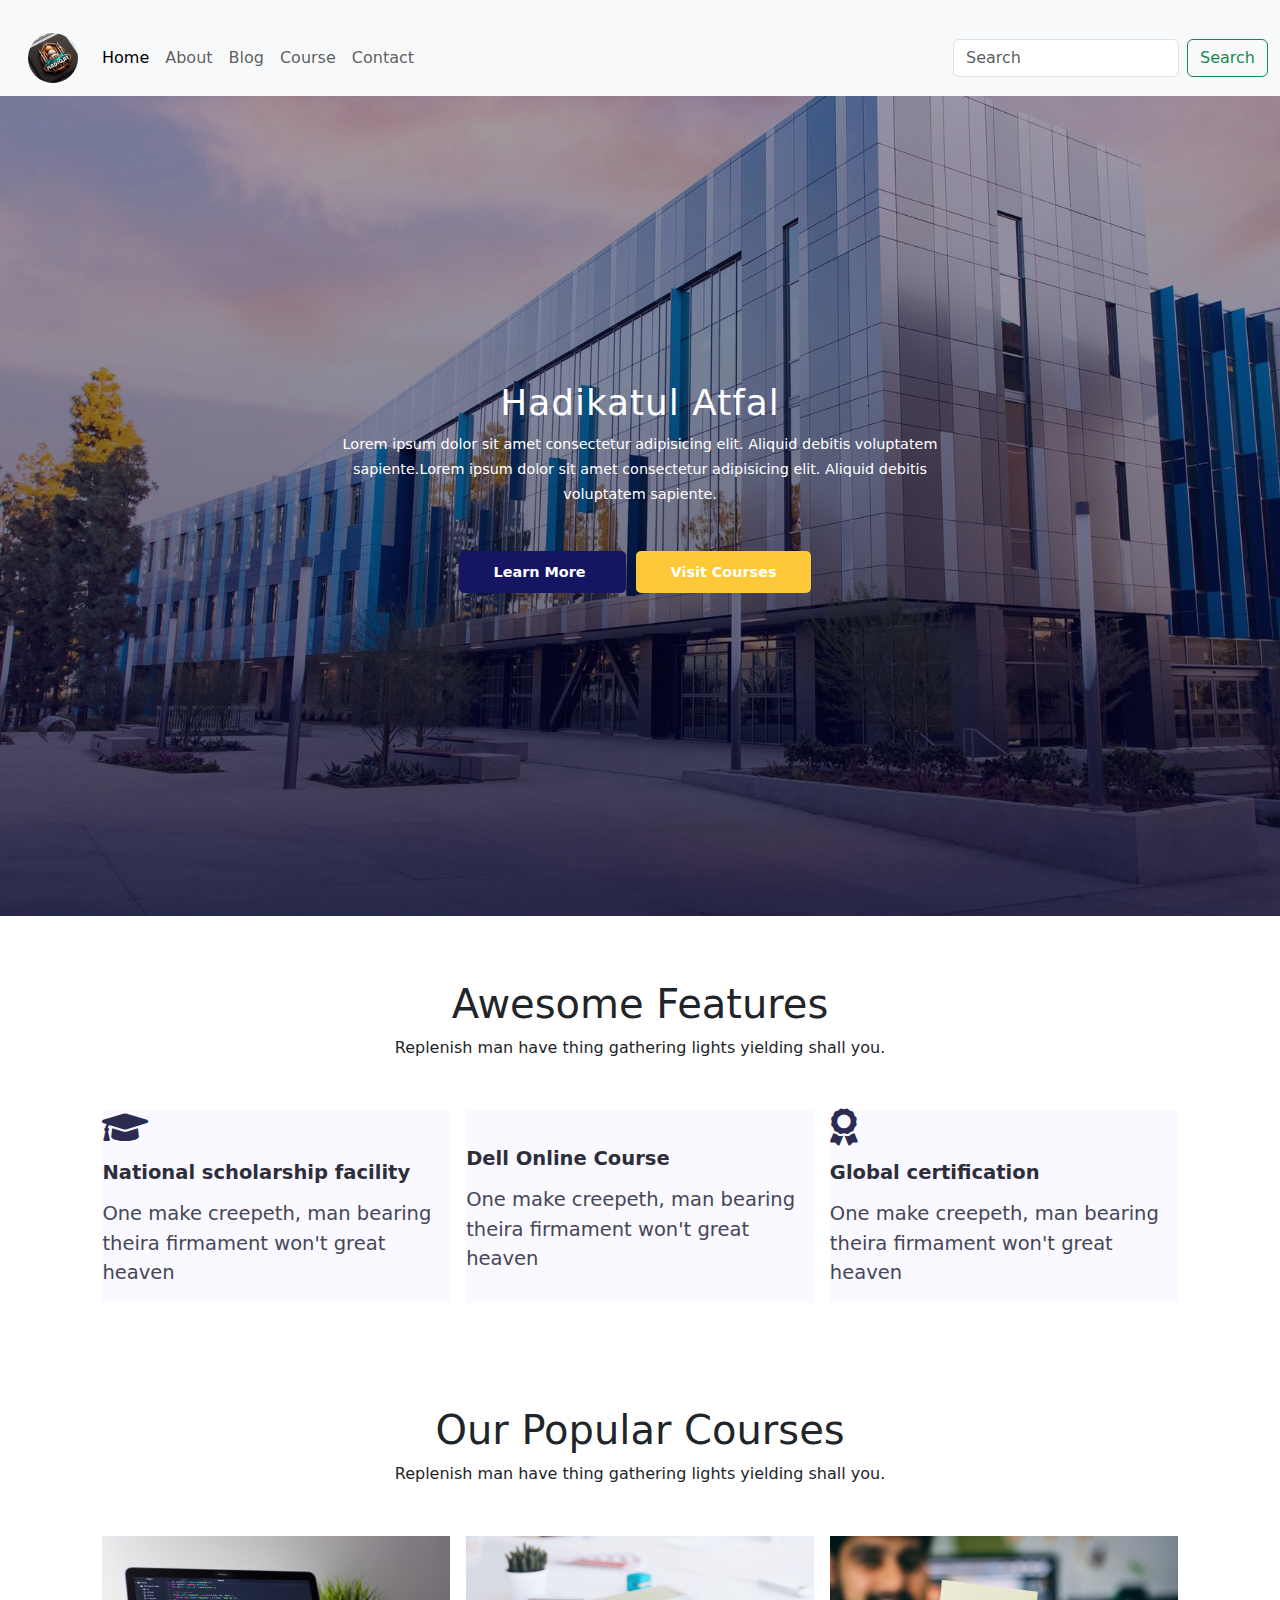
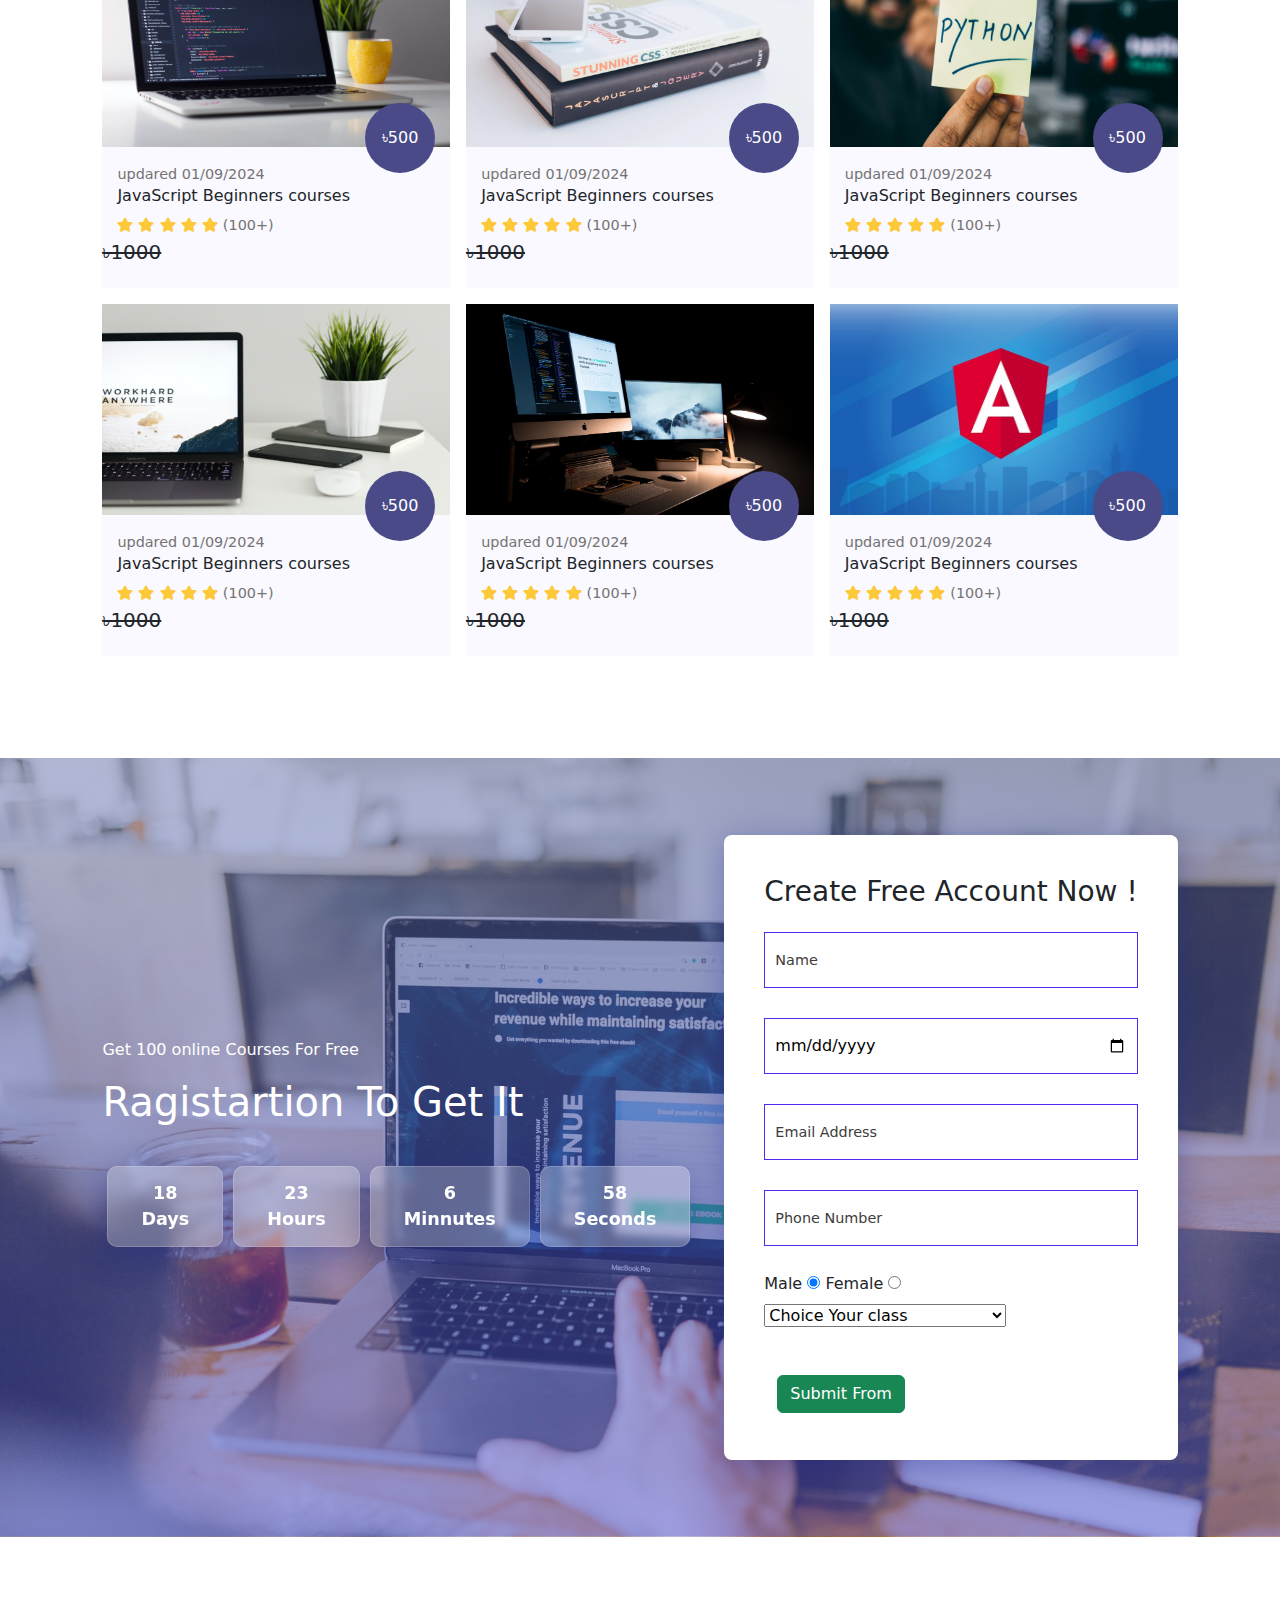
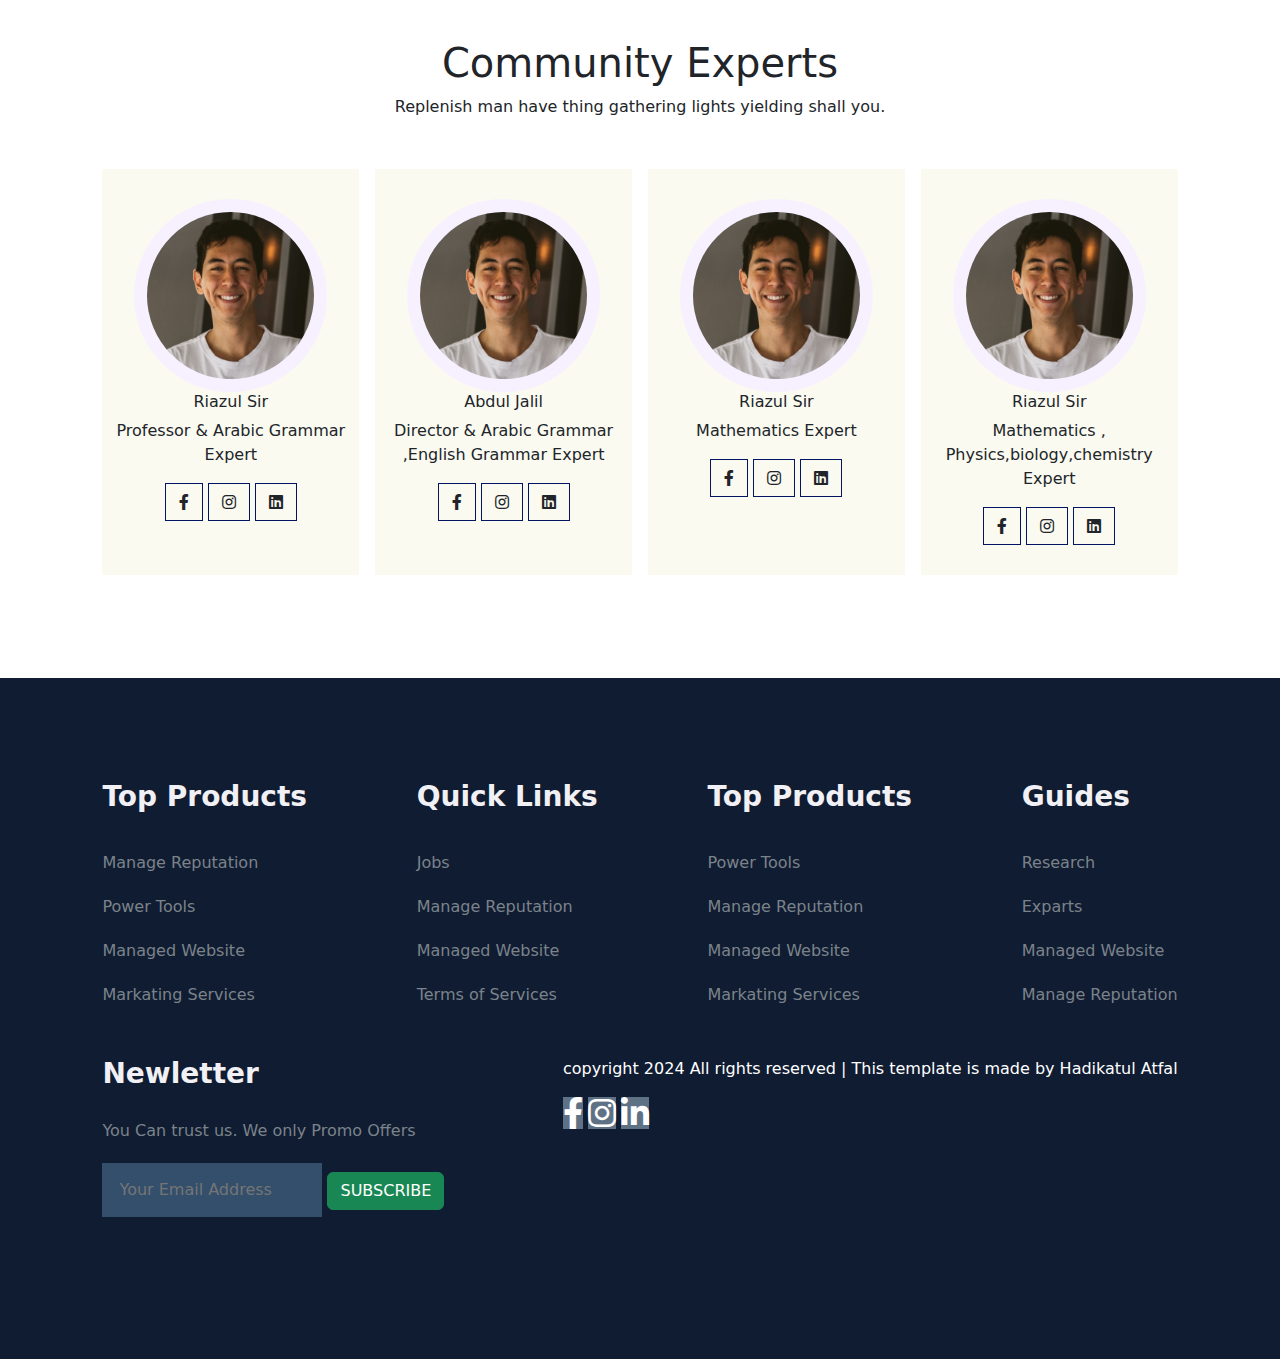
<file: index.html>
<!DOCTYPE html>
<html lang="en">
<head>
    <meta charset="UTF-8">
    <meta name="viewport" content="width=device-width, initial-scale=1.0">
    <title> Hadikatul Atfal </title>

    <link rel="stylesheet" href="https://pro.fontawesome.com/releases/v5.10.0/css/all.css" />

    <link rel="shortcut icon" href="images/icon/favicon.jpeg" type="image/x-icon">
    <link rel="stylesheet" href="style.css">

    <link href="https://cdn.jsdelivr.net/npm/bootstrap@5.3.3/dist/css/bootstrap.min.css" rel="stylesheet" integrity="sha384-QWTKZyjpPEjISv5WaRU9OFeRpok6YctnYmDr5pNlyT2bRjXh0JMhjY6hW+ALEwIH" crossorigin="anonymous">


<!--     
    <script src="https://code.jquery.com/jquery-3.6.0.min.js"
    integrity="sha256-/xUj+3OJU5yExlq6GSYGSHk7tPXikynS7ogEvDej/m4=" crossorigin="anonymous"></script>

    <script src="https://code.jquery.com/jquery-3.7.1.min.js" integrity="sha256-/JqT3SQfawRcv/BIHPThkBvs0OEvtFFmqPF/lYI/Cxo=" crossorigin="anonymous"></script> -->
</head>
<body>
    
    <!-- Navigation  -->
     <!-- <nav> -->
        <!-- <img src="images/Logo/logo.jpeg" alt="logo"  > -->
        <nav class="navbar navbar-expand-lg bg-body-tertiary">
         
            <nav class="navbar fixed-top bg-body-tertiary">
                <div class="container-fluid">
                  <a class="navbar-brand" href="#">
                </div>
              
              
            <div class="container-fluid " >
              <a class="navbar-brand" href="#"><img src="images/Logo/logo.jpeg" alt=""></a>
              <button class="navbar-toggler" type="button" data-bs-toggle="collapse" data-bs-target="#navbarSupportedContent" aria-controls="navbarSupportedContent" aria-expanded="false" aria-label="Toggle navigation">
                <span class="navbar-toggler-icon"></span>
              </button>
              <div class="collapse navbar-collapse" id="navbarSupportedContent">
                <ul class="navbar-nav me-auto mb-2 mb-lg-0">

 
                  <li class="nav-item">
                    <a class= "nav-link active " aria-current="page" href="index.html"> Home </a>
                  </li> 

                  

                  <li class="nav-item">
                    <a class="nav-link" href="about.html">About</a>
                  </li>

                  <li class="nav-item">
                    <li class="nav-item">
                        <a class="nav-link" href="blog.html">Blog</a>
                      </li>
                      <li class="nav-item">
                        <a class="nav-link" href="course.html">Course</a>
                      </li>
                  </li>
                    <a class="nav-link" href="contact.html">Contact</a>
                  </li>
                 
                   
                </ul>
                <form class="d-flex" role="search">
                  <input class="form-control me-2" type="search" placeholder="Search" aria-label="Search">
                  <button class="btn btn-outline-success" type="submit">Search</button>
                </form>
              </div>
            </div>
          </nav>
        </a>
        </nav>
          
        <!-- <div class="navigation">
            <ul>
                <i id="menu-close" class="fas fa-times"></i>
                <li> <a href="#home"> Home </a> </li>
                <li> <a href="#"> About </a> </li>
                <li> <a href="#"> Blog </a> </li>
                <li> <a href="#course"> Courses </a> </li>
                <li> <a href="#"> Contact </a> </li>
            </ul>
<img id="menu-btn" src="images/menu.png" alt="menu">
        </div>
     </nav> -->

     <!-- Home -->
      <section id="home" >
        <h2> Hadikatul Atfal</h2>
        <p>Lorem ipsum dolor sit amet consectetur adipisicing elit. Aliquid debitis voluptatem sapiente.Lorem ipsum dolor sit amet consectetur adipisicing elit. Aliquid debitis voluptatem sapiente.
        </p>

        <div class="btn">
            <a class="blue" href="# " > Learn More </a>
            <a  class="yellow" href="# " >Visit Courses </a>
            
        </div>
      </section>
 

      <!-- Features -->
       <section id="features">
        <h1> Awesome Features </h1>
        <p> Replenish man have thing gathering lights yielding shall you. </p>

        <div class="fea-base">
            <div class="fea-box">
                <i class="fas fa-graduation-cap"></i>
                <h3>National scholarship facility</h3>
                <p>One make creepeth, man bearing theira firmament won't great heaven </p>

            </div>

            <div class="fea-box">
                <i class="fas fa-file-certificate"></i>
                <h3>Dell Online Course </h3>
                <p>One make creepeth, man bearing theira firmament won't great heaven </p>

            </div>


            <div class="fea-box">
                <i class="fas fa-award"></i>
                <h3>Global certification</h3>
                <p>One make creepeth, man bearing theira firmament won't great heaven </p>

            </div>

        </div>

       </section>


       <!-- Courses -->
        <section id="course">
            <h1> Our  Popular Courses </h1>
            <p> Replenish man have thing gathering lights yielding shall you. </p>

            <div class="course-box">

                <div class="courses">
                    <img src="images/c1.jpg" alt="c1">

                    <div class="details">
                        <span>updared 01/09/2024</span>
                        <h6> JavaScript Beginners courses </h6>
                        <div class="star">
                            <i class=" fas fa-star"></i>
                            <i class=" fas fa-star"></i>
                            <i class=" fas fa-star"></i>
                            <i class=" fas fa-star"></i>
                            <i class=" fas fa-star"></i>
                              <span>(100+)</span>
                        </div>
                    </div>

                    <div class="cost">
                         
                        ৳500
                     
                    </div>
                    <del>৳1000</del>
                </div>

                <div class="courses">
                    <img src="images/c2.jpg" alt="c1">

                    <div class="details">
                        <span>updared 01/09/2024</span>
                        <h6> JavaScript Beginners courses </h6>
                        <div class="star">
                            <i class=" fas fa-star"></i>
                            <i class=" fas fa-star"></i>
                            <i class=" fas fa-star"></i>
                            <i class=" fas fa-star"></i>
                            <i class=" fas fa-star"></i>
                              <span>(100+)</span>
                        </div>
                    </div>

                    <div class="cost">
                         
                        ৳500
                      
                    </div>
                    <del>৳1000</del>
                </div>


                <div class="courses">
                    <img src="images/c3.jpg" alt="c1">

                    <div class="details">
                        <span>updared 01/09/2024</span>
                        <h6> JavaScript Beginners courses </h6>
                        <div class="star">
                            <i class=" fas fa-star"></i>
                            <i class=" fas fa-star"></i>
                            <i class=" fas fa-star"></i>
                            <i class=" fas fa-star"></i>
                            <i class=" fas fa-star"></i>
                              <span>(100+)</span>
                        </div>
                    </div>

                    <div class="cost">
                         
                        ৳500
                    
                    </div>
                    <del>৳1000</del>
                </div>

                <div class="courses">
                    <img src="images/c4.jpg" alt="c1">

                    <div class="details">
                        <span>updared 01/09/2024</span>
                        <h6> JavaScript Beginners courses </h6>
                        <div class="star">
                            <i class=" fas fa-star"></i>
                            <i class=" fas fa-star"></i>
                            <i class=" fas fa-star"></i>
                            <i class=" fas fa-star"></i>
                            <i class=" fas fa-star"></i>
                              <span>(100+)</span>
                        </div>
                    </div>

                    <div class="cost">
                         
                        ৳500
                  
                    </div>
                    
                    <del>৳1000</del>
                </div>

                
                <div class="courses">
                    <img src="images/c5.jpg" alt="c1">

                    <div class="details">
                        <span>updared 01/09/2024</span>
                        <h6> JavaScript Beginners courses </h6>
                        <div class="star">
                            <i class=" fas fa-star"></i>
                            <i class=" fas fa-star"></i>
                            <i class=" fas fa-star"></i>
                            <i class=" fas fa-star"></i>
                            <i class=" fas fa-star"></i>
                              <span>(100+)</span>
                        </div>
                    </div>

                    <div class="cost">
                         
                        ৳500
                      
                    </div>
                    <del>  ৳1000</del>
                </div>

                <div class="courses">
                    <img src="images/c6.jpg" alt="c1">

                    <div class="details">
                        <span>updared 01/09/2024</span>
                        <h6> JavaScript Beginners courses </h6>
                        <div class="star">
                            <i class=" fas fa-star"></i>
                            <i class=" fas fa-star"></i>
                            <i class=" fas fa-star"></i>
                            <i class=" fas fa-star"></i>
                            <i class=" fas fa-star"></i>
                              <span>(100+)</span>
                        </div>
                    </div>

                    <div class="cost">
                         
                        ৳500
                      
                    </div>
                    <del>  ৳1000</del>
                </div>

              

            </div>
        </section>


        <!-- Ragistartion -->
        <form   action="https://formspree.io/f/xblrnorg"
        method="POST" >
      
         <section id="ragistartion" >

            <div class="reminder">
    <p> Get 100 online Courses For Free  </p>
    <h1> Ragistartion To Get  It</h1>
    <div class="time">
        <div class="date">
            18 <br> Days
        </div>

        <div class="date">
            23 <br> Hours
        </div>

        <div class="date">
            6 <br> Minnutes 
        </div>

        <div class="date">
            58<br>  Seconds
        </div>
    </div>
            </div>
         

            <div class="form">
             <h3> Create  Free Account Now !</h3>
             <input type="text"  placeholder="Name" name="name" id="" required />

             <input type="date" placeholder="Enter Your  Date  Of Barth" >

             <input type="email"  placeholder="Email Address" name="email" id="" required />

             <input type="number"  placeholder="Phone Number" name="number " id="" required/>


             <div class="gender">
                <label for="check"> Male</label>
                 
                    <input type="radio" name="gender" id="check-male" checked  > 
                    <label for="check"> Female</label>
                    
                    
                    <input type="radio" name="gender" id="check-female"   > 
                
             </div>
             <div class="select-box">
                <select name="class" id=""> 
                    <option value="">  Choice Your class   </option>
                    <option value=""> Class 3 </option>
                    <option value=""> Class 4 </option>
                    <option value=""> Class 5 </option>
                    <option value=""> Class 6 </option>
                    <option value=""> Class 7 </option>  
                      <option value=""> Class 8 </option>  
                      <option value=""> Class 9 </option>  
                        <option value=""> Class 10 </option>  
                          <option value=""> special SSC Batch </option> 
                          <option value=""> special Alim / HSC 1St Year </option>
                          <option value=""> special Alim / HSC 2nd Year </option>        
                          <option value=""> special Alim / HSC Batch </option> 
                            
                      
                       
                </select>
            
<br>
             <div class="btn">
             

            
             <button  class="btn btn-success " > Submit From </button>
        
            </div>
            </div>
        </form>
         </section>

<!-- Profiles -->
<section id="experts">

    <h1> Community Experts </h1>
    <p>Replenish man have thing gathering lights yielding shall you.</p>

    <div class="expert-box">

        <div class="profile">
            <img src="images/pro2.webp" alt="pro2">
            <h6>Riazul Sir </h6>
            <p> Professor & Arabic Grammar Expert  </p>
            <div class="pro-link1">
             <i class="fab fa-facebook-f" ></i>
             <i class="fab fa-instagram" ></i>
             <i class="fab fa-linkedin" ></i>
            </div>
        </div>

        <div class="profile">
            <img src="images/pro2.webp" alt="pro2">
            <h6> Abdul Jalil </h6>
            <p>   Director & Arabic Grammar ,English Grammar Expert </p>
            <div class="pro-link1">
             <i class="fab fa-facebook-f" ></i>
             <i class="fab fa-instagram" ></i>
             <i class="fab fa-linkedin" ></i>
            </div>
        </div>


        <div class="profile">
            <img src="images/pro2.webp" alt="pro2">
            <h6>Riazul Sir </h6>
            <p>   Mathematics Expert  </p>
            <div class="pro-link1">
             <i class="fab fa-facebook-f" ></i>
             <i class="fab fa-instagram" ></i>
             <i class="fab fa-linkedin" ></i>
            </div>
        </div>


        <div class="profile">
            <img src="images/pro2.webp" alt="pro2">
            <h6>Riazul Sir </h6>
            <p> Mathematics , Physics,biology,chemistry Expert  </p>
            <div class="pro-link1">
             <i class="fab fa-facebook-f" ></i>
             <i class="fab fa-instagram" ></i>
             <i class="fab fa-linkedin" ></i>
            </div>
        </div>


    </div>
</section>


<footer>
    <div class="footer-col">
        <h3> Top Products </h3>
        <li> Manage Reputation  </li>
        <li> Power Tools  </li>
        <li> Managed Website </li>
       <li>  Markating Services</li>
    </div>

    <div class="footer-col">
        <h3> Quick Links   </h3>
        <li> Jobs  </li>
        <li> Manage Reputation  </li> 
        <li> Managed Website </li>
       <li> Terms of Services </li>
    </div>


    <div class="footer-col">
        <h3> Top Products  </h3>
        <li> Power Tools </li>
        <li> Manage Reputation  </li> 
        <li> Managed Website </li>
       <li>  Markating Services</li>
</div>
       <div class="footer-col">
        <h3> Guides  </h3>
        <li> Research </li>
        <li>  Exparts</li>
        <li> Managed Website </li>
        <li> Manage Reputation  </li>
       
    </div>


    <div class="footer-col">
        <h3> Newletter </h3>
        <p>You Can trust us. We only  Promo Offers</p>

        <div class="subscribe">
            <input type="text" placeholder=" Your Email Address">
            <button  class="btn btn-success"> SUBSCRIBE </button> 
        </div>
        <!-- <li>  Exparts</li>
        <li> Managed Website </li>
        <li> Manage Reputation  </li> -->
       
    </div>

    <div class="copyright">
        <p> copyright  2024 All rights reserved | This template is made by  Hadikatul Atfal</p>
        <div class="pro-links">
            <i class="fab fa-facebook-f"></i>
            <i class="fab fa-instagram"></i>
            <i class="fab fa-linkedin-in"></i>
        </div>
    </div>


</footer>


<script src="https://cdn.jsdelivr.net/npm/bootstrap@5.3.3/dist/js/bootstrap.bundle.min.js" integrity="sha384-YvpcrYf0tY3lHB60NNkmXc5s9fDVZLESaAA55NDzOxhy9GkcIdslK1eN7N6jIeHz" crossorigin="anonymous"></script>
<script>

$('#menu-btn').click(function (){
   $('nav .navigation ul').addClass('active')
});


$('#menu-close').click(function (){
   $( 'nav .navigation ul').removeClass('active')
});
</script>



</body>
</html>
</file>
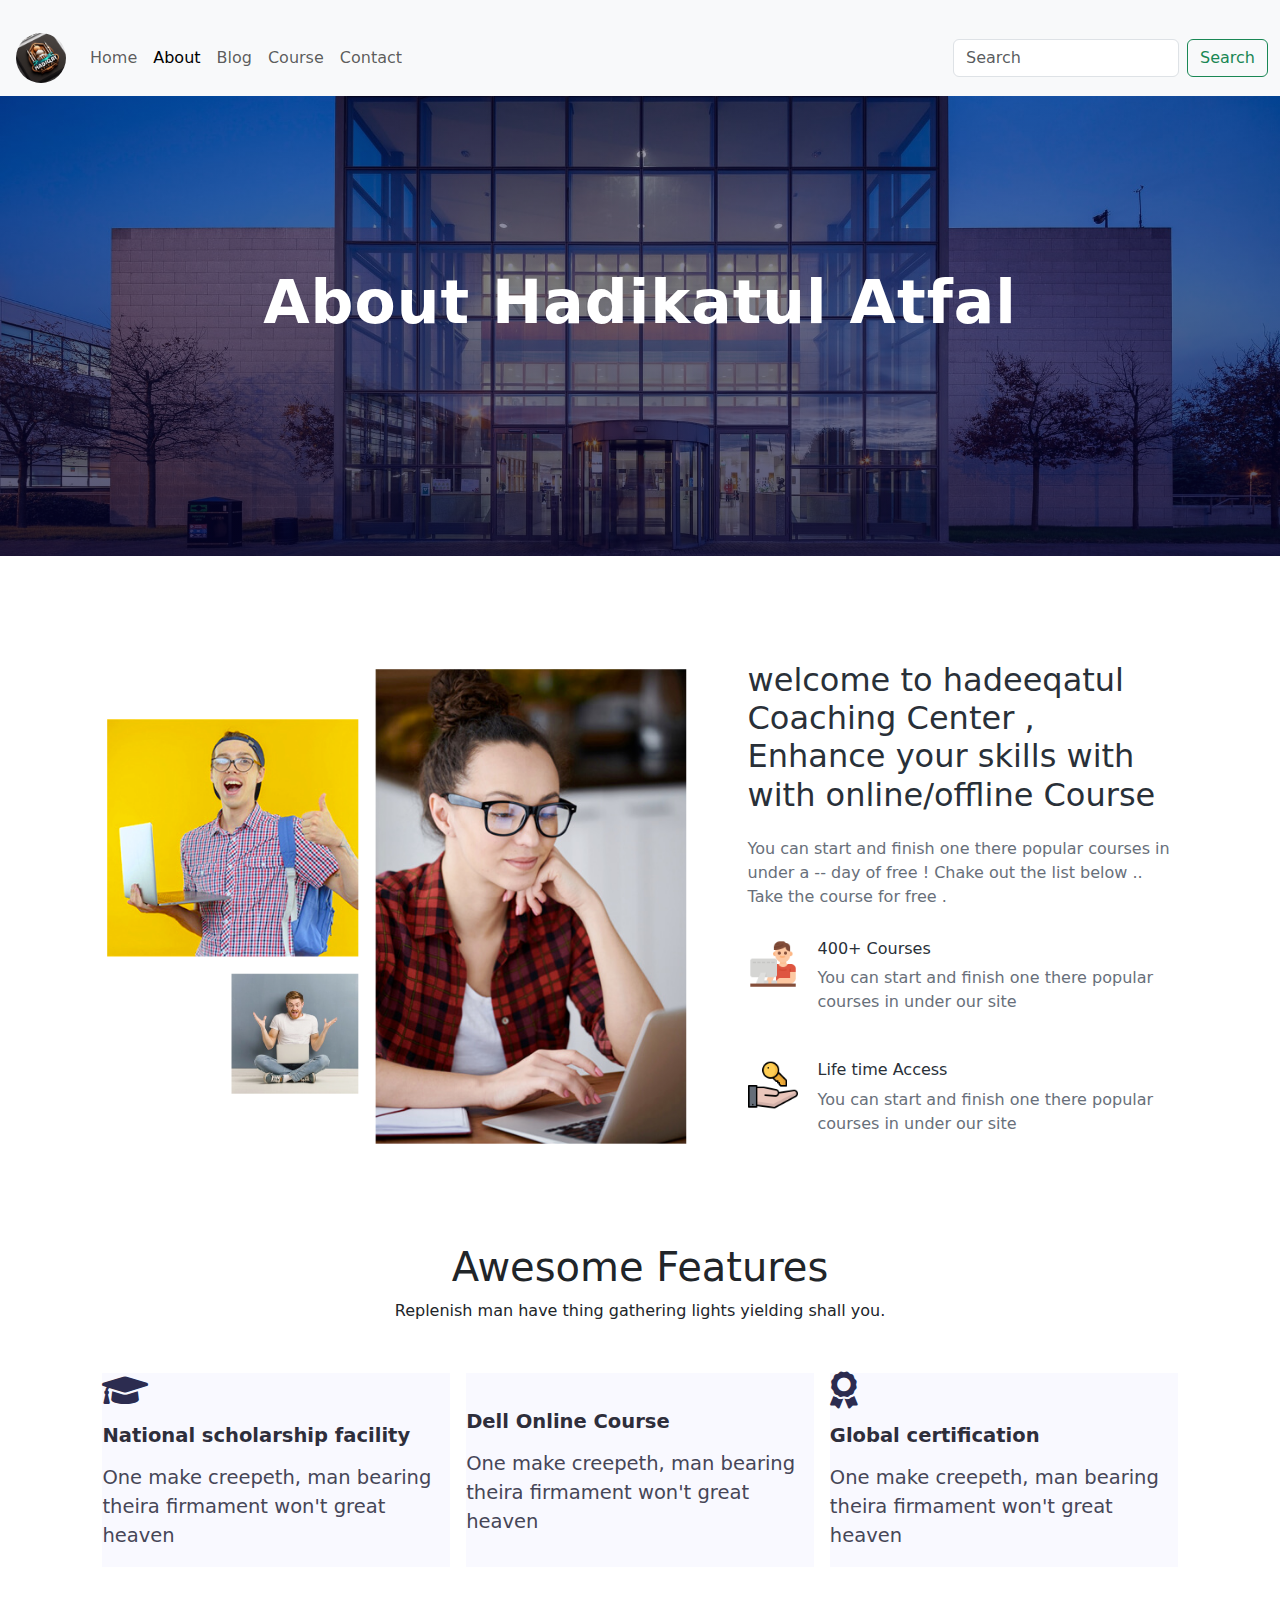
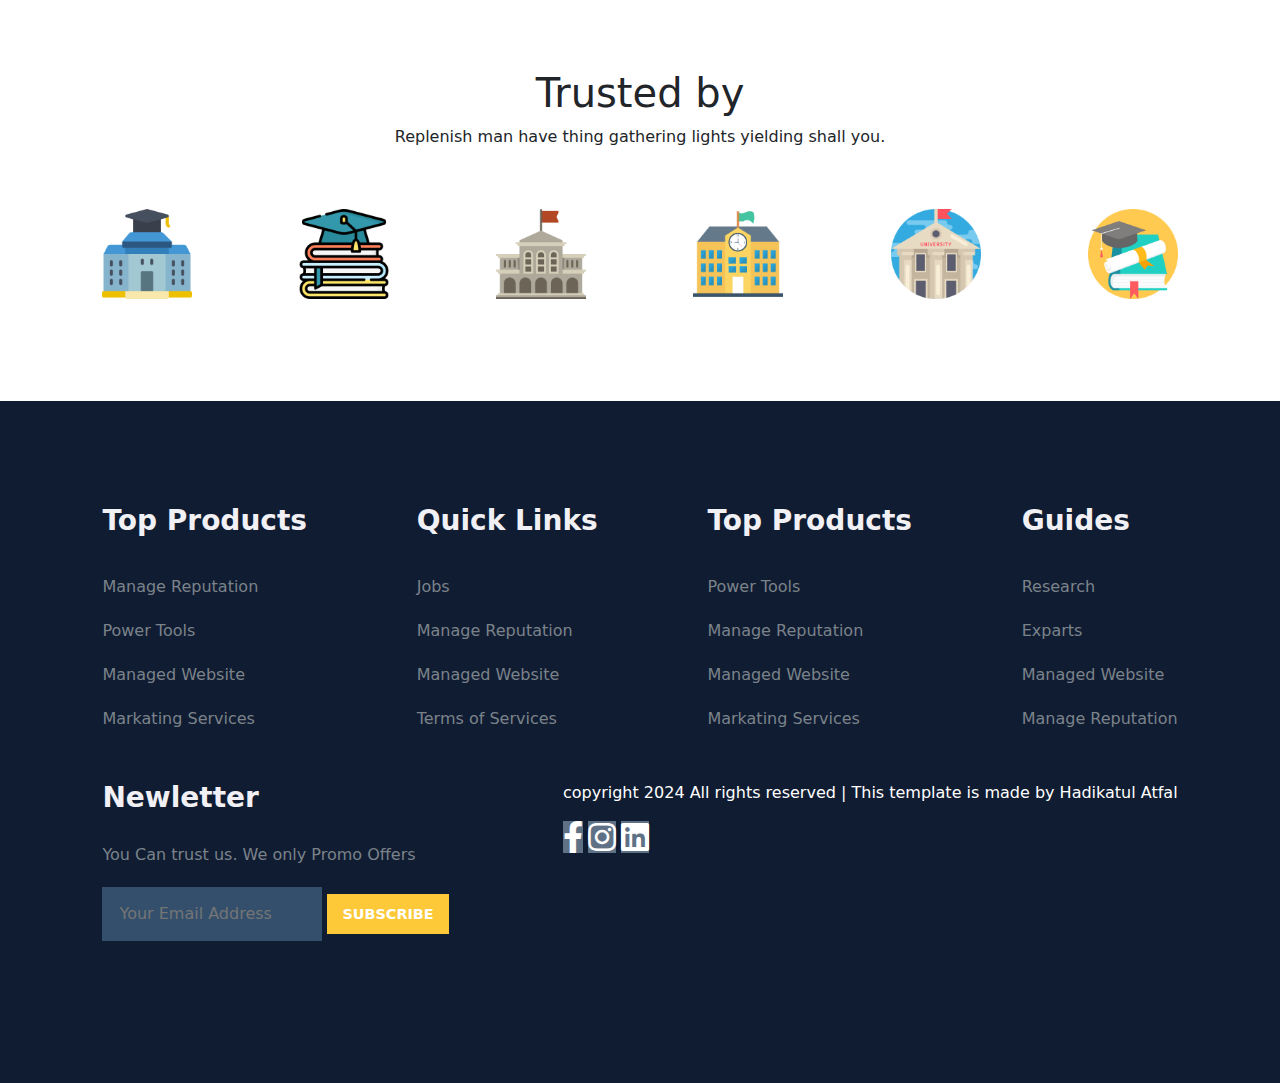
<file: about.html>
<!DOCTYPE html>
<html lang="en">
<head>
    <meta charset="UTF-8">
    <meta name="viewport" content="width=device-width, initial-scale=1.0">
    <title> Hadikatul Atfal </title>

    <link rel="stylesheet" href="https://pro.fontawesome.com/releases/v5.10.0/css/all.css" />

    <link rel="shortcut icon" href="images/icon/favicon.jpeg" type="image/x-icon">
    <link rel="stylesheet" href="style.css">

    <link href="https://cdn.jsdelivr.net/npm/bootstrap@5.3.3/dist/css/bootstrap.min.css" rel="stylesheet" integrity="sha384-QWTKZyjpPEjISv5WaRU9OFeRpok6YctnYmDr5pNlyT2bRjXh0JMhjY6hW+ALEwIH" crossorigin="anonymous">


<!--     
    <script src="https://code.jquery.com/jquery-3.6.0.min.js"
    integrity="sha256-/xUj+3OJU5yExlq6GSYGSHk7tPXikynS7ogEvDej/m4=" crossorigin="anonymous"></script>

    <script src="https://code.jquery.com/jquery-3.7.1.min.js" integrity="sha256-/JqT3SQfawRcv/BIHPThkBvs0OEvtFFmqPF/lYI/Cxo=" crossorigin="anonymous"></script> -->
</head>
<body>
    
    <!-- Navigation  -->
     <!-- <nav> -->
        <!-- <img src="images/Logo/logo.jpeg" alt="logo"  > -->
        <nav class="navbar navbar-expand-lg bg-body-tertiary">
         
            <nav class="navbar fixed-top bg-body-tertiary">
                <div class="container-fluid">
                  <a class="navbar-brand" href="#">
                </div>
              
              
            <div class="container-fluid nav" >
              <a class="navbar-brand" href="#"><img src="images/Logo/logo.jpeg" alt=""></a>
              <button class="navbar-toggler" type="button" data-bs-toggle="collapse" data-bs-target="#navbarSupportedContent" aria-controls="navbarSupportedContent" aria-expanded="false" aria-label="Toggle navigation">
                <span class="navbar-toggler-icon"></span>
              </button>
              <div class="collapse navbar-collapse" id="navbarSupportedContent">
                <ul class="navbar-nav me-auto mb-2 mb-lg-0">
                  <li class="nav-item">
                    <a class= "nav-link  " aria-current="page" href="index.html">Home</a>
                  </li>
                  <li class="nav-item">
                    <a class="nav-link active" href="about.html">About</a>
                  </li>
                  <li class="nav-item">
                    <li class="nav-item">
                        <a class="nav-link" href="blog.html">Blog</a>
                      </li>
                      <li class="nav-item">
                        <a class="nav-link" href="course.html">Course</a>
                      </li>
                  </li>
                    <a class="nav-link" href="contact.html">Contact</a>
                  </li>
                 
                   
                </ul>
                <form class="d-flex" role="search">
                  <input class="form-control me-2" type="search" placeholder="Search" aria-label="Search">
                  <button class="btn btn-outline-success" type="submit">Search</button>
                </form>
              </div>
            </div>
          </nav>
        </a>
        </nav>
          
        <!-- <div class="navigation">
            <ul>
                <i id="menu-close" class="fas fa-times"></i>
                <li> <a href="#home"> Home </a> </li>
                <li> <a href="#"> About </a> </li>
                <li> <a href="#"> Blog </a> </li>
                <li> <a href="#course"> Courses </a> </li>
                <li> <a href="#"> Contact </a> </li>
            </ul>
<img id="menu-btn" src="images/menu.png" alt="menu">
        </div>
     </nav> -->

     <!-- Home -->
      <section id="about-home" >
        <h2> About  Hadikatul Atfal</h2>
    
      </section>
      <section id="about-container">
        <div class="about-img">
<img src="images/a.png" alt="a">
        </div>
        <div class="about-text">
<h2>welcome to hadeeqatul Coaching Center , Enhance your skills with with online/offline Course </h2>

<p>You can  start and finish one there popular courses in under a -- day of free ! Chake out the list  below .. Take the  course for  free .  </p>

<div class="about-fe">
 <img src="images/fe1.png" alt="fe1">
  <div class="fe-text">
    <h5>400+ Courses</h5>
    <p>You can  start and finish one there popular courses in under our site </p>
  </div>
</div>


<div class="about-fe">
    <img src="images/fe2.png" alt="fe1">
     <div class="fe-text">
       <h5>Life time  Access </h5>
       <p>You can  start and finish one there popular courses in under our site </p>
     </div>
   </div>

        </div>
      </section>
 

      <!-- Features -->
       <section id="features">
        <h1> Awesome Features </h1>
        <p> Replenish man have thing gathering lights yielding shall you. </p>

        <div class="fea-base">
            <div class="fea-box">
                <i class="fas fa-graduation-cap"></i>
                <h3>National scholarship facility</h3>
                <p>One make creepeth, man bearing theira firmament won't great heaven </p>

            </div>

            <div class="fea-box">
                <i class="fas fa-file-certificate"></i>
                <h3>Dell Online Course </h3>
                <p>One make creepeth, man bearing theira firmament won't great heaven </p>

            </div>


            <div class="fea-box">
                <i class="fas fa-award"></i>
                <h3>Global certification</h3>
                <p>One make creepeth, man bearing theira firmament won't great heaven </p>

            </div>

        </div>

       </section>





       <section id="trust">
        <h1>Trusted by   </h1>
        <p>Replenish man have thing gathering lights yielding shall you.

        </p>
        <div class="trust-img">
            <img src="images/trust (1).png" alt="trust (1)">
            <img src="images/trust (2).png" alt="trust (2)"> <img src="images/trust (3).png" alt="trust (3)"> <img src="images/trust (4).png" alt="trust (4)"> <img src="images/trust (5).png" alt="trust (5)"> <img src="images/trust (6).png" alt="trust (6)">
        </div>
       </section>


       





<footer>
    <div class="footer-col">
        <h3> Top Products </h3>
        <li> Manage Reputation  </li>
        <li> Power Tools  </li>
        <li> Managed Website </li>
       <li>  Markating Services</li>
    </div>

    <div class="footer-col">
        <h3> Quick Links   </h3>
        <li> Jobs  </li>
        <li> Manage Reputation  </li> 
        <li> Managed Website </li>
       <li> Terms of Services </li>
    </div>


    <div class="footer-col">
        <h3> Top Products  </h3>
        <li> Power Tools </li>
        <li> Manage Reputation  </li> 
        <li> Managed Website </li>
       <li>  Markating Services</li>
</div>
       <div class="footer-col">
        <h3> Guides  </h3>
        <li> Research </li>
        <li>  Exparts</li>
        <li> Managed Website </li>
        <li> Manage Reputation  </li>
       
    </div>


    <div class="footer-col">
        <h3> Newletter </h3>
        <p>You Can trust us. We only  Promo Offers</p>

        <div class="subscribe">
            <input type="text" placeholder=" Your Email Address">
            <a href="#" class="yellow" > SUBSCRIBE</a>
        </div>
        <!-- <li>  Exparts</li>
        <li> Managed Website </li>
        <li> Manage Reputation  </li> -->
       
    </div>

    <div class="copyright">
        <p> copyright  2024 All rights reserved | This template is made by  Hadikatul Atfal</p>
        <div class="pro-links">
            <i class="fab fa-facebook-f"></i>
            <i class="fab fa-instagram"></i>
            <i class="fab fa-linkedin"></i>
        </div>
    </div>


</footer>


<script src="https://cdn.jsdelivr.net/npm/bootstrap@5.3.3/dist/js/bootstrap.bundle.min.js" integrity="sha384-YvpcrYf0tY3lHB60NNkmXc5s9fDVZLESaAA55NDzOxhy9GkcIdslK1eN7N6jIeHz" crossorigin="anonymous"></script>
<script>

$('#menu-btn').click(function (){
   $('nav .navigation ul').addClass('active')
});


$('#menu-close').click(function (){
   $( 'nav .navigation ul').removeClass('active')
});
</script>



</body>
</html>
</file>
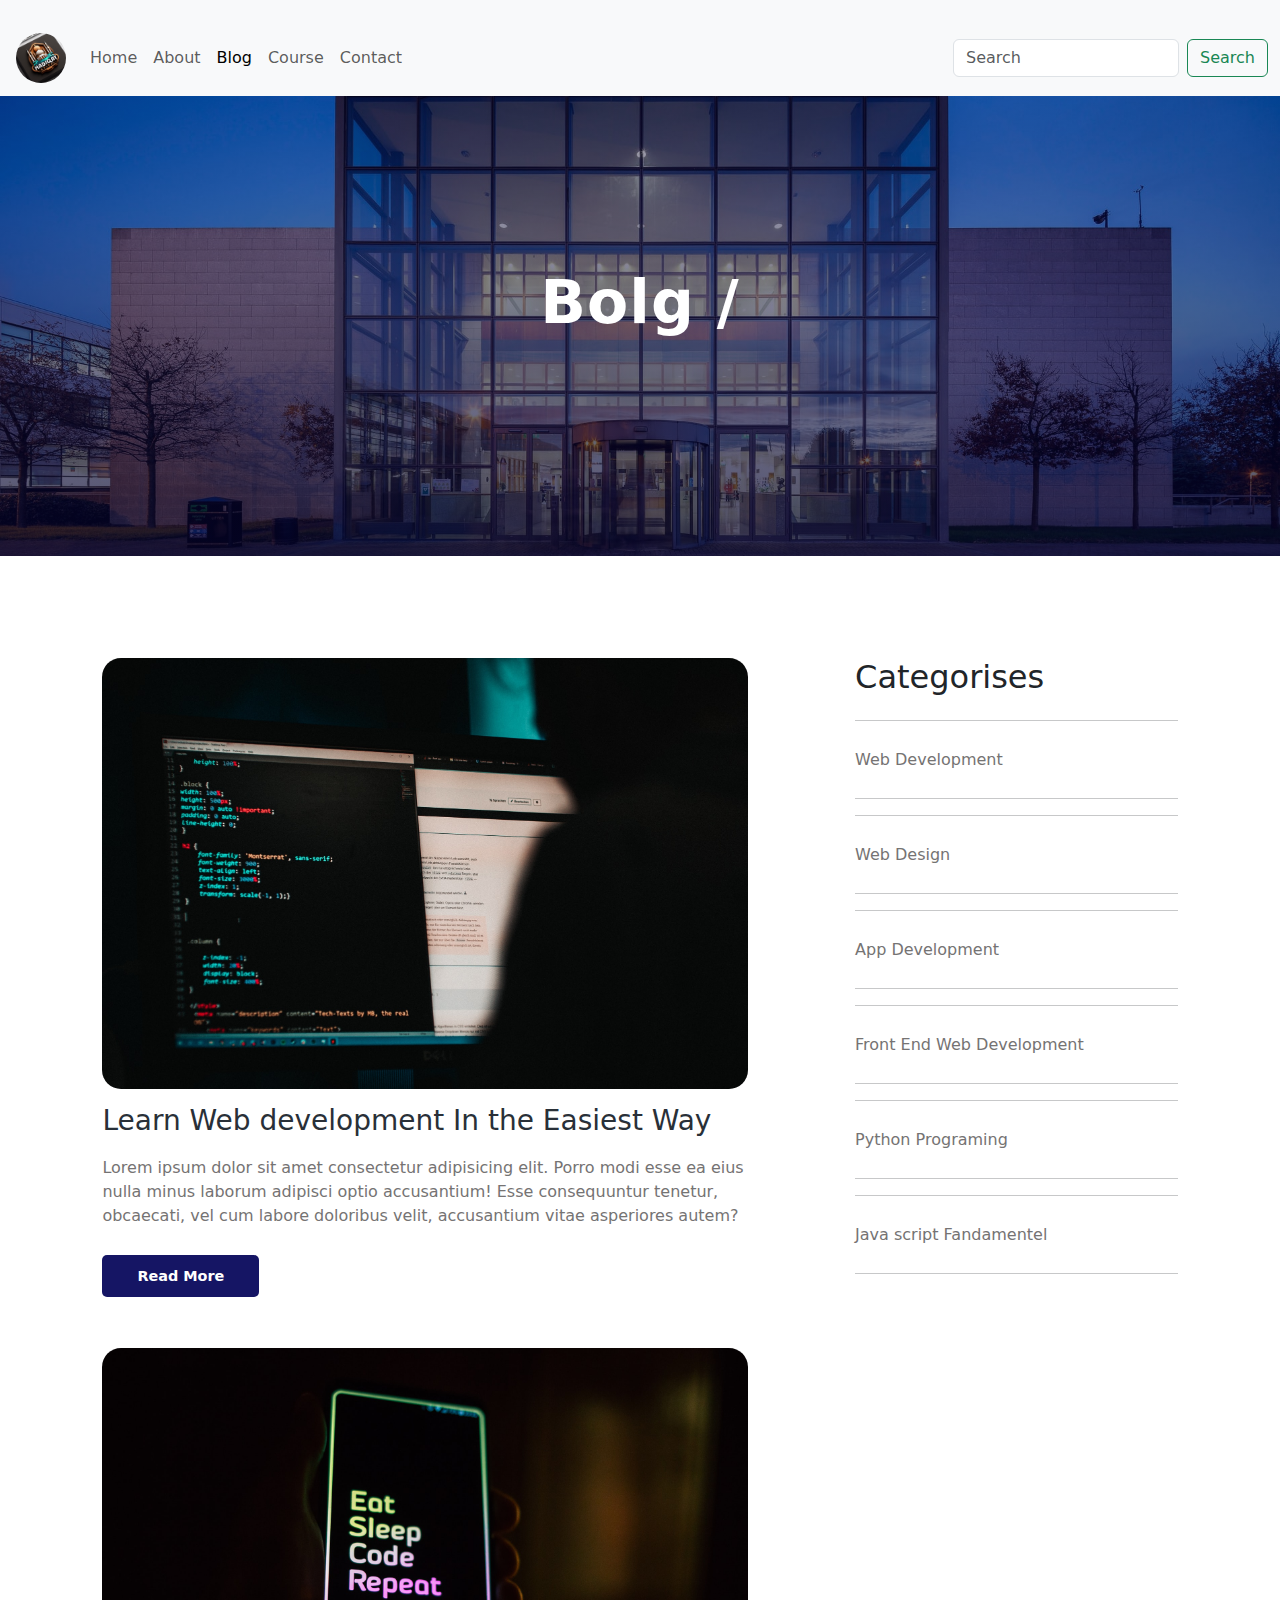
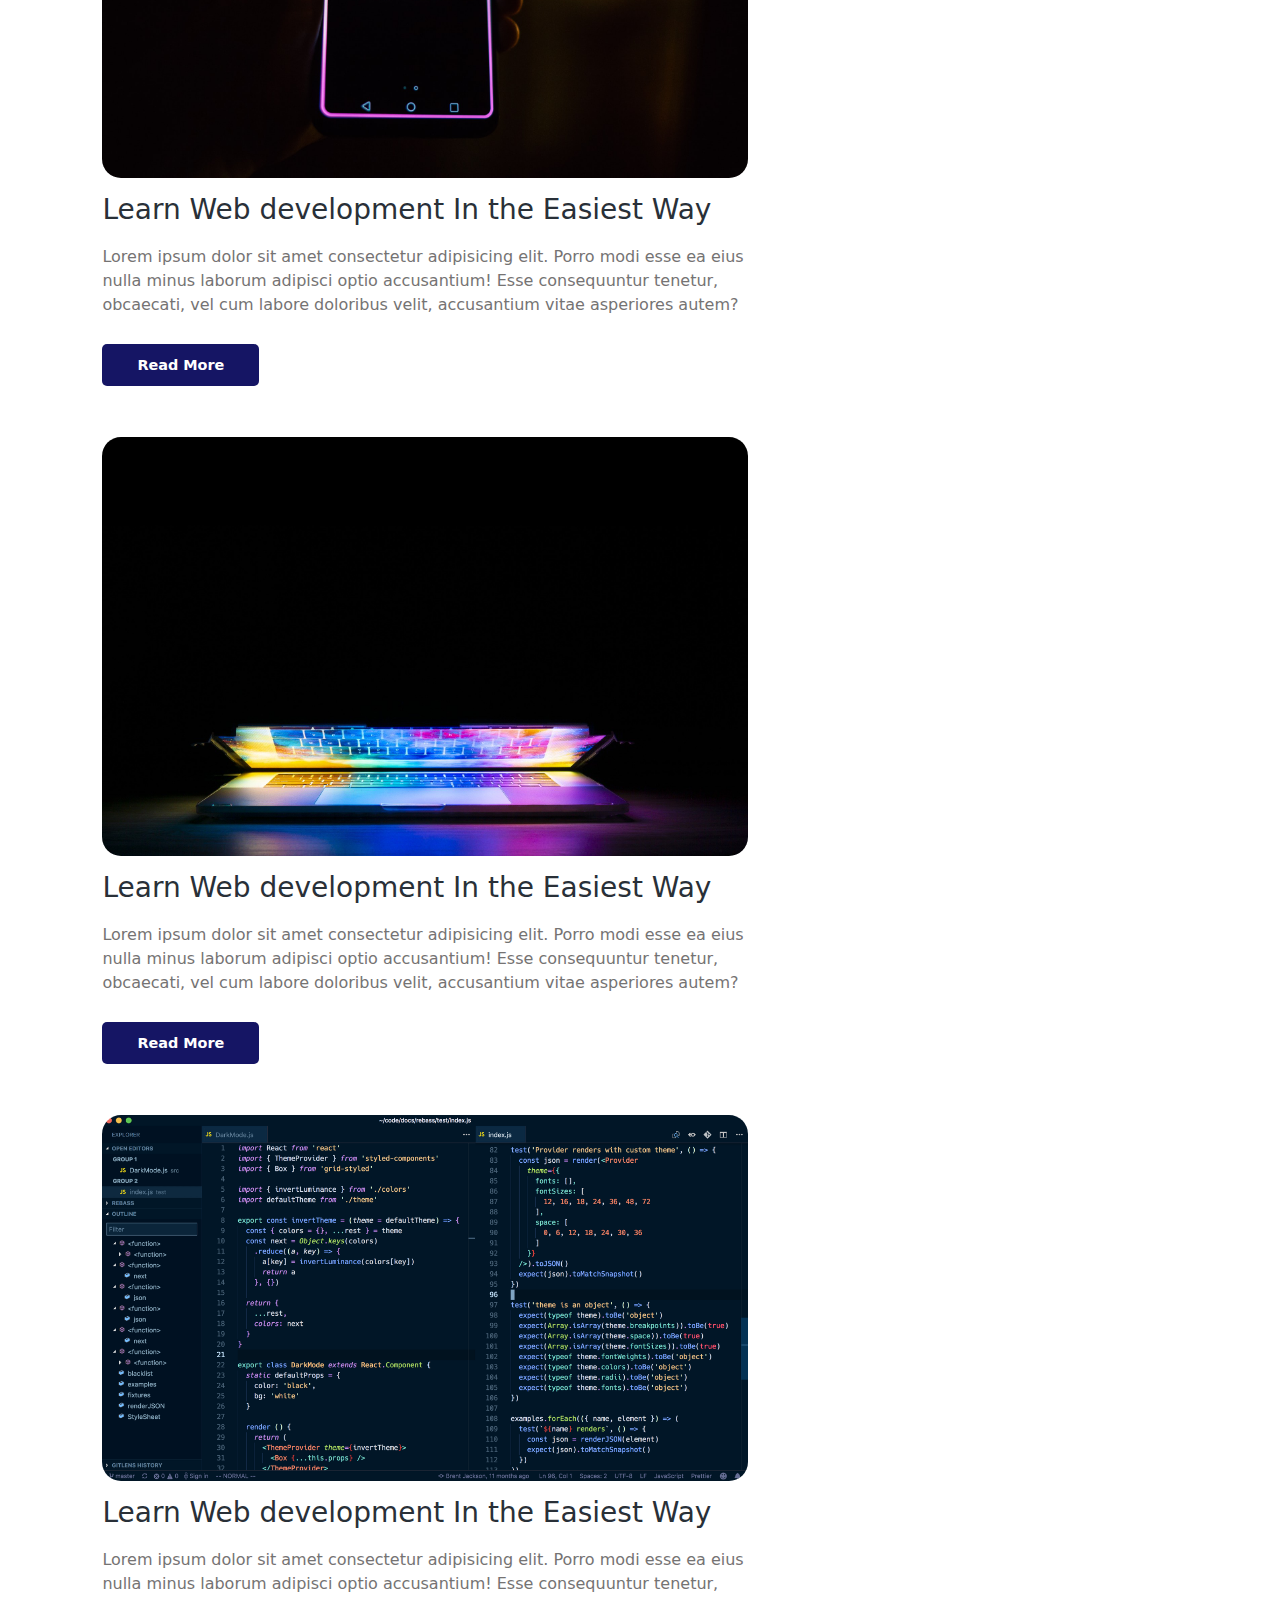
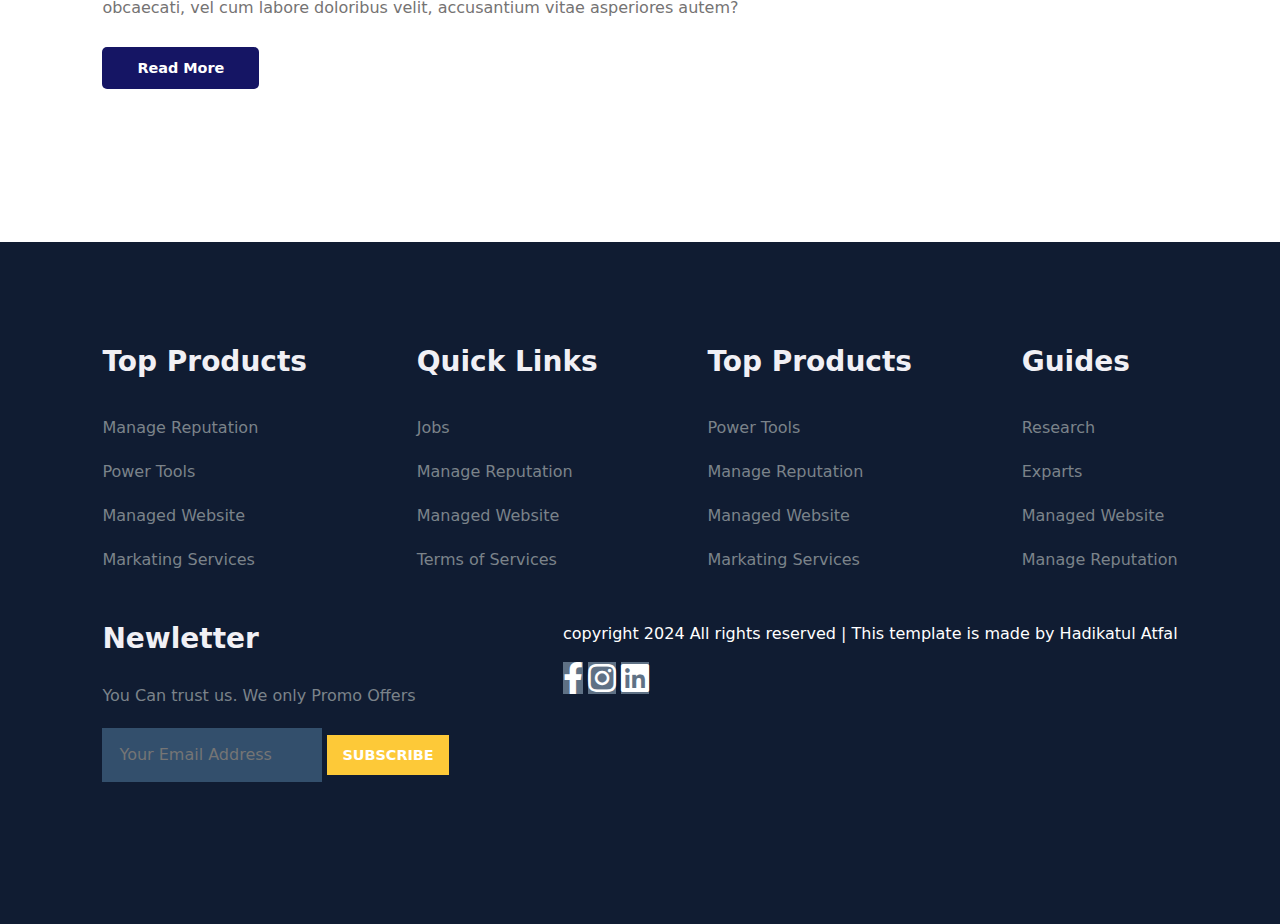
<file: blog.html>
<!DOCTYPE html>
<html lang="en">
<head>
    <meta charset="UTF-8">
    <meta name="viewport" content="width=device-width, initial-scale=1.0">
    <title> Hadikatul Atfal </title>

    <link rel="stylesheet" href="https://pro.fontawesome.com/releases/v5.10.0/css/all.css" />

    <link rel="shortcut icon" href="images/icon/favicon.jpeg" type="image/x-icon">
    <link rel="stylesheet" href="style.css">

    <link href="https://cdn.jsdelivr.net/npm/bootstrap@5.3.3/dist/css/bootstrap.min.css" rel="stylesheet" integrity="sha384-QWTKZyjpPEjISv5WaRU9OFeRpok6YctnYmDr5pNlyT2bRjXh0JMhjY6hW+ALEwIH" crossorigin="anonymous">


<!--     
    <script src="https://code.jquery.com/jquery-3.6.0.min.js"
    integrity="sha256-/xUj+3OJU5yExlq6GSYGSHk7tPXikynS7ogEvDej/m4=" crossorigin="anonymous"></script>

    <script src="https://code.jquery.com/jquery-3.7.1.min.js" integrity="sha256-/JqT3SQfawRcv/BIHPThkBvs0OEvtFFmqPF/lYI/Cxo=" crossorigin="anonymous"></script> -->
</head>
<body>
    
    <!-- Navigation  -->
     <!-- <nav> -->
        <!-- <img src="images/Logo/logo.jpeg" alt="logo"  > -->
        <nav class="navbar navbar-expand-lg bg-body-tertiary">
         
            <nav class="navbar fixed-top bg-body-tertiary">
                <div class="container-fluid">
                  <a class="navbar-brand" href="#">
                </div>
              
              
            <div class="container-fluid nav" >
              <a class="navbar-brand" href="#"><img src="images/Logo/logo.jpeg" alt=""></a>
              <button class="navbar-toggler" type="button" data-bs-toggle="collapse" data-bs-target="#navbarSupportedContent" aria-controls="navbarSupportedContent" aria-expanded="false" aria-label="Toggle navigation">
                <span class="navbar-toggler-icon"></span>
              </button>
              <div class="collapse navbar-collapse" id="navbarSupportedContent">
                <ul class="navbar-nav me-auto mb-2 mb-lg-0">
                  <li class="nav-item">
                    <a class= "nav-link  " aria-current="page" href="#">Home</a>
                  </li>
                  <li class="nav-item">
                    <a class="nav-link " href="about.html">About</a>
                  </li>
                  <li class="nav-item">
                    <li class="nav-item">
                        <a class="nav-link active " href="blog.html">Blog</a>
                      </li>
                      <li class="nav-item">
                        <a class="nav-link" href="course.html">Course</a>
                      </li>
                  </li>
                    <a class="nav-link" href="contact.html">Contact</a>
                  </li>
                 
                   
                </ul>
                <form class="d-flex" role="search">
                  <input class="form-control me-2" type="search" placeholder="Search" aria-label="Search">
                  <button class="btn btn-outline-success" type="submit">Search</button>
                </form>
              </div>
            </div>
          </nav>
        </a>
        </nav>
          
        <!-- <div class="navigation">
            <ul>
                <i id="menu-close" class="fas fa-times"></i>
                <li> <a href="#home"> Home </a> </li>
                <li> <a href="#"> About </a> </li>
                <li> <a href="#"> Blog </a> </li>
                <li> <a href="#course"> Courses </a> </li>
                <li> <a href="#"> Contact </a> </li>
            </ul>
<img id="menu-btn" src="images/menu.png" alt="menu">
        </div>
     </nav> -->

     <!-- Home -->
      <section id="about-home" >
        <h2> Bolg /   </h2>
    
      </section>

 
      <section id="blog-container">

        <div class="blogs">

            <div class="post">
                <img src="images/b1.jpg" alt="b1">
                <h3> Learn Web development  In the Easiest Way </h3>
                <p>Lorem ipsum dolor sit amet consectetur adipisicing elit. Porro modi esse ea eius nulla minus laborum adipisci optio accusantium! Esse consequuntur tenetur, obcaecati, vel cum labore doloribus velit, accusantium vitae asperiores autem?</p>
                <a href="post.html"> Read More </a>
            </div>


            <div class="post">
                <img src="images/b2.jpg" alt="b2">
                <h3> Learn Web development  In the Easiest Way </h3>
                <p>Lorem ipsum dolor sit amet consectetur adipisicing elit. Porro modi esse ea eius nulla minus laborum adipisci optio accusantium! Esse consequuntur tenetur, obcaecati, vel cum labore doloribus velit, accusantium vitae asperiores autem?</p>
                <a href="post.html"> Read More </a>
            </div>


            <div class="post">
                <img src="images/b3.jpg" alt="b3">
                <h3> Learn Web development  In the Easiest Way </h3>
                <p>Lorem ipsum dolor sit amet consectetur adipisicing elit. Porro modi esse ea eius nulla minus laborum adipisci optio accusantium! Esse consequuntur tenetur, obcaecati, vel cum labore doloribus velit, accusantium vitae asperiores autem?</p>
                <a href="#"> Read More </a>
            </div>



            <div class="post">
                <img src="images/b4.png" alt="b4">
                <h3> Learn Web development  In the Easiest Way </h3>
                <p>Lorem ipsum dolor sit amet consectetur adipisicing elit. Porro modi esse ea eius nulla minus laborum adipisci optio accusantium! Esse consequuntur tenetur, obcaecati, vel cum labore doloribus velit, accusantium vitae asperiores autem?</p>
                <a href="#"> Read More </a>
            </div>


    


        </div>


        <div class="cate">
            <h2> Categorises </h2>
            <hr>
            <a href="#"> Web Development   </a>
            <hr>

            <hr>
            <a href="#"> Web Design  </a>
            <hr>
            
            <hr>

            <a href="#"> App Development   </a>
            <hr>

             <hr>
            <a href="#">  Front End Web Development   </a>
            <hr>
            
            <hr>
            <a href="#"> Python Programing   </a>
            <hr>
            
            <hr>
            <a href="#"> Java script Fandamentel    </a>
            <hr>


        </div>

      </section>
    



<footer>
    <div class="footer-col">
        <h3> Top Products </h3>
        <li> Manage Reputation  </li>
        <li> Power Tools  </li>
        <li> Managed Website </li>
       <li>  Markating Services</li>
    </div>

    <div class="footer-col">
        <h3> Quick Links   </h3>
        <li> Jobs  </li>
        <li> Manage Reputation  </li> 
        <li> Managed Website </li>
       <li> Terms of Services </li>
    </div>


    <div class="footer-col">
        <h3> Top Products  </h3>
        <li> Power Tools </li>
        <li> Manage Reputation  </li> 
        <li> Managed Website </li>
       <li>  Markating Services</li>
</div>
       <div class="footer-col">
        <h3> Guides  </h3>
        <li> Research </li>
        <li>  Exparts</li>
        <li> Managed Website </li>
        <li> Manage Reputation  </li>
       
    </div>


    <div class="footer-col">
        <h3> Newletter </h3>
        <p>You Can trust us. We only  Promo Offers</p>

        <div class="subscribe">
            <input type="text" placeholder=" Your Email Address">
            <a href="#" class="yellow" > SUBSCRIBE</a>
        </div>
        <!-- <li>  Exparts</li>
        <li> Managed Website </li>
        <li> Manage Reputation  </li> -->
       
    </div>

    <div class="copyright">
        <p> copyright  2024 All rights reserved | This template is made by  Hadikatul Atfal</p>
        <div class="pro-links">
            <i class="fab fa-facebook-f"></i>
            <i class="fab fa-instagram"></i>
            <i class="fab fa-linkedin"></i>
        </div>
    </div>


</footer>


<script src="https://cdn.jsdelivr.net/npm/bootstrap@5.3.3/dist/js/bootstrap.bundle.min.js" integrity="sha384-YvpcrYf0tY3lHB60NNkmXc5s9fDVZLESaAA55NDzOxhy9GkcIdslK1eN7N6jIeHz" crossorigin="anonymous">

</script>


<!-- 
<script>

$('#menu-btn').click(function (){
   $('nav .navigation ul').addClass('active')
});


$('#menu-close').click(function (){
   $( 'nav .navigation ul').removeClass('active')
});
</script> -->



</body>
</html>
</file>
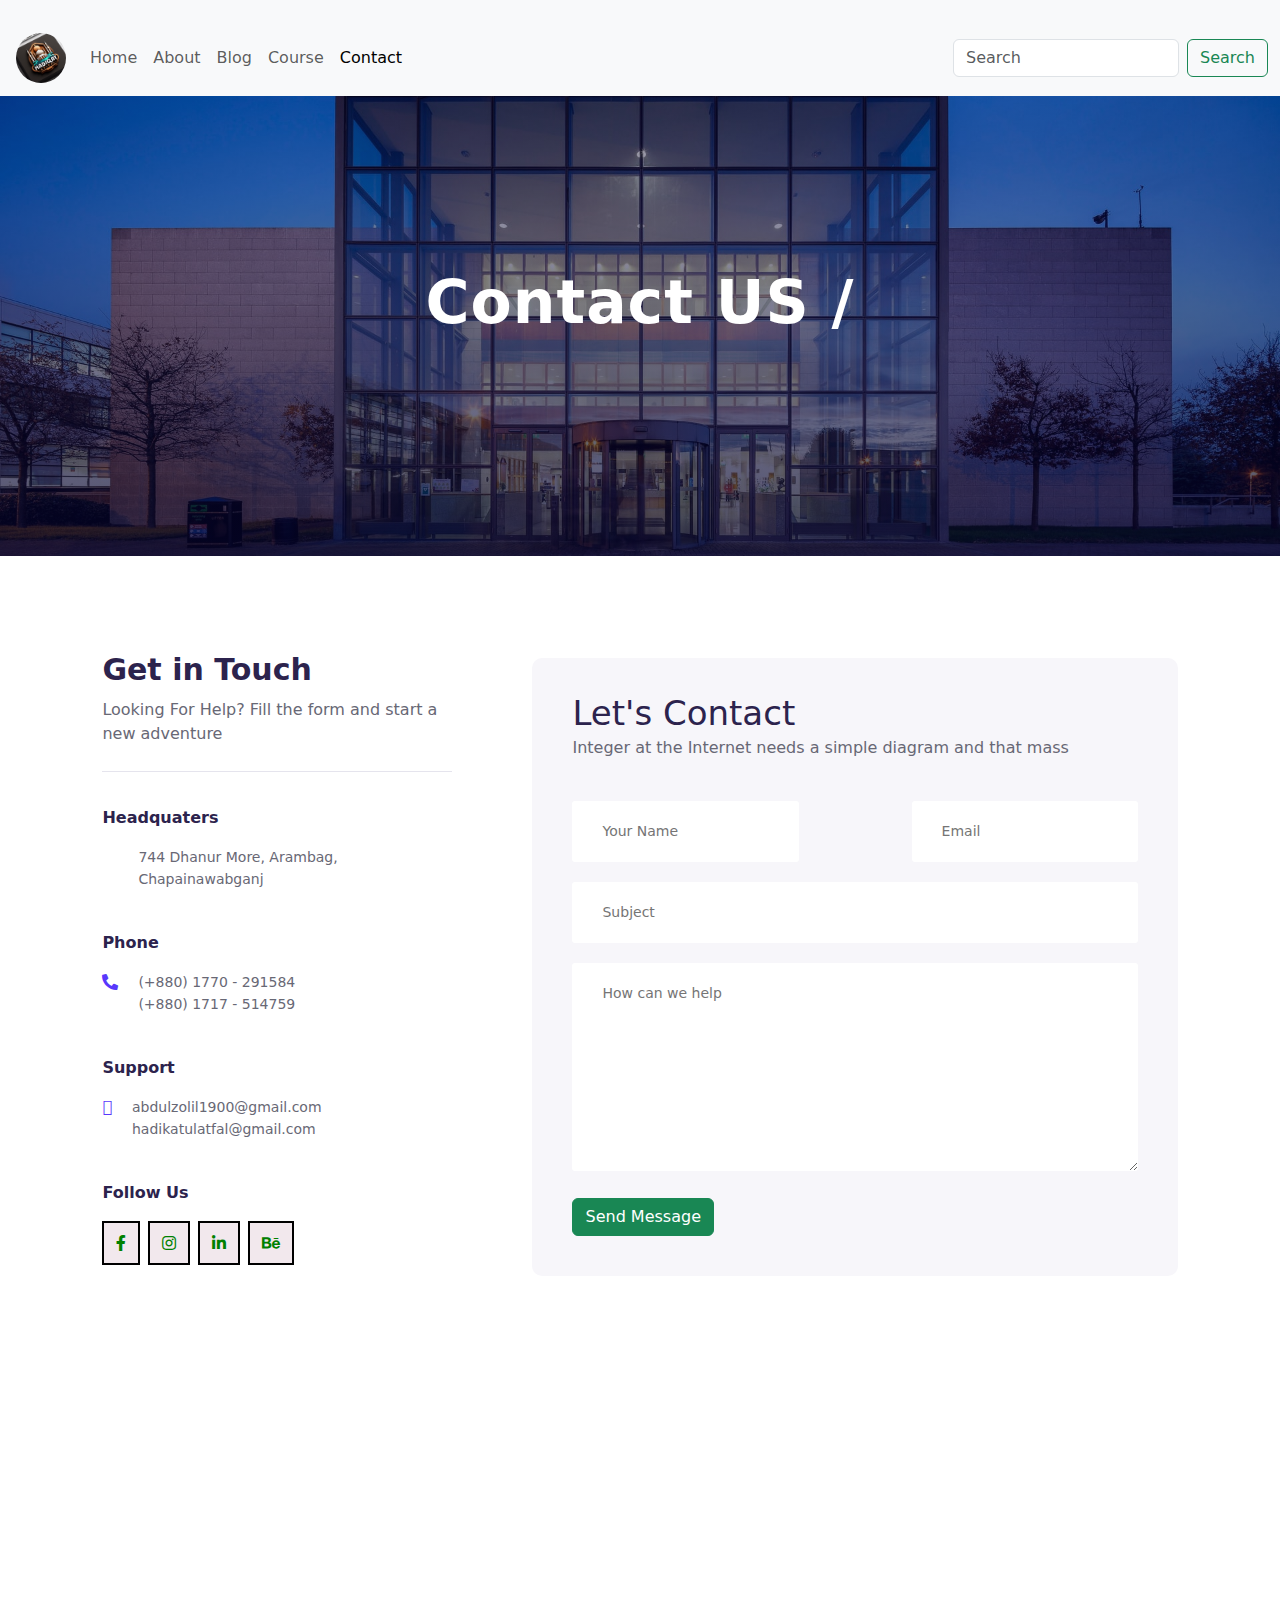
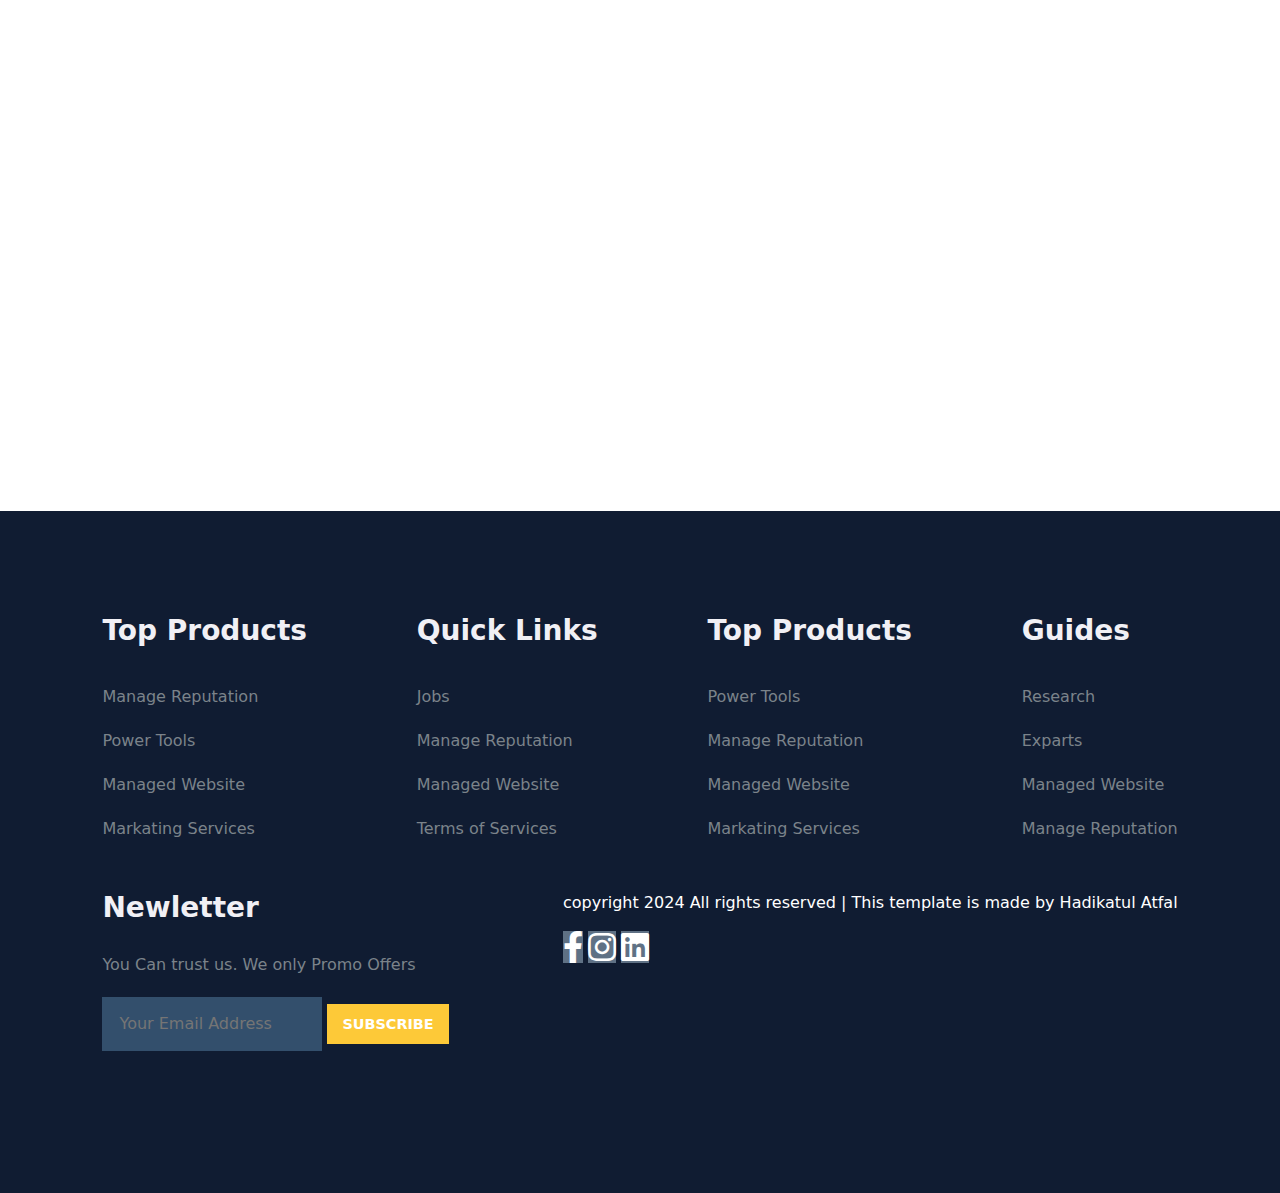
<file: contact.html>
<!DOCTYPE html>
<html lang="en">
<head>
    <meta charset="UTF-8">
    <meta name="viewport" content="width=device-width, initial-scale=1.0">
    <title> Hadikatul Atfal </title>

    <link rel="stylesheet" href="https://pro.fontawesome.com/releases/v5.10.0/css/all.css" />

    <link rel="shortcut icon" href="images/icon/favicon.jpeg" type="image/x-icon">
    <link rel="stylesheet" href="style.css">

    <link href="https://cdn.jsdelivr.net/npm/bootstrap@5.3.3/dist/css/bootstrap.min.css" rel="stylesheet" integrity="sha384-QWTKZyjpPEjISv5WaRU9OFeRpok6YctnYmDr5pNlyT2bRjXh0JMhjY6hW+ALEwIH" crossorigin="anonymous">


<!--     
    <script src="https://code.jquery.com/jquery-3.6.0.min.js"
    integrity="sha256-/xUj+3OJU5yExlq6GSYGSHk7tPXikynS7ogEvDej/m4=" crossorigin="anonymous"></script>

    <script src="https://code.jquery.com/jquery-3.7.1.min.js" integrity="sha256-/JqT3SQfawRcv/BIHPThkBvs0OEvtFFmqPF/lYI/Cxo=" crossorigin="anonymous"></script> -->
</head>
<body>
    
    <!-- Navigation  -->
     <!-- <nav> -->
        <!-- <img src="images/Logo/logo.jpeg" alt="logo"  > -->
        <nav class="navbar navbar-expand-lg bg-body-tertiary">
         
            <nav class="navbar fixed-top bg-body-tertiary">
                <div class="container-fluid">
                  <a class="navbar-brand" href="#">
                </div>
              
              
            <div class="container-fluid nav" >
              <a class="navbar-brand" href="#"><img src="images/Logo/logo.jpeg" alt=""></a>
              <button class="navbar-toggler" type="button" data-bs-toggle="collapse" data-bs-target="#navbarSupportedContent" aria-controls="navbarSupportedContent" aria-expanded="false" aria-label="Toggle navigation">
                <span class="navbar-toggler-icon"></span>
              </button>
              <div class="collapse navbar-collapse" id="navbarSupportedContent">
                <ul class="navbar-nav me-auto mb-2 mb-lg-0">
                  <li class="nav-item">
                    <a class= "nav-link  " aria-current="page" href="index.html">Home</a>
                  </li>
                  <li class="nav-item">
                    <a class="nav-link " href="about.html">About</a>
                  </li>
                  <li class="nav-item">
                    <li class="nav-item">
                        <a class="nav-link" href="blog.html">Blog</a>
                      </li>
                      <li class="nav-item">
                        <a class="nav-link  " href="course.html">Course</a>
                      </li>
                  </li>
                    <a class="nav-link active " href="contact.html">Contact</a>
                  </li>
                 
                   
                </ul>
                <form class="d-flex" role="search">
                  <input class="form-control me-2" type="search" placeholder="Search" aria-label="Search">
                  <button class="btn btn-outline-success" type="submit">Search</button>
                </form>
              </div>
            </div>
          </nav>
        </a>
        </nav>
          
        <!-- <div class="navigation">
            <ul>
                <i id="menu-close" class="fas fa-times"></i>
                <li> <a href="#home"> Home </a> </li>
                <li> <a href="#"> About </a> </li>
                <li> <a href="#"> Blog </a> </li>
                <li> <a href="#course"> Courses </a> </li>
                <li> <a href="#"> Contact </a> </li>
            </ul>
<img id="menu-btn" src="images/menu.png" alt="menu">
        </div>
     </nav> -->

     <!-- Home -->
      <section id="about-home" >
        <h2> Contact US / </h2>
      </section>


      <section id="contact" > 
        <div class="getin">
            <h2>Get in  Touch</h2>
            <p> Looking For Help? Fill the form and  start a new adventure  </p>

            <div class="getin-detalis">
                <h3> Headquaters </h3>
                <div>
                    <i class="far fa-home get"></i>
                    <p>744  Dhanur More, Arambag, Chapainawabganj   </p>
                </div>

                <h3> Phone </h3>
                <div>
                    <i class="fas fa-phone-alt get"></i>              
                    <p> (+880) 1770 - 291584 <br>
                    (+880) 1717 - 514759 </p>
                    
                </div>

                <h3> Support </h3>
                <div>
                    <i class="fal fa-envelope-open-text get"></i>
                    <p> abdulzolil1900@gmail.com <br> hadikatulatfal@gmail.com </p>
                </div>

                <h3> Follow Us </h3>
                <div class="pro-links" >
                    <i class="fab fa-facebook-f "></i>
                    <i class="fab fa-instagram"></i>
                    <i class="fab fa-linkedin-in"></i>
                    <i class="fab fa-behance"></i>
                </div>

            </div>
        </div>

     
        
        <div class="form">
      <h4>  Let's Contact </h4>
      <p>Integer at the Internet needs a simple diagram and that mass </p>

      <form action="">
      <div class="form-row" > 
     
            <input type="text" placeholder="Your Name" name="" id="">
            <input type="text"  placeholder="Email ">
      
      </div>
    </form>

    <div class="form-col">
        <input type="text" placeholder="Subject " >

    </div>

    <div class="form-col">
    <textarea name="" id="" cols="30" rows="8" placeholder="How can we help" ></textarea>
        
    </div>

    <div class="form-col">
      <button class="btn btn-success" > Send Message  </button>
      <!-- <button  > Send Message  </button> -->
        
    </div>

        </div>
      </section>

      <section id="map">
        <iframe src="https://www.google.com/maps/embed?pb=!1m18!1m12!1m3!1d3628.0102939164553!2d88.26510027413086!3d24.58884095607482!2m3!1f0!2f0!3f0!3m2!1i1024!2i768!4f13.1!3m3!1m2!1s0x39fbb71719bb86b1%3A0xf39413e8b0f76c17!2z4Kan4Ka-4Kao4KeN4Kao4KeB4KawIOCmruCni-CmoeCmvA!5e0!3m2!1sen!2sbd!4v1727011609235!5m2!1sen!2sbd"   style="border:0;" allowfullscreen="" loading="lazy" referrerpolicy="no-referrer-when-downgrade"></iframe>
      </section>

      

           
       





<footer>
    <div class="footer-col">
        <h3> Top Products </h3>
        <li> Manage Reputation  </li>
        <li> Power Tools  </li>
        <li> Managed Website </li>
       <li>  Markating Services</li>
    </div>

    <div class="footer-col">
        <h3> Quick Links   </h3>
        <li> Jobs  </li>
        <li> Manage Reputation  </li> 
        <li> Managed Website </li>
       <li> Terms of Services </li>
    </div>


    <div class="footer-col">
        <h3> Top Products  </h3>
        <li> Power Tools </li>
        <li> Manage Reputation  </li> 
        <li> Managed Website </li>
       <li>  Markating Services</li>
</div>
       <div class="footer-col">
        <h3> Guides  </h3>
        <li> Research </li>
        <li>  Exparts</li>
        <li> Managed Website </li>
        <li> Manage Reputation  </li>
       
    </div>


    <div class="footer-col">
        <h3> Newletter </h3>
        <p>You Can trust us. We only  Promo Offers</p>

        <div class="subscribe">
            <input type="text" placeholder=" Your Email Address">
            <a href="#" class="yellow" > SUBSCRIBE</a>
        </div>
        <!-- <li>  Exparts</li>
        <li> Managed Website </li>
        <li> Manage Reputation  </li> -->
       
    </div>

    <div class="copyright">
        <p> copyright  2024 All rights reserved | This template is made by  Hadikatul Atfal</p>
        <div class="pro-links">
            <i class="fab fa-facebook-f"></i>
            <i class="fab fa-instagram"></i>
            <i class="fab fa-linkedin"></i>
        </div>
    </div>


</footer>


<script src="https://cdn.jsdelivr.net/npm/bootstrap@5.3.3/dist/js/bootstrap.bundle.min.js" integrity="sha384-YvpcrYf0tY3lHB60NNkmXc5s9fDVZLESaAA55NDzOxhy9GkcIdslK1eN7N6jIeHz" crossorigin="anonymous">

</script>

<!-- 

<script>

$('#menu-btn').click(function (){
   $('nav .navigation ul').addClass('active')
});


$('#menu-close').click(function (){
   $( 'nav .navigation ul').removeClass('active')
});
</script>
 -->


</body>
</html>
</file>
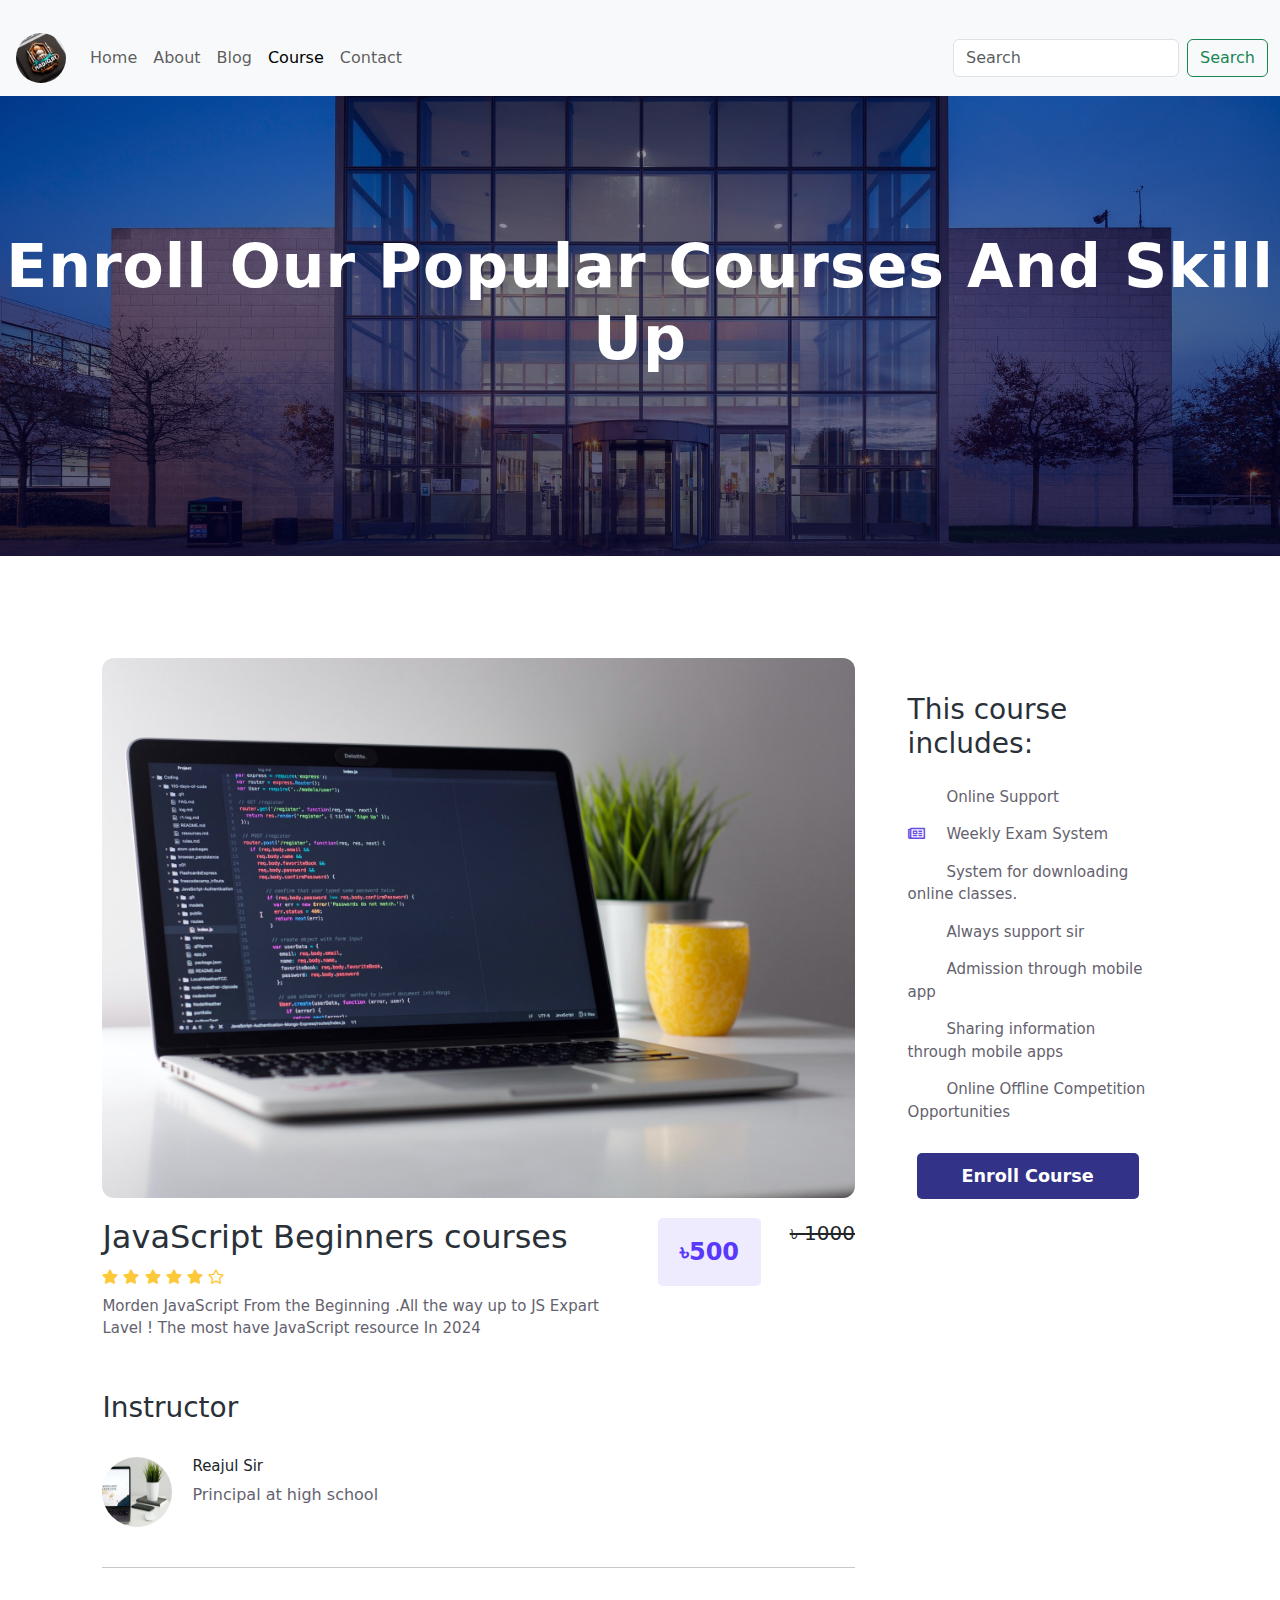
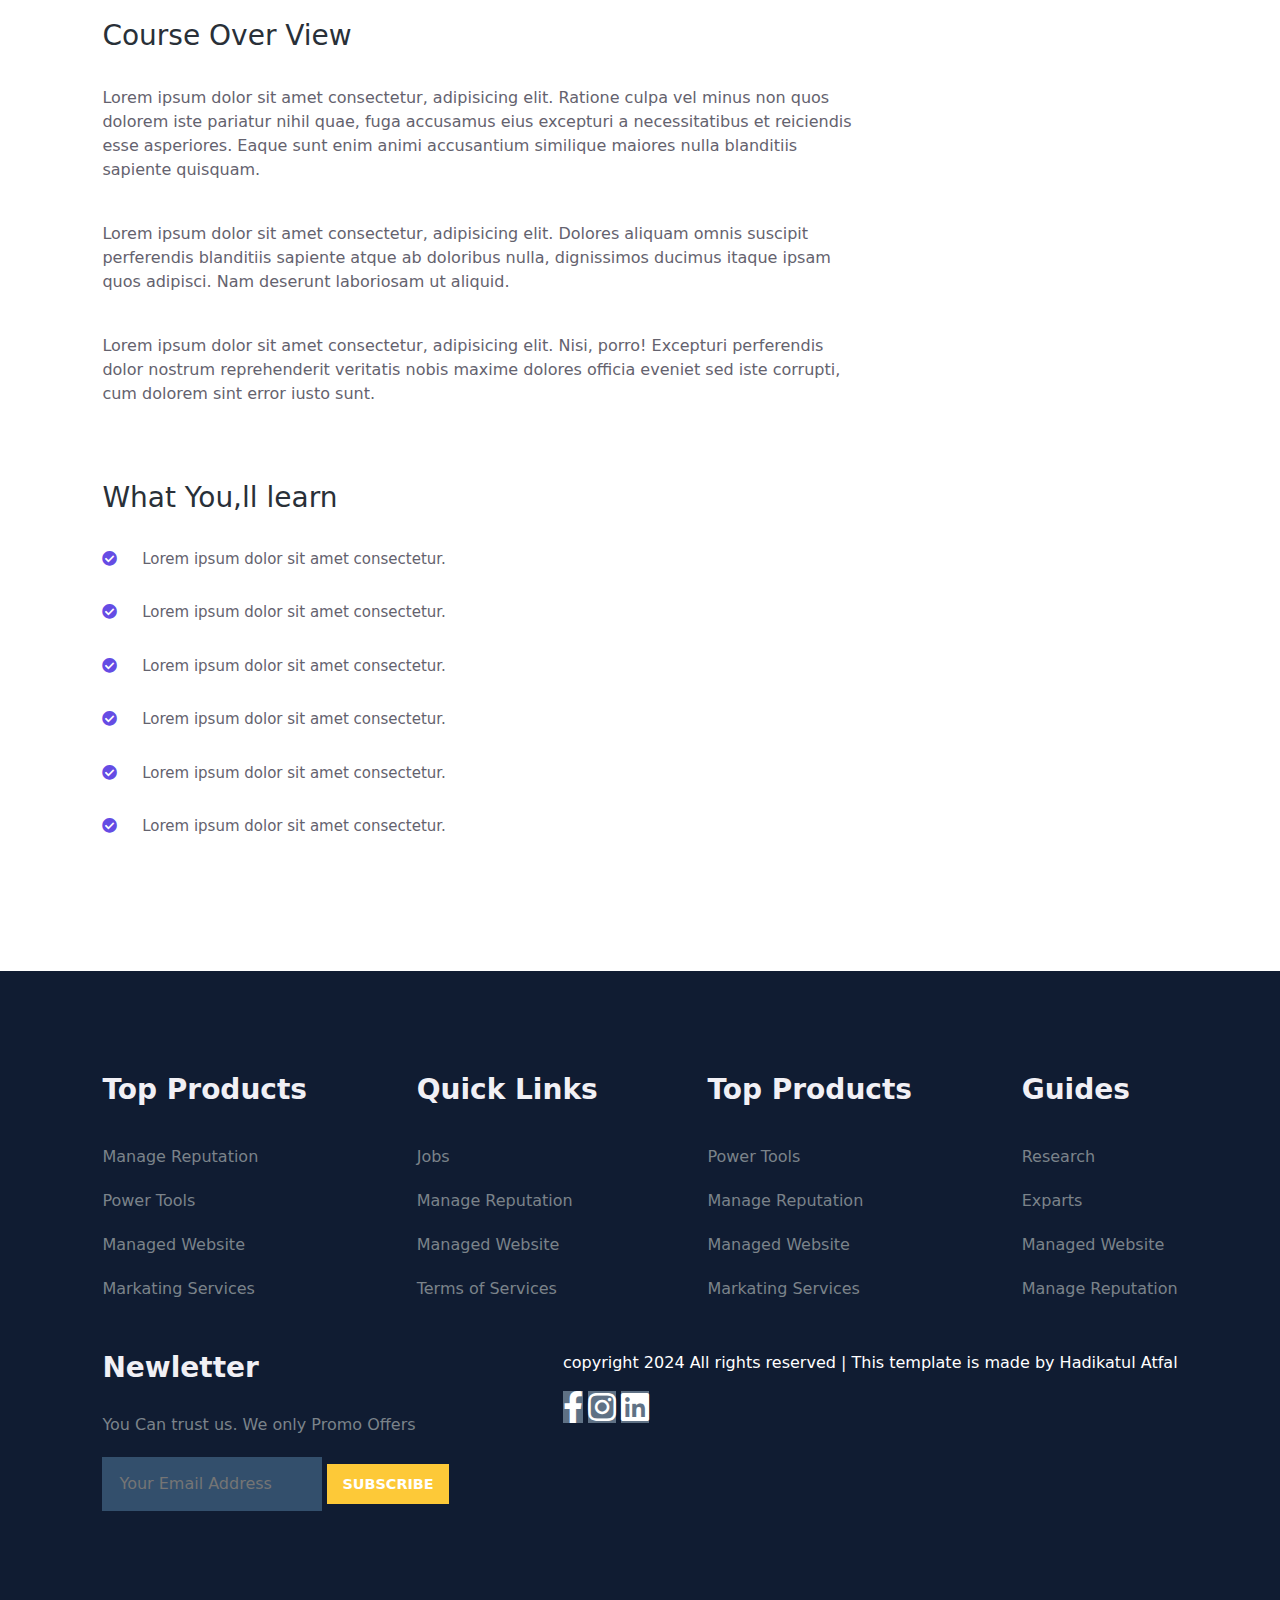
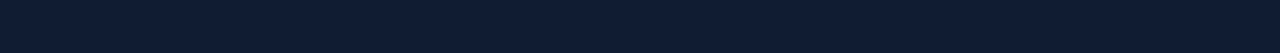
<file: course-inner.html>
<!DOCTYPE html>
<html lang="en">
<head>
    <meta charset="UTF-8">
    <meta name="viewport" content="width=device-width, initial-scale=1.0">
    <title> Hadikatul Atfal </title>

    <link rel="stylesheet" href="https://pro.fontawesome.com/releases/v5.10.0/css/all.css" />

    <link rel="shortcut icon" href="images/icon/favicon.jpeg" type="image/x-icon">
    <link rel="stylesheet" href="style.css">

    <link href="https://cdn.jsdelivr.net/npm/bootstrap@5.3.3/dist/css/bootstrap.min.css" rel="stylesheet" integrity="sha384-QWTKZyjpPEjISv5WaRU9OFeRpok6YctnYmDr5pNlyT2bRjXh0JMhjY6hW+ALEwIH" crossorigin="anonymous">


<!--     
    <script src="https://code.jquery.com/jquery-3.6.0.min.js"
    integrity="sha256-/xUj+3OJU5yExlq6GSYGSHk7tPXikynS7ogEvDej/m4=" crossorigin="anonymous"></script>

    <script src="https://code.jquery.com/jquery-3.7.1.min.js" integrity="sha256-/JqT3SQfawRcv/BIHPThkBvs0OEvtFFmqPF/lYI/Cxo=" crossorigin="anonymous"></script> -->
</head>
<body>
    
    <!-- Navigation  -->
     <!-- <nav> -->
        <!-- <img src="images/Logo/logo.jpeg" alt="logo"  > -->
        <nav class="navbar navbar-expand-lg bg-body-tertiary">
         
            <nav class="navbar fixed-top bg-body-tertiary">
                <div class="container-fluid">
                  <a class="navbar-brand" href="#">
                </div>
              
              
            <div class="container-fluid nav" >
              <a class="navbar-brand" href="#"><img src="images/Logo/logo.jpeg" alt=""></a>
              <button class="navbar-toggler" type="button" data-bs-toggle="collapse" data-bs-target="#navbarSupportedContent" aria-controls="navbarSupportedContent" aria-expanded="false" aria-label="Toggle navigation">
                <span class="navbar-toggler-icon"></span>
              </button>
              <div class="collapse navbar-collapse" id="navbarSupportedContent">
                <ul class="navbar-nav me-auto mb-2 mb-lg-0">
                  <li class="nav-item">
                    <a class= "nav-link  " aria-current="page" href="index.html">Home</a>
                  </li>
                  <li class="nav-item">
                    <a class="nav-link " href="about.html">About</a>
                  </li>
                  <li class="nav-item">
                    <li class="nav-item">
                        <a class="nav-link" href="blog.html">Blog</a>
                      </li>
                      <li class="nav-item">
                        <a class="nav-link active " href="course.html">Course</a>
                      </li>
                  </li>
                    <a class="nav-link" href="contact.html">Contact</a>
                  </li>
                 
                   
                </ul>
                <form class="d-flex" role="search">
                  <input class="form-control me-2" type="search" placeholder="Search" aria-label="Search">
                  <button class="btn btn-outline-success" type="submit">Search</button>
                </form>
              </div>
            </div>
          </nav>
        </a>
        </nav>
          
        <!-- <div class="navigation">
            <ul>
                <i id="menu-close" class="fas fa-times"></i>
                <li> <a href="#home"> Home </a> </li>
                <li> <a href="#"> About </a> </li>
                <li> <a href="#"> Blog </a> </li>
                <li> <a href="#course"> Courses </a> </li>
                <li> <a href="#"> Contact </a> </li>
            </ul>
<img id="menu-btn" src="images/menu.png" alt="menu">
        </div>
     </nav> -->

     <!-- Home -->
      <section id="about-home" >
        <h2>  Enroll Our Popular Courses And Skill Up  </h2>
      </section>

      <section id="course-inner">
        <div class="overview">
            
            <img class="course-img" src="images/c1.jpg" alt="c1">
            <div class="course-head">

                <div class="c-name">
                    <h2>JavaScript Beginners courses</h2>
                    <div class="star">
                        <i class=" fas fa-star"></i>
                        <i class=" fas fa-star"></i>
                        <i class=" fas fa-star"></i>
                        <i class=" fas fa-star"></i>
                        <i class=" fas fa-star"></i>
                        <i class=" far fa-star"></i>
                       
                    </div>


                    <p>Morden JavaScript  From  the  Beginning .All the way up to JS  Expart Lavel ! The most have  JavaScript   resource In 2024  </p>
                </div>

                <span> ৳500    </span>

                <del>  ৳  1000</del> 
            </div>
                <h3> Instructor </h3>

                <div class="tutor" >
                    <img src="images/c4.jpg" alt="c4">
                    <div class="tutor-det">
                     <h5> Reajul  Sir </h5>
                     <!-- <h1> Reajul  Sir </h1> -->
                     <p> Principal at high school</p>

                    </div>
                </div>
                 <hr>
                 <h3> Course Over View </h3>
                 <p>Lorem ipsum dolor sit amet consectetur, adipisicing elit. Ratione culpa vel minus non quos dolorem iste pariatur nihil quae, fuga accusamus eius excepturi a necessitatibus et reiciendis esse asperiores. Eaque sunt enim animi accusantium similique maiores nulla blanditiis sapiente quisquam.</p>

                 <br>
                  <p>Lorem ipsum dolor sit amet consectetur, adipisicing elit. Dolores aliquam omnis suscipit perferendis blanditiis sapiente atque ab doloribus nulla, dignissimos ducimus itaque ipsam quos adipisci. Nam deserunt laboriosam ut aliquid.</p>

                  <br>

                  <p>Lorem ipsum dolor sit amet consectetur, adipisicing elit. Nisi, porro! Excepturi perferendis dolor nostrum reprehenderit veritatis nobis maxime dolores officia eveniet sed iste corrupti, cum dolorem sint error iusto sunt.</p>
                  <br>

                  <h3> What  You,ll learn </h3>
                  <div class="learn">

                    <p> <i class="far fa-check-circle"></i> Lorem ipsum dolor sit amet consectetur.</p>

                    <p> <i class="far fa-check-circle"></i> Lorem ipsum dolor sit amet consectetur.</p>

                    <p> <i class="far fa-check-circle"></i> Lorem ipsum dolor sit amet consectetur.</p>


                    <p> <i class="far fa-check-circle"></i> Lorem ipsum dolor sit amet consectetur.</p>


                    <p> <i class="far fa-check-circle"></i> Lorem ipsum dolor sit amet consectetur.</p>

                    <p> <i class="far fa-check-circle"></i> Lorem ipsum dolor sit amet consectetur.</p>


 
                  </div>
            </div>

            <div class="enroll">
                <h3>This course includes:</h3>
                
                <p> <i class="far fa-video"></i> Online Support</p>

                <p> <i class="far fa-newspaper"></i> Weekly Exam System </p>

                <p> <i class="far  fa-cloud-download"></i> System for downloading online classes.</p>


                <p> <i class="far fa-infinity"></i> Always support sir</p>


                <p> <i class="far fa-mobile-alt"></i> Admission through mobile app</p>

                <p> <i class="far fa-paperclip"></i> Sharing information through mobile apps</p>

                
                <p> <i class="far fa-trophy-alt"></i>  Online Offline Competition Opportunities</p>

                <div class="enroll-btn">
                    <a class="blue" href="">  Enroll Course </a>
                </div>
            </div>

            
      </section>

   


       





<footer>
    <div class="footer-col">
        <h3> Top Products </h3>
        <li> Manage Reputation  </li>
        <li> Power Tools  </li>
        <li> Managed Website </li>
       <li>  Markating Services</li>
    </div>

    <div class="footer-col">
        <h3> Quick Links   </h3>
        <li> Jobs  </li>
        <li> Manage Reputation  </li> 
        <li> Managed Website </li>
       <li> Terms of Services </li>
    </div>


    <div class="footer-col">
        <h3> Top Products  </h3>
        <li> Power Tools </li>
        <li> Manage Reputation  </li> 
        <li> Managed Website </li>
       <li>  Markating Services</li>
</div>
       <div class="footer-col">
        <h3> Guides  </h3>
        <li> Research </li>
        <li>  Exparts</li>
        <li> Managed Website </li>
        <li> Manage Reputation  </li>
       
    </div>


    <div class="footer-col">
        <h3> Newletter </h3>
        <p>You Can trust us. We only  Promo Offers</p>

        <div class="subscribe">
            <input type="text" placeholder=" Your Email Address">
            <a href="#" class="yellow" > SUBSCRIBE</a>
        </div>
        <!-- <li>  Exparts</li>
        <li> Managed Website </li>
        <li> Manage Reputation  </li> -->
       
    </div>

    <div class="copyright">
        <p> copyright  2024 All rights reserved | This template is made by  Hadikatul Atfal</p>
        <div class="pro-links">
            <i class="fab fa-facebook-f"></i>
            <i class="fab fa-instagram"></i>
            <i class="fab fa-linkedin"></i>
        </div>
    </div>


</footer>


<script src="https://cdn.jsdelivr.net/npm/bootstrap@5.3.3/dist/js/bootstrap.bundle.min.js" integrity="sha384-YvpcrYf0tY3lHB60NNkmXc5s9fDVZLESaAA55NDzOxhy9GkcIdslK1eN7N6jIeHz" crossorigin="anonymous">

</script>



<script>

$('#menu-btn').click(function (){
   $('nav .navigation ul').addClass('active')
});


$('#menu-close').click(function (){
   $( 'nav .navigation ul').removeClass('active')
});
</script>



</body>
</html>
</file>
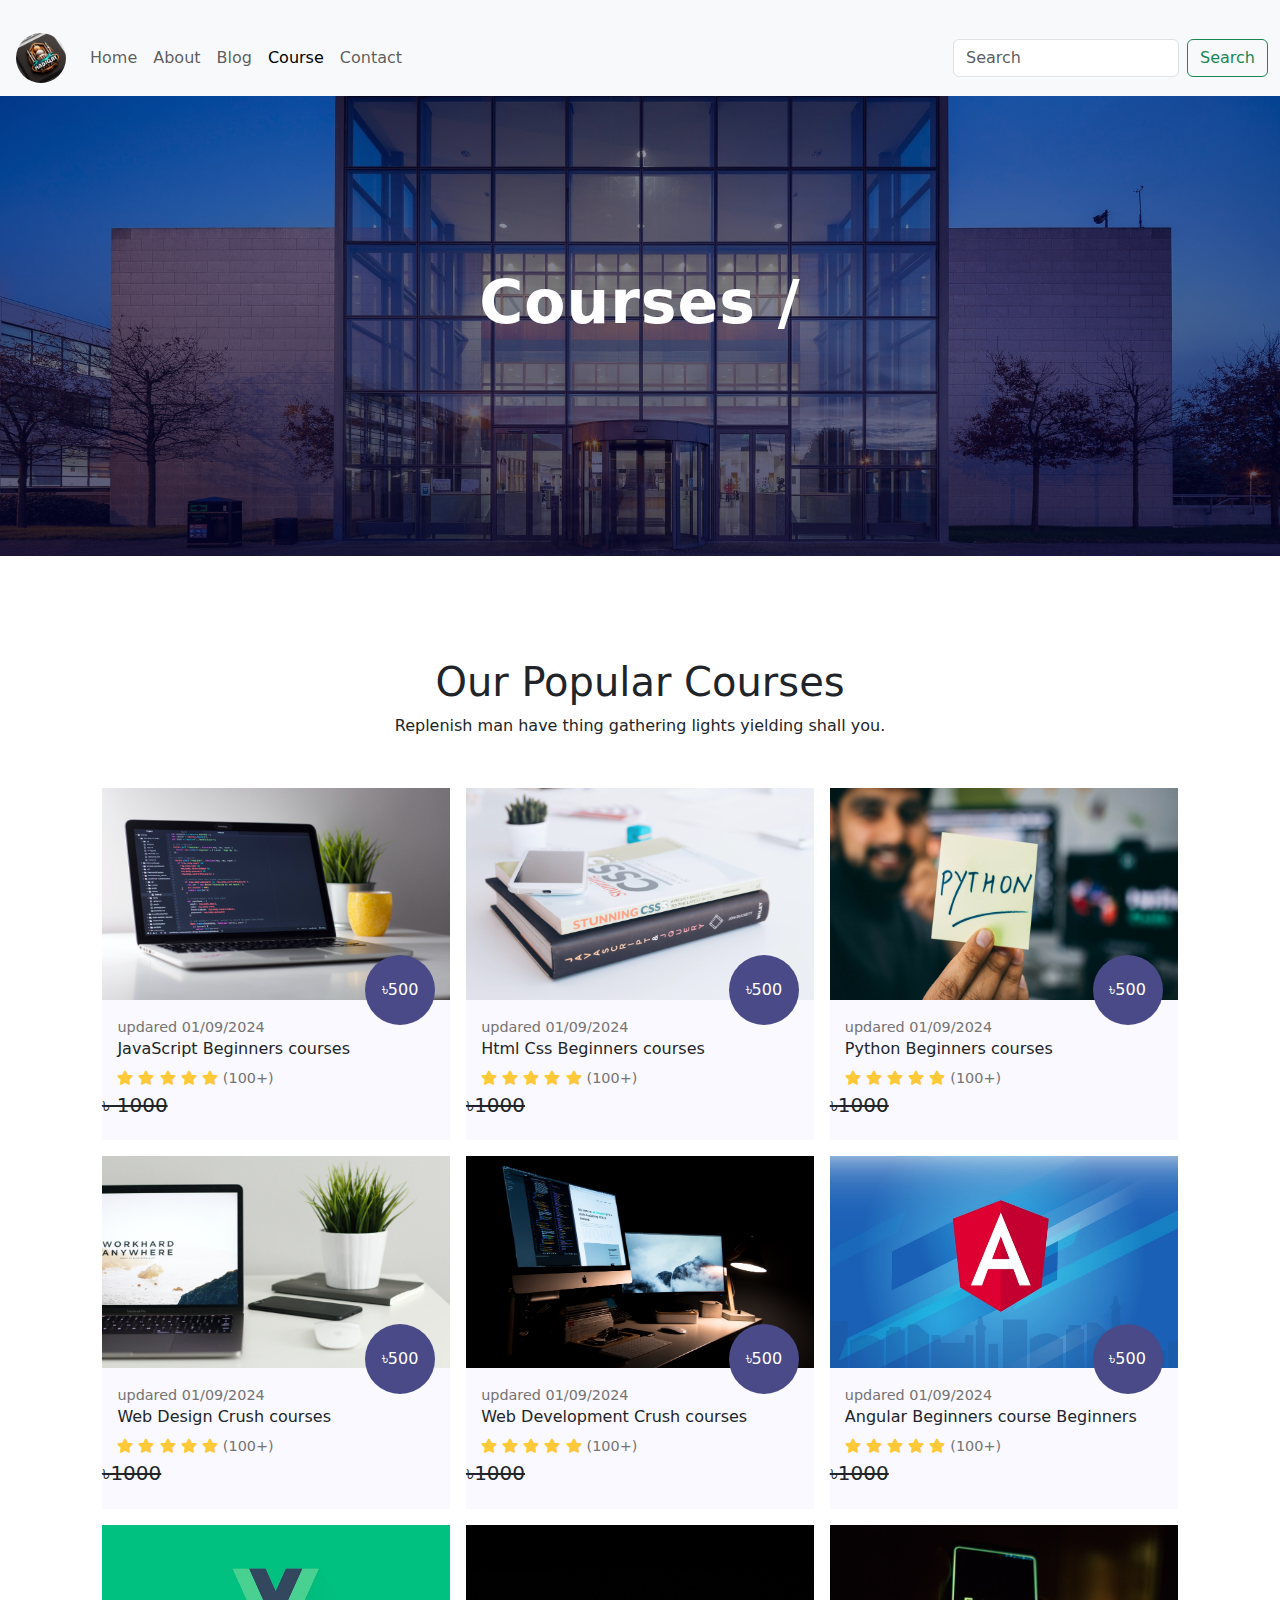
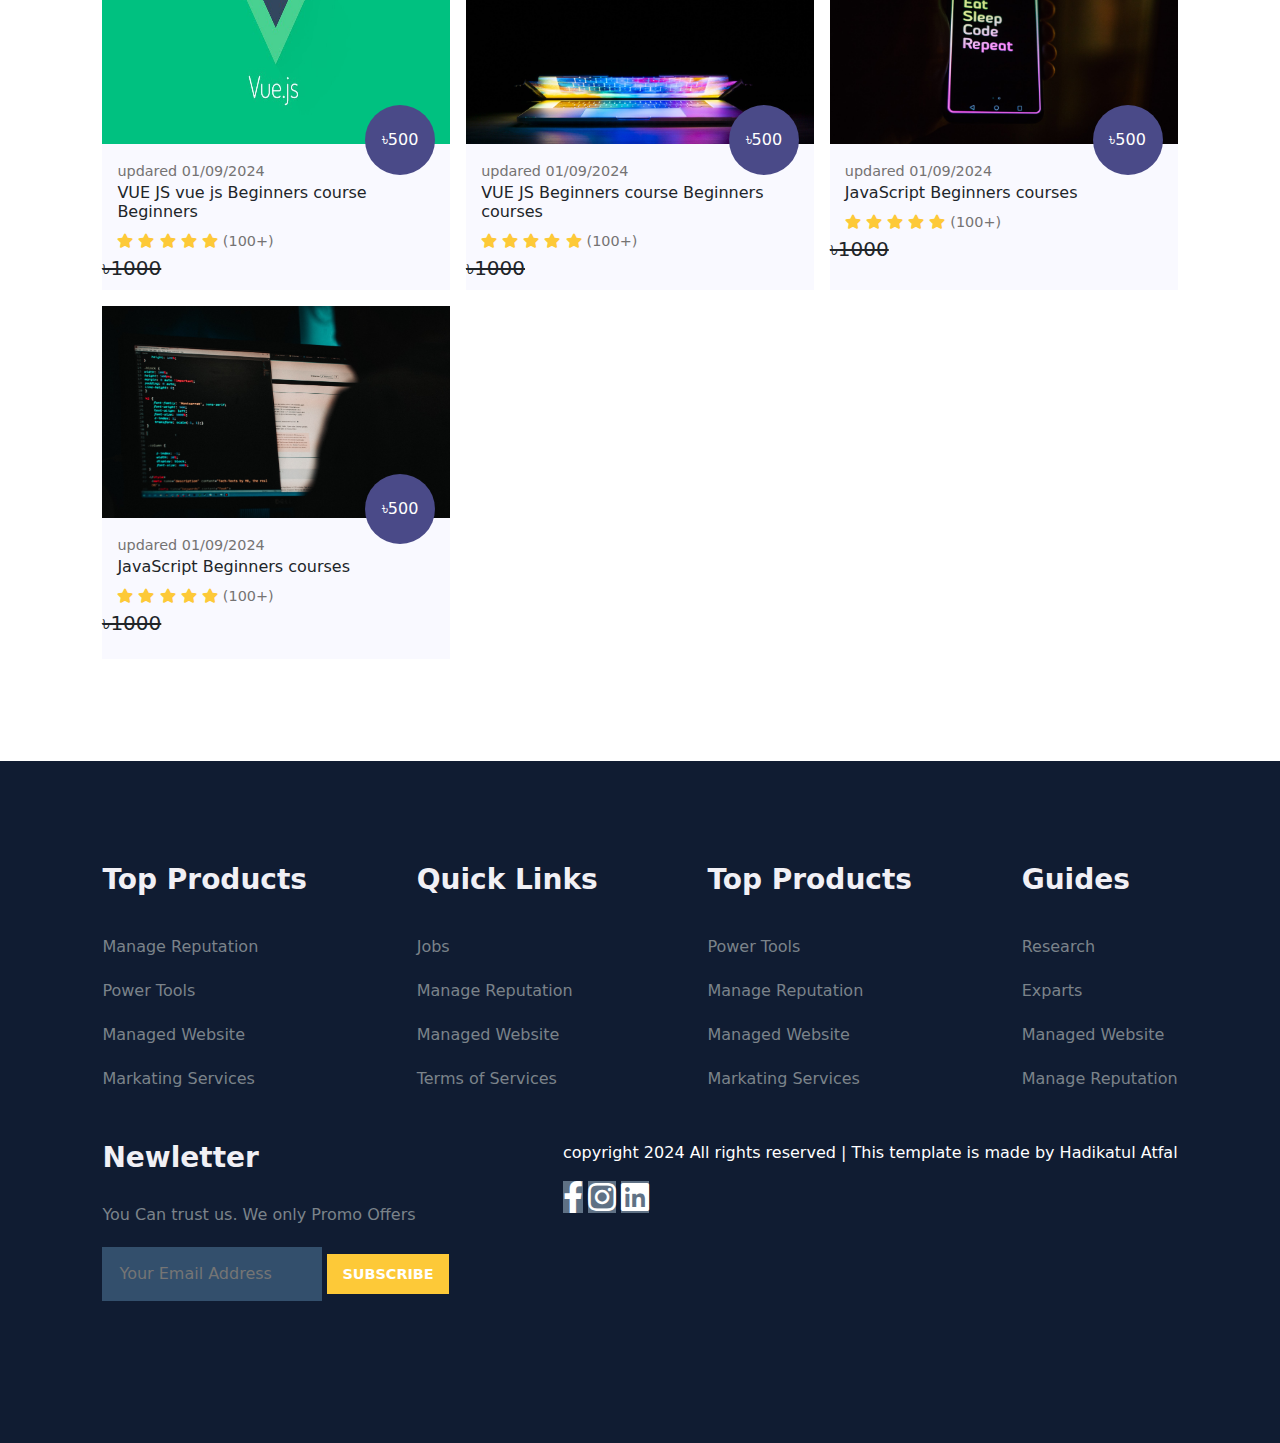
<file: course.html>
<!DOCTYPE html>
<html lang="en">
<head>
    <meta charset="UTF-8">
    <meta name="viewport" content="width=device-width, initial-scale=1.0">
    <title> Hadikatul Atfal </title>

    <link rel="stylesheet" href="https://pro.fontawesome.com/releases/v5.10.0/css/all.css" />

    <link rel="shortcut icon" href="images/icon/favicon.jpeg" type="image/x-icon">
    <link rel="stylesheet" href="style.css">

    <link href="https://cdn.jsdelivr.net/npm/bootstrap@5.3.3/dist/css/bootstrap.min.css" rel="stylesheet" integrity="sha384-QWTKZyjpPEjISv5WaRU9OFeRpok6YctnYmDr5pNlyT2bRjXh0JMhjY6hW+ALEwIH" crossorigin="anonymous">


<!--     
    <script src="https://code.jquery.com/jquery-3.6.0.min.js"
    integrity="sha256-/xUj+3OJU5yExlq6GSYGSHk7tPXikynS7ogEvDej/m4=" crossorigin="anonymous"></script>

    <script src="https://code.jquery.com/jquery-3.7.1.min.js" integrity="sha256-/JqT3SQfawRcv/BIHPThkBvs0OEvtFFmqPF/lYI/Cxo=" crossorigin="anonymous"></script> -->
</head>
<body>
    
    <!-- Navigation  -->
     <!-- <nav> -->
        <!-- <img src="images/Logo/logo.jpeg" alt="logo"  > -->
        <nav class="navbar navbar-expand-lg bg-body-tertiary">
         
            <nav class="navbar fixed-top bg-body-tertiary">
                <div class="container-fluid">
                  <a class="navbar-brand" href="#">
                </div>
              
              
            <div class="container-fluid nav" >
              <a class="navbar-brand" href="#"><img src="images/Logo/logo.jpeg" alt=""></a>
              <button class="navbar-toggler" type="button" data-bs-toggle="collapse" data-bs-target="#navbarSupportedContent" aria-controls="navbarSupportedContent" aria-expanded="false" aria-label="Toggle navigation">
                <span class="navbar-toggler-icon"></span>
              </button>
              <div class="collapse navbar-collapse" id="navbarSupportedContent">
                <ul class="navbar-nav me-auto mb-2 mb-lg-0">
                  <li class="nav-item">
                    <a class= "nav-link  " aria-current="page" href="index.html">Home</a>
                  </li>
                  <li class="nav-item">
                    <a class="nav-link " href="about.html">About</a>
                  </li>
                  <li class="nav-item">
                    <li class="nav-item">
                        <a class="nav-link" href="blog.html">Blog</a>
                      </li>
                      <li class="nav-item">
                        <a class="nav-link active " href="course.html">Course</a>
                      </li>
                  </li>
                    <a class="nav-link" href="contact.html">Contact</a>
                  </li>
                 
                   
                </ul>
                <form class="d-flex" role="search">
                  <input class="form-control me-2" type="search" placeholder="Search" aria-label="Search">
                  <button class="btn btn-outline-success" type="submit">Search</button>
                </form>
              </div>
            </div>
          </nav>
        </a>
        </nav>
          
        <!-- <div class="navigation">
            <ul>
                <i id="menu-close" class="fas fa-times"></i>
                <li> <a href="#home"> Home </a> </li>
                <li> <a href="#"> About </a> </li>
                <li> <a href="#"> Blog </a> </li>
                <li> <a href="#course"> Courses </a> </li>
                <li> <a href="#"> Contact </a> </li>
            </ul>
<img id="menu-btn" src="images/menu.png" alt="menu">
        </div>
     </nav> -->

     <!-- Home -->
      <section id="about-home" >
        <h2> Courses / </h2>
    
    
      </section>

       <!-- Courses -->
       <section id="course">
        <h1> Our  Popular Courses </h1>
        <p> Replenish man have thing gathering lights yielding shall you. </p>

        <div class="course-box">

            <div onclick="window.location.href='course-inner.html' ; "  class="courses">

                <img src="images/c1.jpg" alt="c1">

                <div class="details">
                    <span>updared 01/09/2024</span>
                    <h6> JavaScript Beginners courses </h6>
                    <div class="star">
                        <i class=" fas fa-star"></i>
                        <i class=" fas fa-star"></i>
                        <i class=" fas fa-star"></i>
                        <i class=" fas fa-star"></i>
                        <i class=" fas fa-star"></i>
                          <span>(100+)</span>
                    </div>
                </div>

                <div class="cost">
                     
                    ৳500
                </div>
                 <del>  ৳ 1000</del> 
                

            </div>

            <div onclick="window.location.href='course-inner.html' ; "  class="courses">
                <img src="images/c2.jpg" alt="c1">

                <div class="details">
                    <span>updared 01/09/2024</span>
                    <h6>  Html Css Beginners courses </h6>
                    <div class="star">
                        <i class=" fas fa-star"></i>
                        <i class=" fas fa-star"></i>
                        <i class=" fas fa-star"></i>
                        <i class=" fas fa-star"></i>
                        <i class=" fas fa-star"></i>
                          <span>(100+)</span>
                    </div>
                </div>

                <div class="cost">
                     
                    ৳500
                  
                </div>
                <del> ৳1000</del>
            </div>


            <div  onclick="window.location.href='course-inner.html' ; "  class="courses">
                <img src="images/c3.jpg" alt="c1">

                <div class="details">
                    <span>updared 01/09/2024</span>
                    <h6> Python Beginners courses </h6>
                    <div class="star">
                        <i class=" fas fa-star"></i>
                        <i class=" fas fa-star"></i>
                        <i class=" fas fa-star"></i>
                        <i class=" fas fa-star"></i>
                        <i class=" fas fa-star"></i>
                          <span>(100+)</span>
                    </div>
                </div>

                <div class="cost">
                     
                    ৳500
                
                </div>
                <del> ৳1000</del>
            </div>

            <div onclick="window.location.href='course-inner.html' ; "  class="courses">
                <img src="images/c4.jpg" alt="c1">

                <div class="details">
                    <span>updared 01/09/2024</span>
                    <h6> Web Design Crush courses </h6>
                    <div class="star">
                        <i class=" fas fa-star"></i>
                        <i class=" fas fa-star"></i>
                        <i class=" fas fa-star"></i>
                        <i class=" fas fa-star"></i>
                        <i class=" fas fa-star"></i>
                          <span>(100+)</span>
                    </div>
                </div>

                <div class="cost">
                     
                    ৳500
              
                </div>
                
                <del> ৳1000</del>
            </div>

            
            <div onclick="window.location.href='course-inner.html' ; "  class="courses">
                <img src="images/c5.jpg" alt="c1">

                <div class="details">
                    <span>updared 01/09/2024</span>
                    <h6>  Web Development Crush courses </h6>
                    <div class="star">
                        <i class=" fas fa-star"></i>
                        <i class=" fas fa-star"></i>
                        <i class=" fas fa-star"></i>
                        <i class=" fas fa-star"></i>
                        <i class=" fas fa-star"></i>
                          <span>(100+)</span>
                    </div>
                </div>

                <div class="cost">
                     
                    ৳500
                  
                </div>
                <del>  ৳1000</del>
            </div>

            <div onclick="window.location.href='course-inner.html' ; "  class="courses">
                <img src="images/c6.jpg" alt="c1">

                <div class="details">
                    <span>updared 01/09/2024</span>
                    
                    <h6>  Angular Beginners course Beginners  </h6>
                    <div class="star">
                        <i class=" fas fa-star"></i>
                        <i class=" fas fa-star"></i>
                        <i class=" fas fa-star"></i>
                        <i class=" fas fa-star"></i>
                        <i class=" fas fa-star"></i>
                          <span>(100+)</span>
                    </div>
                </div>

                <div class="cost">
                     
                    ৳500
                  
                </div>
                <del>  ৳1000</del>
            </div>



            <div onclick="window.location.href='course-inner.html' ; "  class="courses">
                <img src="images/c7.jpeg" alt="c7">

                <div class="details">
                    <span>updared 01/09/2024</span>
                    <h6>  VUE JS vue js Beginners course Beginners  </h6>
                    <div class="star">
                        <i class=" fas fa-star"></i>
                        <i class=" fas fa-star"></i>
                        <i class=" fas fa-star"></i>
                        <i class=" fas fa-star"></i>
                        <i class=" fas fa-star"></i>
                          <span>(100+)</span>
                    </div>
                </div>

                <div class="cost">
                     
                    ৳500
                
                </div>
                <del> ৳1000</del>
            </div>

            <div onclick="window.location.href='course-inner.html' ; "  class="courses">
                <img src="images/b3.jpg" alt="b3">

                <div class="details">
                    <span>updared 01/09/2024</span>
                    <h6> VUE JS Beginners course Beginners courses </h6>
                    <div class="star">
                        <i class=" fas fa-star"></i>
                        <i class=" fas fa-star"></i>
                        <i class=" fas fa-star"></i>
                        <i class=" fas fa-star"></i>
                        <i class=" fas fa-star"></i>
                          <span>(100+)</span>
                    </div>
                </div>

                <div class="cost">
                     
                    ৳500
              
                </div>
                <del> ৳1000</del>
            </div>

            
            <div onclick="window.location.href='course-inner.html' ; "  class="courses">
                <img src="images/b2.jpg" alt="b2">

                <div class="details">
                    <span>updared 01/09/2024</span>
                    <h6> JavaScript Beginners courses </h6>
                    <div class="star">
                        <i class=" fas fa-star"></i>
                        <i class=" fas fa-star"></i>
                        <i class=" fas fa-star"></i>
                        <i class=" fas fa-star"></i>
                        <i class=" fas fa-star"></i>
                          <span>(100+)</span>
                    </div>
                </div>

                <div class="cost">
                     
                    ৳500
                  
                </div>
                <del>  ৳1000</del>
            </div>

            <div onclick="window.location.href='course-inner.html' ; "  class="courses">
                <img src="images/b1.jpg" alt="b1">

                <div class="details">
                    <span>updared 01/09/2024</span>
                    <h6> JavaScript Beginners courses </h6>
                    <div class="star">
                        <i class=" fas fa-star"></i>
                        <i class=" fas fa-star"></i>
                        <i class=" fas fa-star"></i>
                        <i class=" fas fa-star"></i>
                        <i class=" fas fa-star"></i>
                          <span>(100+)</span>
                    </div>
                </div>

                <div class="cost">
                     
                    ৳500
                  
                </div>
                <del>  ৳1000</del>
            </div>

          

        </div>
    </section>


       





<footer>
    <div class="footer-col">
        <h3> Top Products </h3>
        <li> Manage Reputation  </li>
        <li> Power Tools  </li>
        <li> Managed Website </li>
       <li>  Markating Services</li>
    </div>

    <div class="footer-col">
        <h3> Quick Links   </h3>
        <li> Jobs  </li>
        <li> Manage Reputation  </li> 
        <li> Managed Website </li>
       <li> Terms of Services </li>
    </div>


    <div class="footer-col">
        <h3> Top Products  </h3>
        <li> Power Tools </li>
        <li> Manage Reputation  </li> 
        <li> Managed Website </li>
       <li>  Markating Services</li>
</div>
       <div class="footer-col">
        <h3> Guides  </h3>
        <li> Research </li>
        <li>  Exparts</li>
        <li> Managed Website </li>
        <li> Manage Reputation  </li>
       
    </div>


    <div class="footer-col">
        <h3> Newletter </h3>
        <p>You Can trust us. We only  Promo Offers</p>

        <div class="subscribe">
            <input type="text" placeholder=" Your Email Address">
            <a href="#" class="yellow" > SUBSCRIBE</a>
        </div>
        <!-- <li>  Exparts</li>
        <li> Managed Website </li>
        <li> Manage Reputation  </li> -->
       
    </div>

    <div class="copyright">
        <p> copyright  2024 All rights reserved | This template is made by  Hadikatul Atfal</p>
        <div class="pro-links">
            <i class="fab fa-facebook-f"></i>
            <i class="fab fa-instagram"></i>
            <i class="fab fa-linkedin"></i>
        </div>
    </div>


</footer>


<script src="https://cdn.jsdelivr.net/npm/bootstrap@5.3.3/dist/js/bootstrap.bundle.min.js" integrity="sha384-YvpcrYf0tY3lHB60NNkmXc5s9fDVZLESaAA55NDzOxhy9GkcIdslK1eN7N6jIeHz" crossorigin="anonymous">

</script>

<!-- 

<script>

$('#menu-btn').click(function (){
   $('nav .navigation ul').addClass('active')
});


$('#menu-close').click(function (){
   $( 'nav .navigation ul').removeClass('active')
});
</script>
 -->


</body>
</html>
</file>
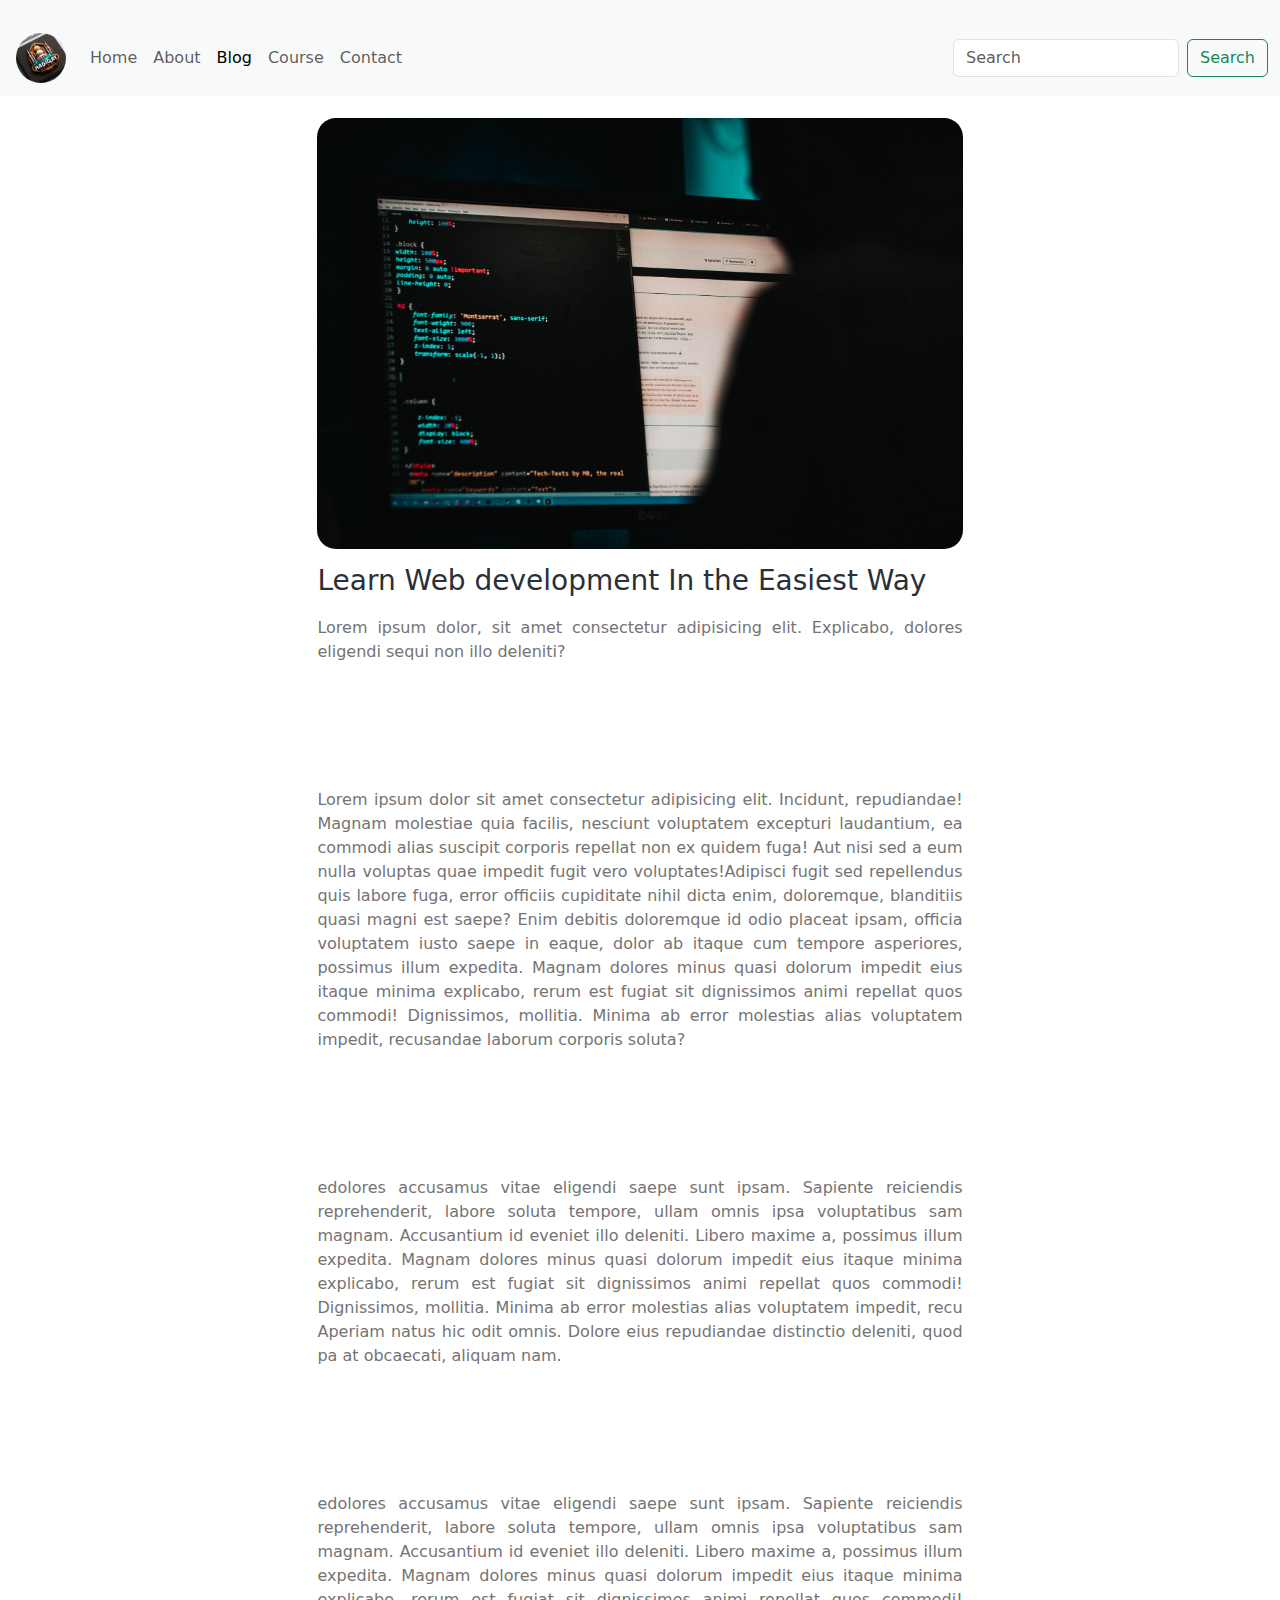
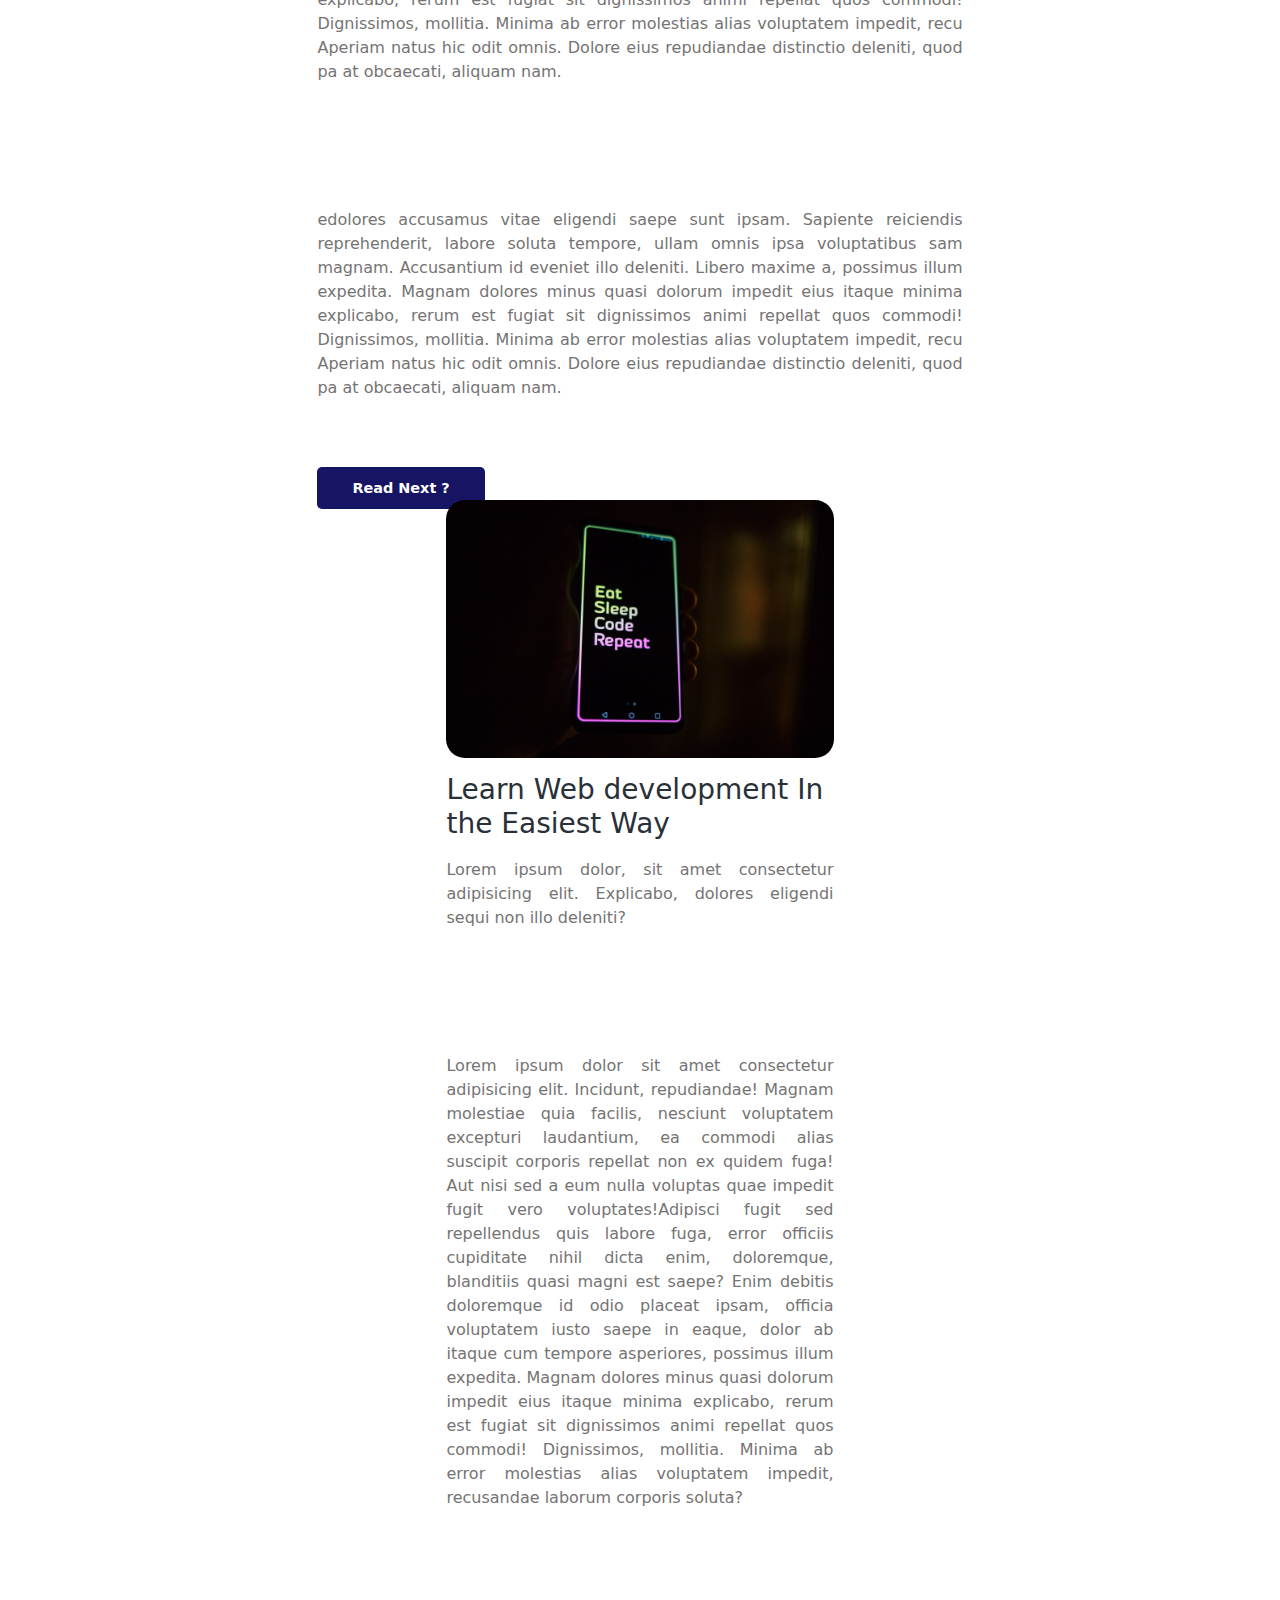
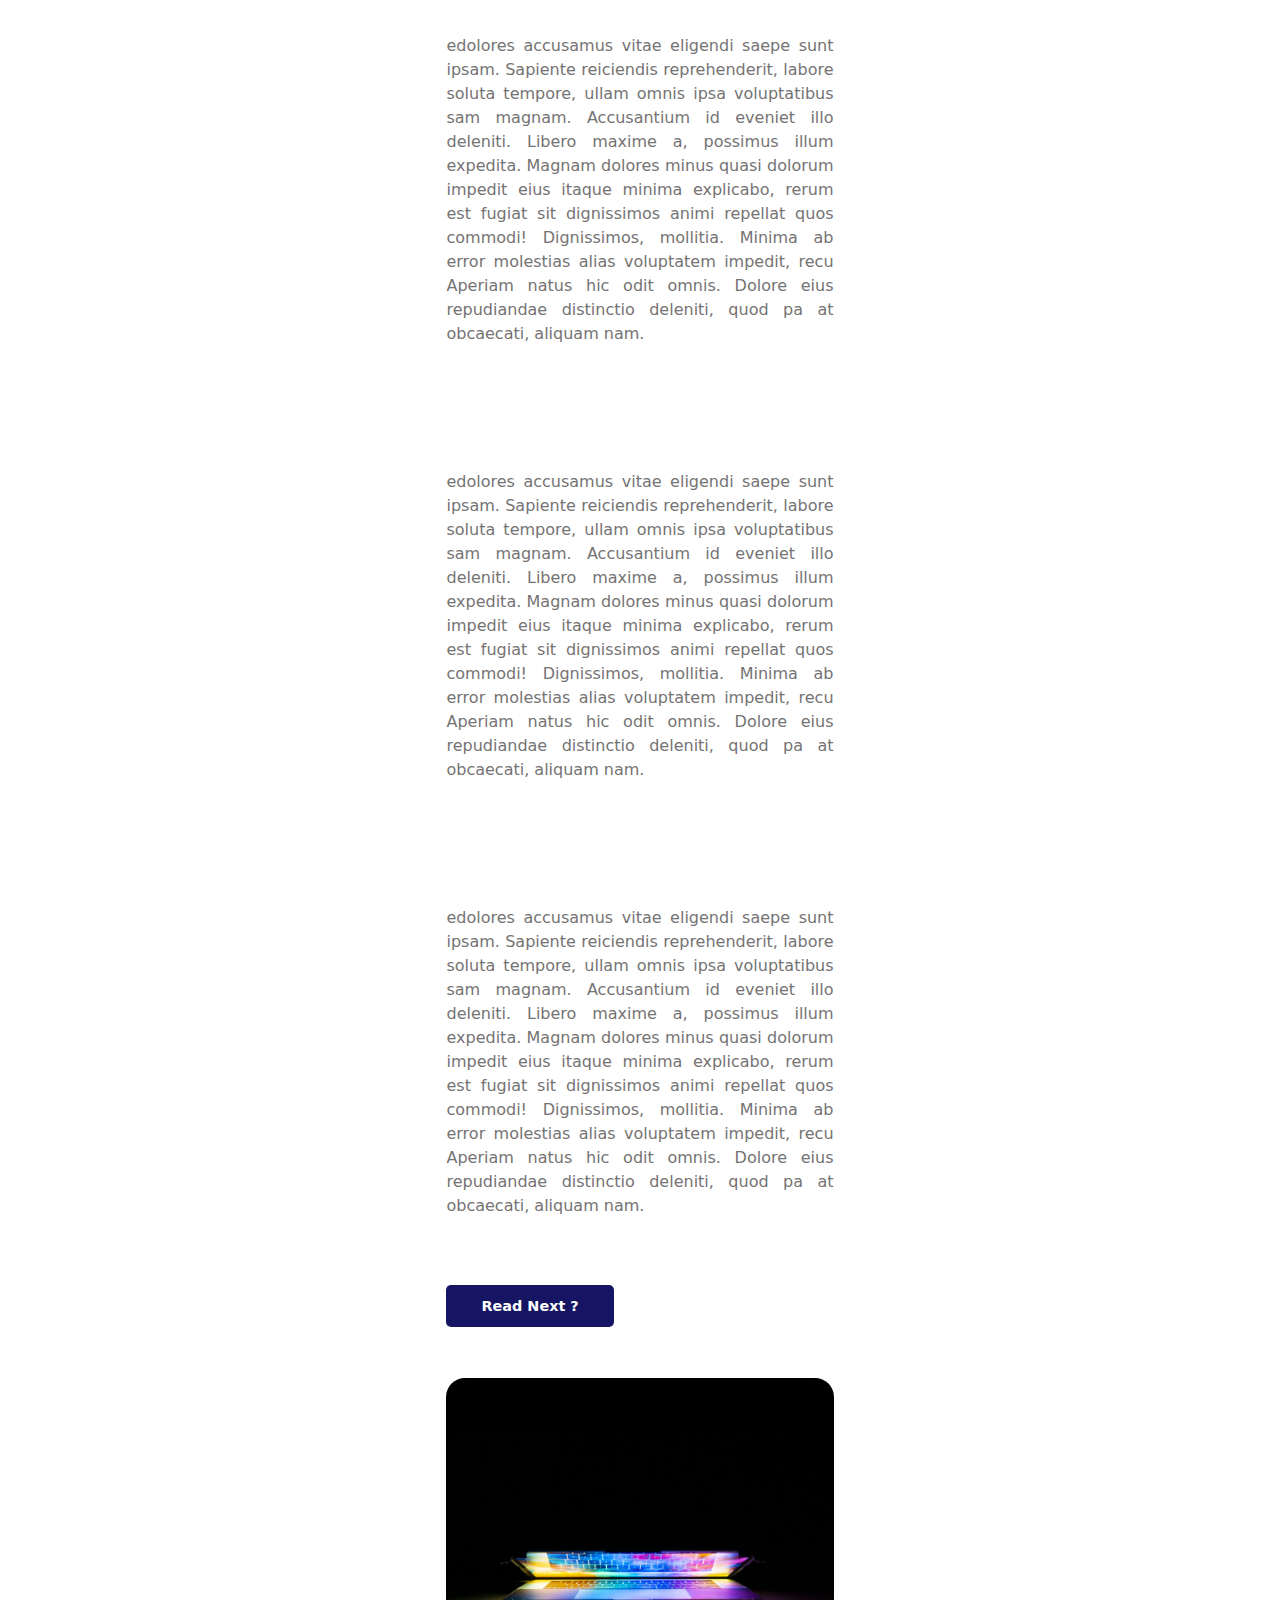
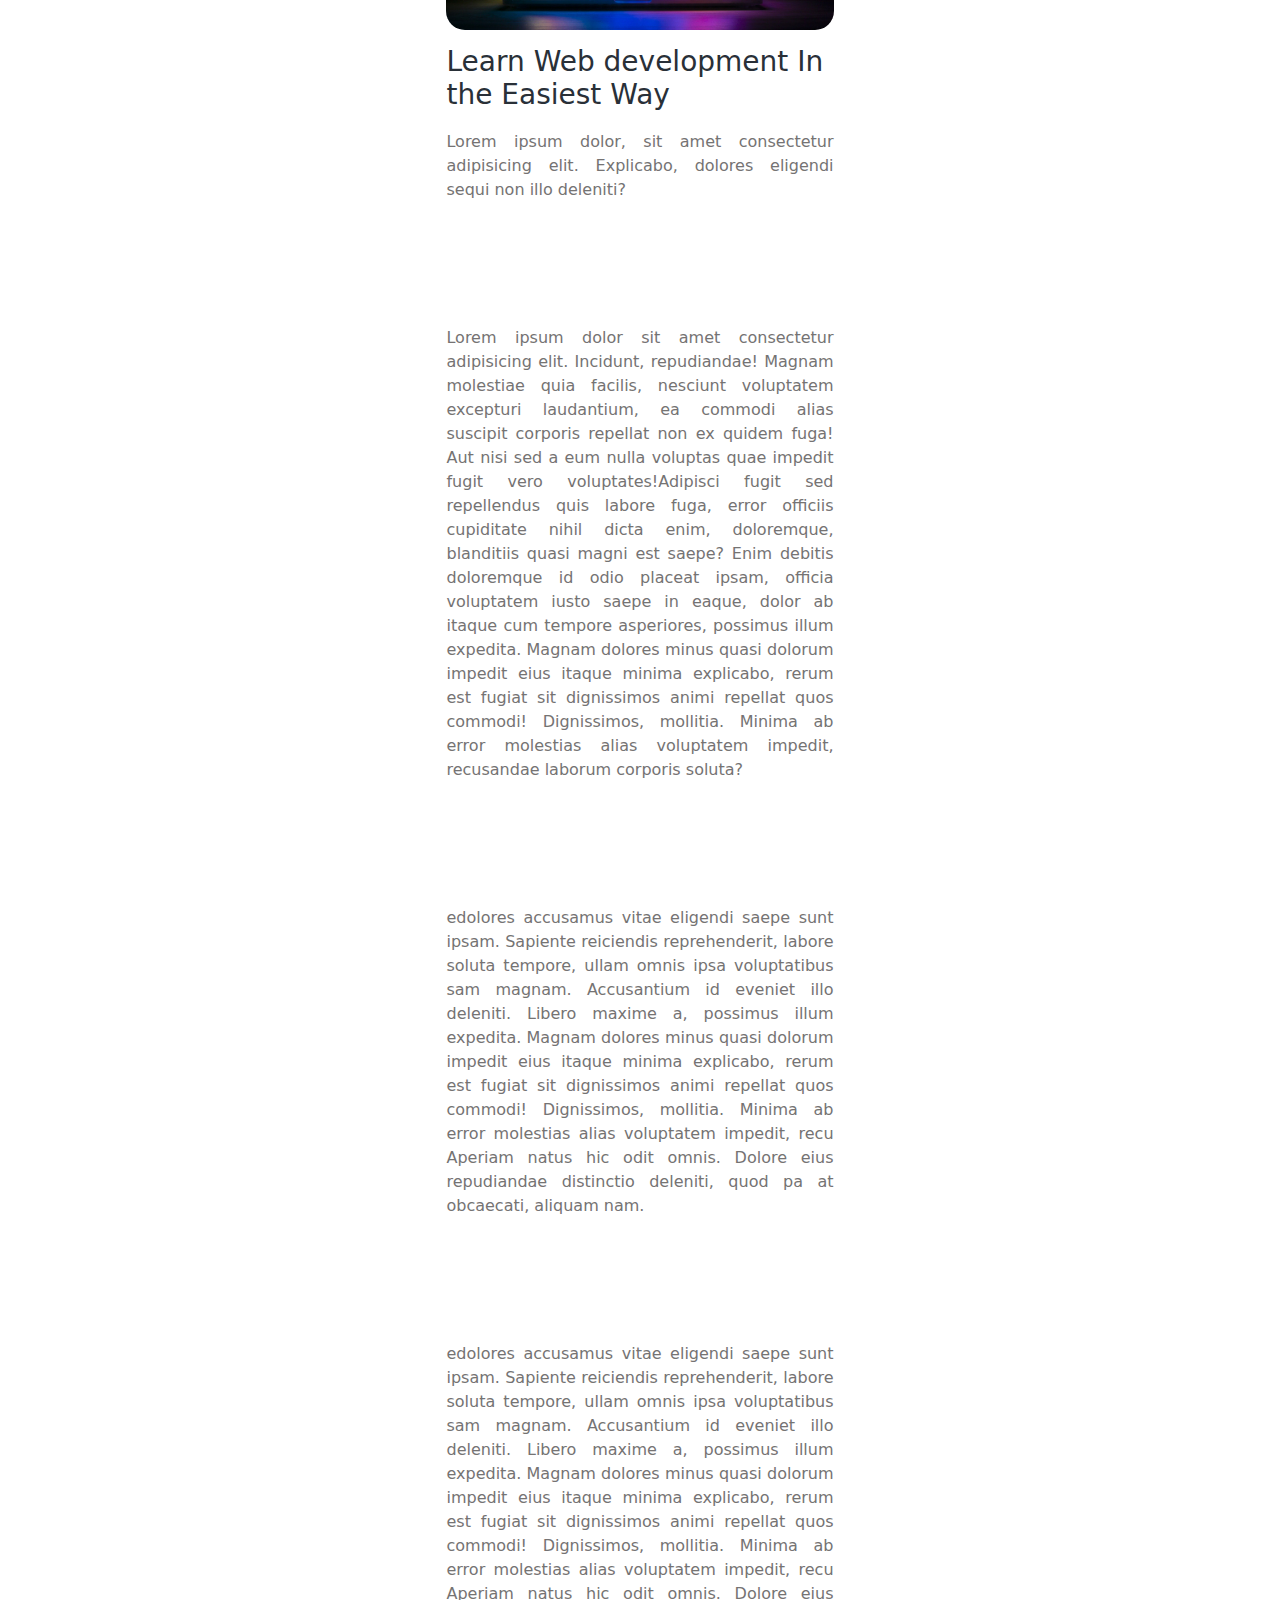
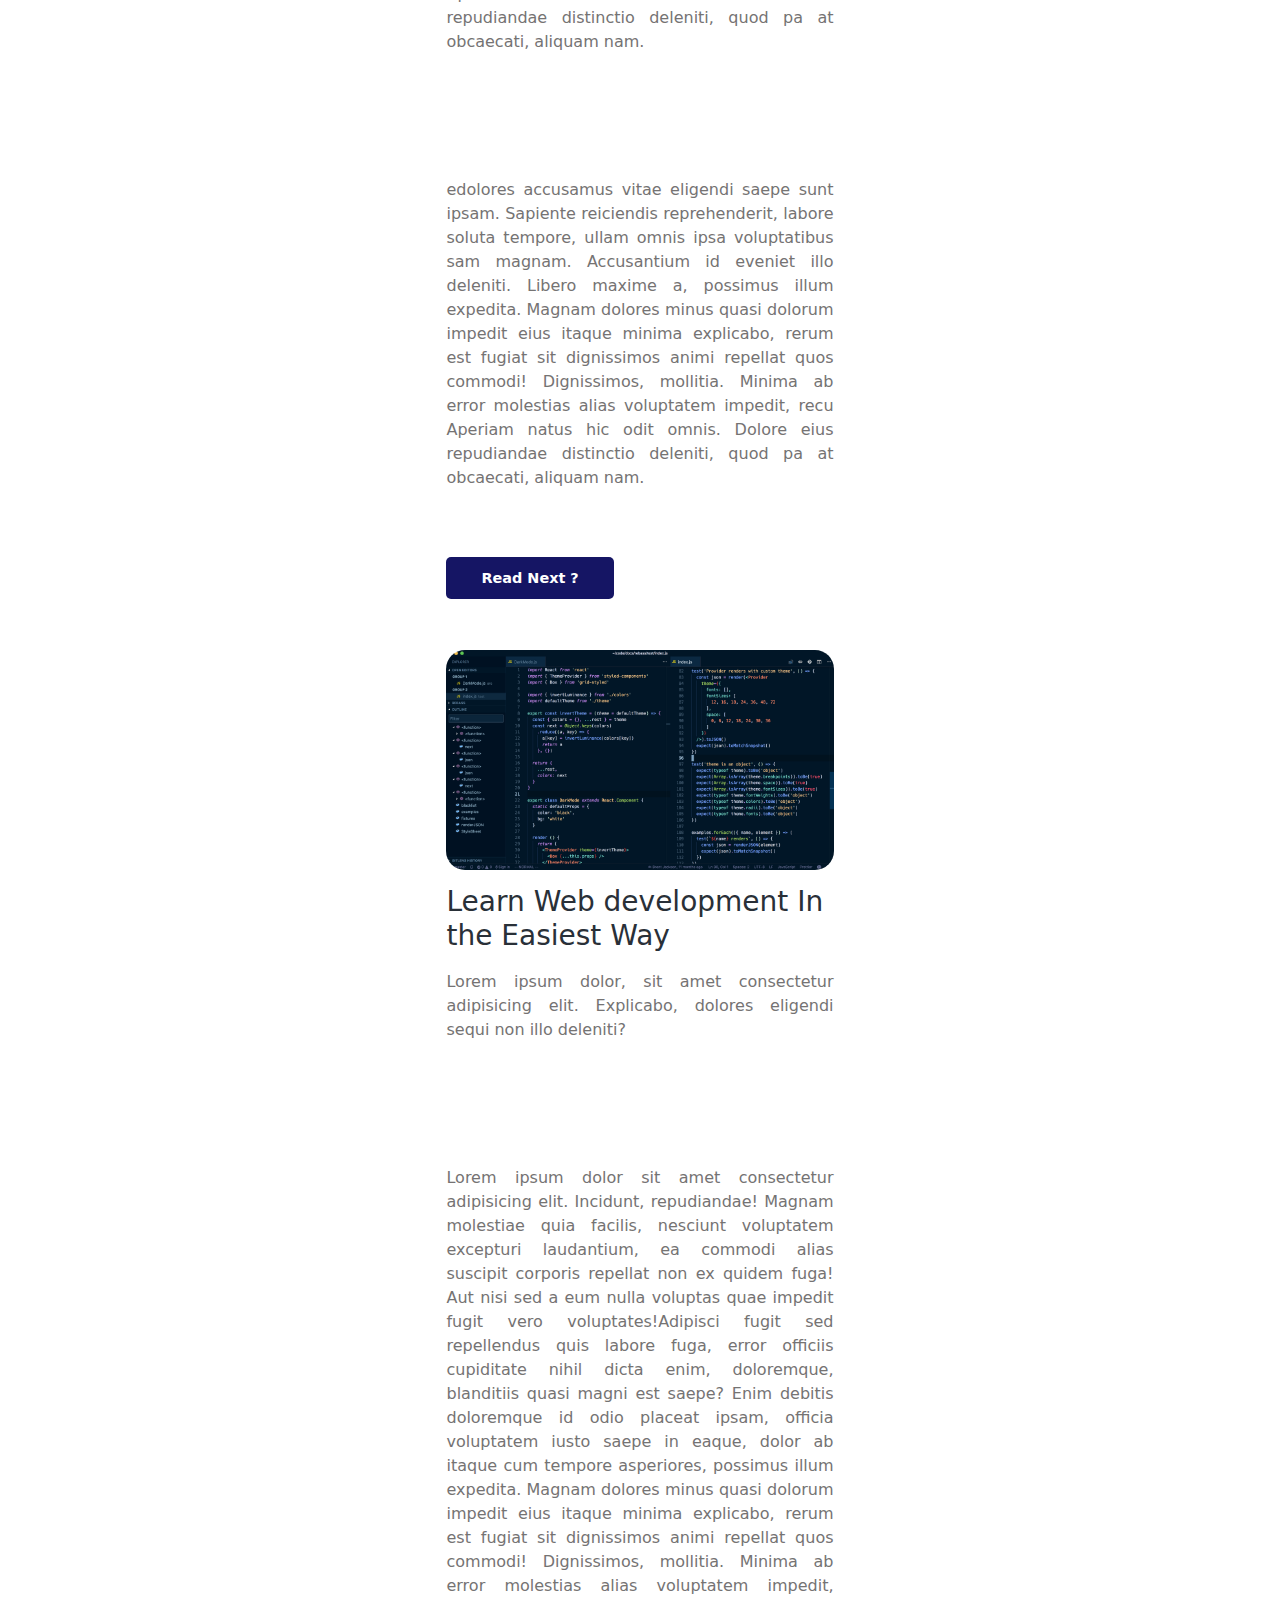
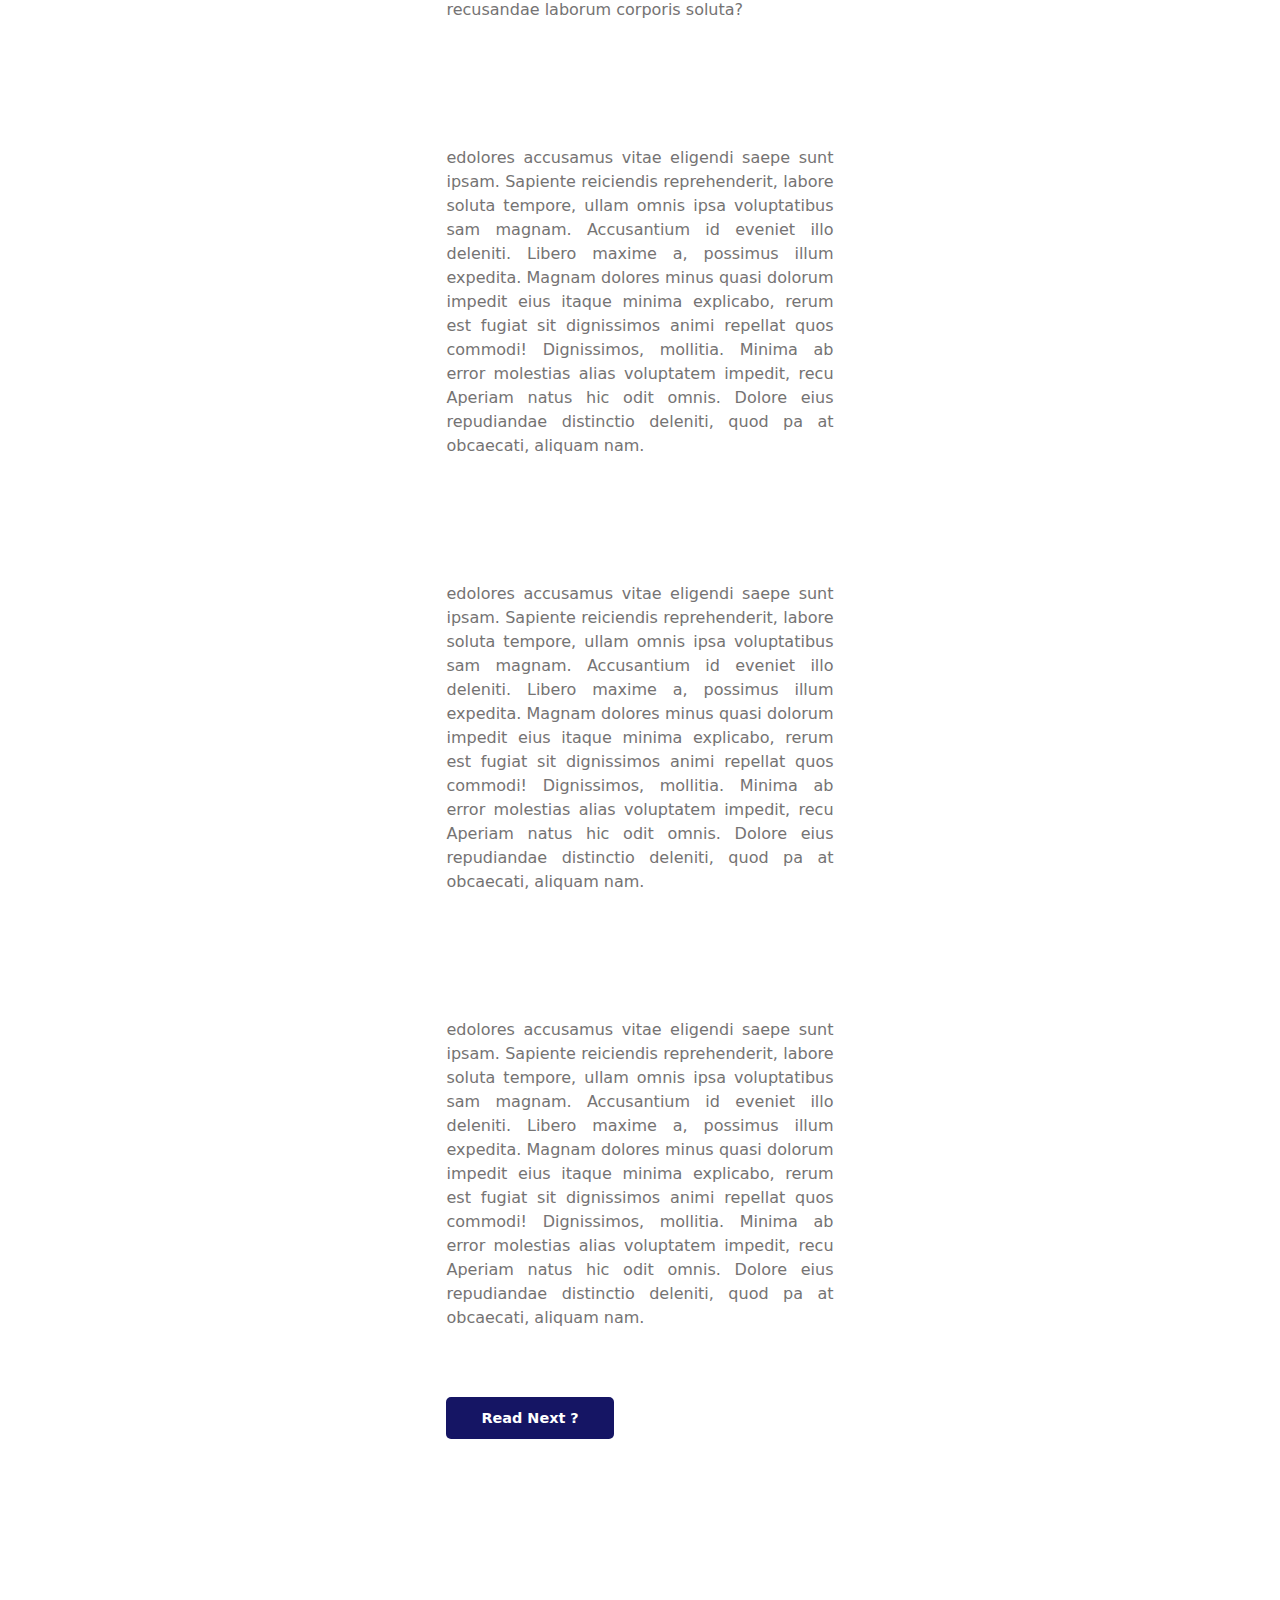
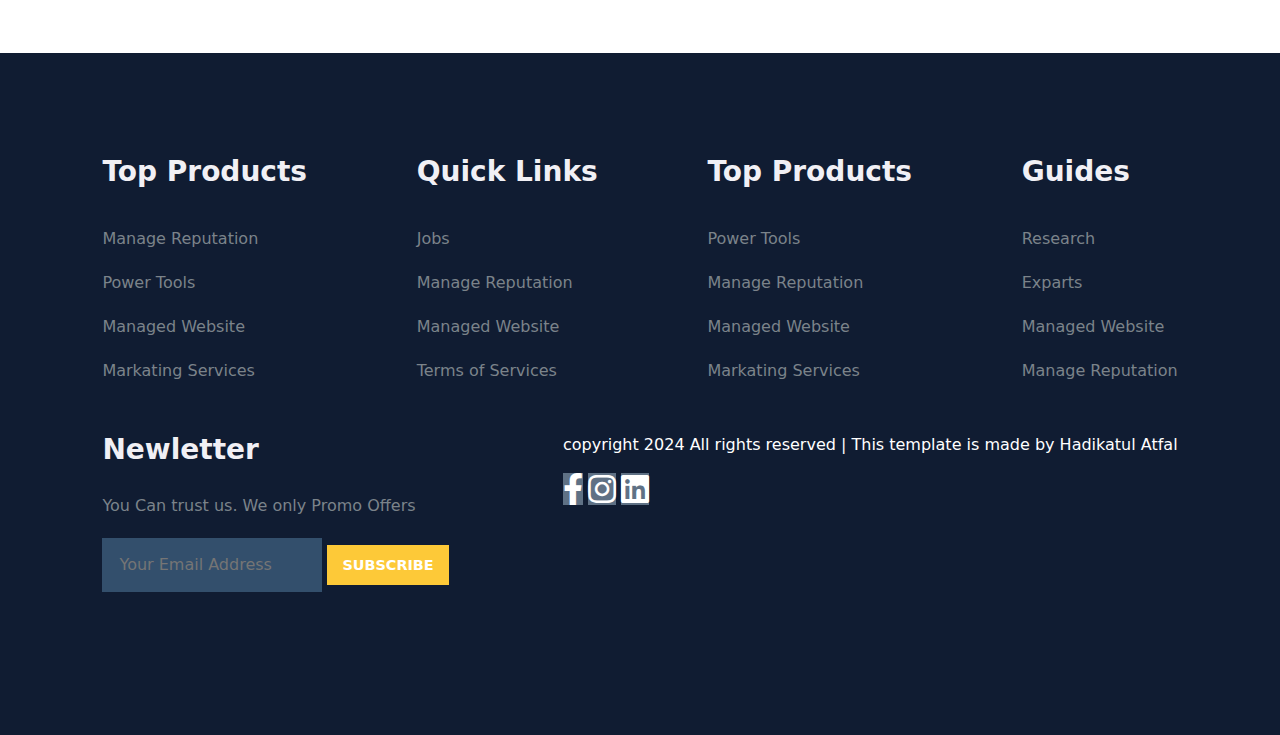
<file: post.html>
<!DOCTYPE html>
<html lang="en">
<head>
    <meta charset="UTF-8">
    <meta name="viewport" content="width=device-width, initial-scale=1.0">
    <title> Hadikatul Atfal </title>

    <link rel="stylesheet" href="https://pro.fontawesome.com/releases/v5.10.0/css/all.css" />

    <link rel="shortcut icon" href="images/icon/favicon.jpeg" type="image/x-icon">
    <link rel="stylesheet" href="style.css">

    <link href="https://cdn.jsdelivr.net/npm/bootstrap@5.3.3/dist/css/bootstrap.min.css" rel="stylesheet" integrity="sha384-QWTKZyjpPEjISv5WaRU9OFeRpok6YctnYmDr5pNlyT2bRjXh0JMhjY6hW+ALEwIH" crossorigin="anonymous">


<!--     
    <script src="https://code.jquery.com/jquery-3.6.0.min.js"
    integrity="sha256-/xUj+3OJU5yExlq6GSYGSHk7tPXikynS7ogEvDej/m4=" crossorigin="anonymous"></script>

    <script src="https://code.jquery.com/jquery-3.7.1.min.js" integrity="sha256-/JqT3SQfawRcv/BIHPThkBvs0OEvtFFmqPF/lYI/Cxo=" crossorigin="anonymous"></script> -->
</head>
<body>
    
    <!-- Navigation  -->
     <!-- <nav> -->
        <!-- <img src="images/Logo/logo.jpeg" alt="logo"  > -->
        <nav class="navbar navbar-expand-lg bg-body-tertiary">
         
            <nav class="navbar fixed-top bg-body-tertiary">
                <div class="container-fluid">
                  <a class="navbar-brand" href="#">
                </div>
              
              
            <div class="container-fluid nav" >
              <a class="navbar-brand" href="#"><img src="images/Logo/logo.jpeg" alt=""></a>
              <button class="navbar-toggler" type="button" data-bs-toggle="collapse" data-bs-target="#navbarSupportedContent" aria-controls="navbarSupportedContent" aria-expanded="false" aria-label="Toggle navigation">
                <span class="navbar-toggler-icon"></span>
              </button>
              <div class="collapse navbar-collapse" id="navbarSupportedContent">
                <ul class="navbar-nav me-auto mb-2 mb-lg-0">
                  <li class="nav-item">
                    <a class= "nav-link  " aria-current="page" href="#">Home</a>
                  </li>
                  <li class="nav-item">
                    <a class="nav-link " href="about.html">About</a>
                  </li>
                  <li class="nav-item">
                    <li class="nav-item">
                        <a class="nav-link active " href="blog.html">Blog</a>
                      </li>
                      <li class="nav-item">
                        <a class="nav-link" href="course.html">Course</a>
                      </li>
                  </li>
                    <a class="nav-link" href="contact.html">Contact</a>
                  </li>
                 
                   
                </ul>
                <form class="d-flex" role="search">
                  <input class="form-control me-2" type="search" placeholder="Search" aria-label="Search">
                  <button class="btn btn-outline-success" type="submit">Search</button>
                </form>
              </div>
            </div>
          </nav>
        </a>
        </nav>
          
        <!-- <div class="navigation">
            <ul>
                <i id="menu-close" class="fas fa-times"></i>
                <li> <a href="#home"> Home </a> </li>
                <li> <a href="#"> About </a> </li>
                <li> <a href="#"> Blog </a> </li>
                <li> <a href="#course"> Courses </a> </li>
                <li> <a href="#"> Contact </a> </li>
            </ul>
<img id="menu-btn" src="images/menu.png" alt="menu">
        </div>
     </nav> -->

     <!-- Home -->
    

<section  id="blog-container">
    <div class="blogs  blogpost">
        <div class="post">
            <img src="images/b1.jpg" alt="b1">
            <h3>Learn Web development In the Easiest Way</h3>
            <p>Lorem ipsum dolor, sit amet consectetur adipisicing elit. Explicabo, dolores eligendi sequi non illo deleniti?</p>
            <br> <br>

            <p>Lorem ipsum dolor sit amet consectetur adipisicing elit. Incidunt, repudiandae! Magnam molestiae quia facilis, nesciunt voluptatem excepturi laudantium, ea commodi alias suscipit corporis repellat non ex quidem fuga! Aut nisi sed a eum nulla voluptas quae impedit fugit vero voluptates!Adipisci fugit sed repellendus quis labore fuga, error officiis cupiditate nihil dicta enim, doloremque, blanditiis quasi magni est saepe? Enim debitis doloremque id odio placeat ipsam, officia voluptatem iusto saepe in eaque, dolor ab itaque cum tempore asperiores, possimus illum expedita. Magnam dolores minus quasi dolorum impedit eius itaque minima explicabo, rerum est fugiat sit dignissimos animi repellat quos commodi! Dignissimos, mollitia. Minima ab error molestias alias voluptatem impedit, recusandae laborum corporis soluta?</p>

            <br>
            <br>
            <p> edolores accusamus vitae eligendi saepe sunt ipsam. Sapiente reiciendis reprehenderit, labore soluta tempore, ullam omnis ipsa voluptatibus sam magnam. Accusantium id eveniet illo deleniti. Libero maxime a, possimus illum expedita. Magnam dolores minus quasi dolorum impedit eius itaque minima explicabo, rerum est fugiat sit dignissimos animi repellat quos commodi! Dignissimos, mollitia. Minima ab error molestias alias voluptatem impedit, recu Aperiam natus hic odit omnis. Dolore eius repudiandae distinctio deleniti, quod pa at obcaecati, aliquam nam. </p>


            <br>
            <br>
            <p> edolores accusamus vitae eligendi saepe sunt ipsam. Sapiente reiciendis reprehenderit, labore soluta tempore, ullam omnis ipsa voluptatibus sam magnam. Accusantium id eveniet illo deleniti. Libero maxime a, possimus illum expedita. Magnam dolores minus quasi dolorum impedit eius itaque minima explicabo, rerum est fugiat sit dignissimos animi repellat quos commodi! Dignissimos, mollitia. Minima ab error molestias alias voluptatem impedit, recu Aperiam natus hic odit omnis. Dolore eius repudiandae distinctio deleniti, quod pa at obcaecati, aliquam nam. </p>


            <br>
            <br>
            <p> edolores accusamus vitae eligendi saepe sunt ipsam. Sapiente reiciendis reprehenderit, labore soluta tempore, ullam omnis ipsa voluptatibus sam magnam. Accusantium id eveniet illo deleniti. Libero maxime a, possimus illum expedita. Magnam dolores minus quasi dolorum impedit eius itaque minima explicabo, rerum est fugiat sit dignissimos animi repellat quos commodi! Dignissimos, mollitia. Minima ab error molestias alias voluptatem impedit, recu Aperiam natus hic odit omnis. Dolore eius repudiandae distinctio deleniti, quod pa at obcaecati, aliquam nam. </p>

            <a href="Blog.html"> Read Next ? </a>



        <!-- </div>
    </div>
 -->






    <div class="blogs  blogpost">
        <div class="post">
            <img src="images/b2.jpg" alt="b2">
            <h3>Learn Web development In the Easiest Way</h3>
            <p>Lorem ipsum dolor, sit amet consectetur adipisicing elit. Explicabo, dolores eligendi sequi non illo deleniti?</p>
            <br> <br>

            <p>Lorem ipsum dolor sit amet consectetur adipisicing elit. Incidunt, repudiandae! Magnam molestiae quia facilis, nesciunt voluptatem excepturi laudantium, ea commodi alias suscipit corporis repellat non ex quidem fuga! Aut nisi sed a eum nulla voluptas quae impedit fugit vero voluptates!Adipisci fugit sed repellendus quis labore fuga, error officiis cupiditate nihil dicta enim, doloremque, blanditiis quasi magni est saepe? Enim debitis doloremque id odio placeat ipsam, officia voluptatem iusto saepe in eaque, dolor ab itaque cum tempore asperiores, possimus illum expedita. Magnam dolores minus quasi dolorum impedit eius itaque minima explicabo, rerum est fugiat sit dignissimos animi repellat quos commodi! Dignissimos, mollitia. Minima ab error molestias alias voluptatem impedit, recusandae laborum corporis soluta?</p>

            <br>
            <br>
            <p> edolores accusamus vitae eligendi saepe sunt ipsam. Sapiente reiciendis reprehenderit, labore soluta tempore, ullam omnis ipsa voluptatibus sam magnam. Accusantium id eveniet illo deleniti. Libero maxime a, possimus illum expedita. Magnam dolores minus quasi dolorum impedit eius itaque minima explicabo, rerum est fugiat sit dignissimos animi repellat quos commodi! Dignissimos, mollitia. Minima ab error molestias alias voluptatem impedit, recu Aperiam natus hic odit omnis. Dolore eius repudiandae distinctio deleniti, quod pa at obcaecati, aliquam nam. </p>


            <br>
            <br>
            <p> edolores accusamus vitae eligendi saepe sunt ipsam. Sapiente reiciendis reprehenderit, labore soluta tempore, ullam omnis ipsa voluptatibus sam magnam. Accusantium id eveniet illo deleniti. Libero maxime a, possimus illum expedita. Magnam dolores minus quasi dolorum impedit eius itaque minima explicabo, rerum est fugiat sit dignissimos animi repellat quos commodi! Dignissimos, mollitia. Minima ab error molestias alias voluptatem impedit, recu Aperiam natus hic odit omnis. Dolore eius repudiandae distinctio deleniti, quod pa at obcaecati, aliquam nam. </p>


            <br>
            <br>
            <p> edolores accusamus vitae eligendi saepe sunt ipsam. Sapiente reiciendis reprehenderit, labore soluta tempore, ullam omnis ipsa voluptatibus sam magnam. Accusantium id eveniet illo deleniti. Libero maxime a, possimus illum expedita. Magnam dolores minus quasi dolorum impedit eius itaque minima explicabo, rerum est fugiat sit dignissimos animi repellat quos commodi! Dignissimos, mollitia. Minima ab error molestias alias voluptatem impedit, recu Aperiam natus hic odit omnis. Dolore eius repudiandae distinctio deleniti, quod pa at obcaecati, aliquam nam. </p>

            <a href="Blog.html"> Read Next ? </a>



        </div>
    </div>


    <div class="blogs  blogpost">
        <div class="post">
            <img src="images/b3.jpg" alt="b3">
            <h3>Learn Web development In the Easiest Way</h3>
            <p>Lorem ipsum dolor, sit amet consectetur adipisicing elit. Explicabo, dolores eligendi sequi non illo deleniti?</p>
            <br> <br>

            <p>Lorem ipsum dolor sit amet consectetur adipisicing elit. Incidunt, repudiandae! Magnam molestiae quia facilis, nesciunt voluptatem excepturi laudantium, ea commodi alias suscipit corporis repellat non ex quidem fuga! Aut nisi sed a eum nulla voluptas quae impedit fugit vero voluptates!Adipisci fugit sed repellendus quis labore fuga, error officiis cupiditate nihil dicta enim, doloremque, blanditiis quasi magni est saepe? Enim debitis doloremque id odio placeat ipsam, officia voluptatem iusto saepe in eaque, dolor ab itaque cum tempore asperiores, possimus illum expedita. Magnam dolores minus quasi dolorum impedit eius itaque minima explicabo, rerum est fugiat sit dignissimos animi repellat quos commodi! Dignissimos, mollitia. Minima ab error molestias alias voluptatem impedit, recusandae laborum corporis soluta?</p>

            <br>
            <br>
            <p> edolores accusamus vitae eligendi saepe sunt ipsam. Sapiente reiciendis reprehenderit, labore soluta tempore, ullam omnis ipsa voluptatibus sam magnam. Accusantium id eveniet illo deleniti. Libero maxime a, possimus illum expedita. Magnam dolores minus quasi dolorum impedit eius itaque minima explicabo, rerum est fugiat sit dignissimos animi repellat quos commodi! Dignissimos, mollitia. Minima ab error molestias alias voluptatem impedit, recu Aperiam natus hic odit omnis. Dolore eius repudiandae distinctio deleniti, quod pa at obcaecati, aliquam nam. </p>


            <br>
            <br>
            <p> edolores accusamus vitae eligendi saepe sunt ipsam. Sapiente reiciendis reprehenderit, labore soluta tempore, ullam omnis ipsa voluptatibus sam magnam. Accusantium id eveniet illo deleniti. Libero maxime a, possimus illum expedita. Magnam dolores minus quasi dolorum impedit eius itaque minima explicabo, rerum est fugiat sit dignissimos animi repellat quos commodi! Dignissimos, mollitia. Minima ab error molestias alias voluptatem impedit, recu Aperiam natus hic odit omnis. Dolore eius repudiandae distinctio deleniti, quod pa at obcaecati, aliquam nam. </p>


            <br>
            <br>
            <p> edolores accusamus vitae eligendi saepe sunt ipsam. Sapiente reiciendis reprehenderit, labore soluta tempore, ullam omnis ipsa voluptatibus sam magnam. Accusantium id eveniet illo deleniti. Libero maxime a, possimus illum expedita. Magnam dolores minus quasi dolorum impedit eius itaque minima explicabo, rerum est fugiat sit dignissimos animi repellat quos commodi! Dignissimos, mollitia. Minima ab error molestias alias voluptatem impedit, recu Aperiam natus hic odit omnis. Dolore eius repudiandae distinctio deleniti, quod pa at obcaecati, aliquam nam. </p>

            <a href="Blog.html"> Read Next ? </a>



        </div>
    </div>


    <div class="blogs  blogpost">
        <div class="post">
            <img src="images/b4.png" alt="b4">
            <h3>Learn Web development In the Easiest Way</h3>
            <p>Lorem ipsum dolor, sit amet consectetur adipisicing elit. Explicabo, dolores eligendi sequi non illo deleniti?</p>
            <br> <br>

            <p>Lorem ipsum dolor sit amet consectetur adipisicing elit. Incidunt, repudiandae! Magnam molestiae quia facilis, nesciunt voluptatem excepturi laudantium, ea commodi alias suscipit corporis repellat non ex quidem fuga! Aut nisi sed a eum nulla voluptas quae impedit fugit vero voluptates!Adipisci fugit sed repellendus quis labore fuga, error officiis cupiditate nihil dicta enim, doloremque, blanditiis quasi magni est saepe? Enim debitis doloremque id odio placeat ipsam, officia voluptatem iusto saepe in eaque, dolor ab itaque cum tempore asperiores, possimus illum expedita. Magnam dolores minus quasi dolorum impedit eius itaque minima explicabo, rerum est fugiat sit dignissimos animi repellat quos commodi! Dignissimos, mollitia. Minima ab error molestias alias voluptatem impedit, recusandae laborum corporis soluta?</p>

            <br>
            <br>
            <p> edolores accusamus vitae eligendi saepe sunt ipsam. Sapiente reiciendis reprehenderit, labore soluta tempore, ullam omnis ipsa voluptatibus sam magnam. Accusantium id eveniet illo deleniti. Libero maxime a, possimus illum expedita. Magnam dolores minus quasi dolorum impedit eius itaque minima explicabo, rerum est fugiat sit dignissimos animi repellat quos commodi! Dignissimos, mollitia. Minima ab error molestias alias voluptatem impedit, recu Aperiam natus hic odit omnis. Dolore eius repudiandae distinctio deleniti, quod pa at obcaecati, aliquam nam. </p>


            <br>
            <br>
            <p> edolores accusamus vitae eligendi saepe sunt ipsam. Sapiente reiciendis reprehenderit, labore soluta tempore, ullam omnis ipsa voluptatibus sam magnam. Accusantium id eveniet illo deleniti. Libero maxime a, possimus illum expedita. Magnam dolores minus quasi dolorum impedit eius itaque minima explicabo, rerum est fugiat sit dignissimos animi repellat quos commodi! Dignissimos, mollitia. Minima ab error molestias alias voluptatem impedit, recu Aperiam natus hic odit omnis. Dolore eius repudiandae distinctio deleniti, quod pa at obcaecati, aliquam nam. </p>


            <br>
            <br>
            <p> edolores accusamus vitae eligendi saepe sunt ipsam. Sapiente reiciendis reprehenderit, labore soluta tempore, ullam omnis ipsa voluptatibus sam magnam. Accusantium id eveniet illo deleniti. Libero maxime a, possimus illum expedita. Magnam dolores minus quasi dolorum impedit eius itaque minima explicabo, rerum est fugiat sit dignissimos animi repellat quos commodi! Dignissimos, mollitia. Minima ab error molestias alias voluptatem impedit, recu Aperiam natus hic odit omnis. Dolore eius repudiandae distinctio deleniti, quod pa at obcaecati, aliquam nam. </p>

            <a href="Blog.html"> Read Next ? </a>



        </div>
    </div>


    

</section>

<footer>
    <div class="footer-col">
        <h3> Top Products </h3>
        <li> Manage Reputation  </li>
        <li> Power Tools  </li>
        <li> Managed Website </li>
       <li>  Markating Services</li>
    </div>

    <div class="footer-col">
        <h3> Quick Links   </h3>
        <li> Jobs  </li>
        <li> Manage Reputation  </li> 
        <li> Managed Website </li>
       <li> Terms of Services </li>
    </div>


    <div class="footer-col">
        <h3> Top Products  </h3>
        <li> Power Tools </li>
        <li> Manage Reputation  </li> 
        <li> Managed Website </li>
       <li>  Markating Services</li>
</div>
       <div class="footer-col">
        <h3> Guides  </h3>
        <li> Research </li>
        <li>  Exparts</li>
        <li> Managed Website </li>
        <li> Manage Reputation  </li>
       
    </div>


    <div class="footer-col">
        <h3> Newletter </h3>
        <p>You Can trust us. We only  Promo Offers</p>

        <div class="subscribe">
            <input type="text" placeholder=" Your Email Address">
            <a href="#" class="yellow" > SUBSCRIBE</a>
        </div>
        <!-- <li>  Exparts</li>
        <li> Managed Website </li>
        <li> Manage Reputation  </li> -->
       
    </div>

    <div class="copyright">
        <p> copyright  2024 All rights reserved | This template is made by  Hadikatul Atfal</p>
        <div class="pro-links">
            <i class="fab fa-facebook-f"></i>
            <i class="fab fa-instagram"></i>
            <i class="fab fa-linkedin"></i>
        </div>
    </div>


</footer>


<script src="https://cdn.jsdelivr.net/npm/bootstrap@5.3.3/dist/js/bootstrap.bundle.min.js" integrity="sha384-YvpcrYf0tY3lHB60NNkmXc5s9fDVZLESaAA55NDzOxhy9GkcIdslK1eN7N6jIeHz" crossorigin="anonymous">

</script>


<!-- 
<script>

$('#menu-btn').click(function (){
   $('nav .navigation ul').addClass('active')
});


$('#menu-close').click(function (){
   $( 'nav .navigation ul').removeClass('active')
});
</script> -->



</body>
</html>
</file>
<file: style.css>
@import url('https://fonts.googleapis.com/css2?family=Josefin+Sans:ital,wght@0,100..700;1,100..700&display=swap');


*{
    margin: 0;
    padding: 0;
    box-sizing: border-box;
   
}
body{
  
    font-family: "Josefin Sans", sans-serif;
    font-size:2.5rem;
    font-weight: 800;
  
}

/* h2{
    font-size:80px;
} */

span{
    font-size: .9rem;
    color: #757373;
}

h6{
    font-size: 1.1rem;
    color: rgb(24,24, 49);
}


/* <!-- Navigation  --> */

 /* .nav{
    
    position: fixed;
     width: 100%;
    background-color: #fff;
display: flex; 
margin-top: 100px;
flex-direction: row; 
justify-content: space-between;
align-items: center;
padding: 1vw 8vw;
box-shadow: 2px 2px 10px rgba(0, 0, 0, 0.15);
z-index: 999;


} */

nav img{
/* width: 150px; */
width: 50px;
cursor: pointer;
border-radius: 50%;
 transition:  1s   ease-out ;  

}

 nav img:hover{
    transform: scale(2.0) rotate(360deg) ;
} 


/* nav .navigation {
    display: flex;
} */
/* .navC{
    box-shadow: 15px 5px gray ;
} */

/* #menu-btn{
    width: 30px;
    height: 30px;
    display: none;

}

#menu-close{
    display: none;
} */

/* 
nav .navigation ul{
    display: flex;
justify-content: flex-end;
align-items: center;
} */


/* nav .navigation ul li{
    list-style: none;
    margin-left: 30px;

}

nav .navigation ul li a {
    text-decoration: none;
    color: rgb(21,21,100);
    font-size: 16px;
    font-weight: 500;
    transition: 0.3s ease;
} */

/* nav .navigation ul li a:hover{
    color: #FDC938;
} */
 
/* .nav ul li a .active,
.nav ul li a:hover {
    color: #FDC938;
} */

/* Home*/

#home{
background-image: linear-gradient(rgba(9, 5, 54, 0.3 ),rgba(5,4,46, 0.7)), url("images/back.jpg");
width: 100%;
height: 100vh;
background-size: cover;
background-position: center;
display: flex;
flex-direction: column;
justify-content: center;
align-items: center;
text-align: center;
padding-top:40px ;
}

#home h2{
    color: #fff;
    font-size: 2.243rem;
    letter-spacing: 1px;
}

#home p {
    width: 50%;
    color: #fff;
    font-size: 0.9rem;
    /* font-size: 1.2rem; */

  line-height: 25px;
}




#home  .btn{
    margin-top: 30px;
 
}
#home a{
    margin-right: 10px;
    text-decoration: none;
    font-size: 0.9rem;
    padding: 13px 35px;
    background-color: #fff;
    font-weight: 600;
    border-radius: 5px;
}
#home a.blue{
    color: #fff ;
    background-color: rgb(21, 21, 100);
    transition: 0.3s ease;
}
#home a.blue:hover{
    color: rgb(21, 21, 100) ;
    background-color:#fff;
}

#home a.yellow{
    color: #fff ;
    background-color:#FDC938;
    transition: 0.3s ease;
}
#home a.yellow:hover{
    color:rgb(21, 21, 100) ;
    background-color:#fff;
    font-weight: bolder;
}


/* Features */

#features{
    padding: 5vw 8vw 0 8vw ;
    text-align: center;
}


#features .fea-base{
    display: grid;
    grid-template-columns: repeat(auto-fit, minmax(320px, 1fr));
    grid-gap: 1rem;
    margin-top: 50px;
}
#features .fea-box{
    background-color: #f9f9ff;
    text-align:start;

}

#features .fea-box i{
    font-size: 2.3rem;
    color: rgb(44, 44, 80);
}

#features .fea-box h3{
    font-size: 1.22rem;
    font-weight: 600;
    color:  rgb(46, 46, 59);
    padding: 13px 0 7px 0;
}


#features .fea-box p {
    font-size: 1.22rem;
    font-weight: 400;
    color:  rgb(70, 70, 87);
 
}


/* Course */
#course{
    padding: 8vw  8vw 8vw 8vw;
    text-align: center;

}

#course .course-box{
    display: grid;
    grid-template-columns: repeat(auto-fit, minmax(320px, 1fr));
    grid-gap: 1rem;
    margin-top: 50px;
    

}

#course .courses{
    text-align: start;
    background-color: #F9F9FF;
    height: 100%;
    position: relative;
}

#course .courses img{
    width: 100%;
    height: 60%;
    background-size: cover;
    background-position: center;
 
      
  

}

#course .courses .details{
padding: 15px 15px  0 15px;
}

#course .courses .details i {
    color: #FDC938;
    font-size: .9rem;

}

 #course .courses .cost{
    background-color: rgb(74, 74, 136);
    color: #fff;
    line-height: 70px;
    width: 70px;
    height: 70px;
    text-align: center;
    border-radius: 50%;    
    position: absolute;
    right: 15px;
    bottom: 115px;
} 
del{
 
    font-size: 20px;
    
}

/* #course .courses .cost del{
    background-color: rgb(74, 74, 136);
    color: #fff;
    line-height: 70px;
    width: 75px;
    height: 70px;
    text-align: center;
    border-radius: 50%;    
    position: absolute;
 top: -50px;
 bottom: -50px;
} 
 */




 /* Ragistartion */
 #ragistartion{
    padding: 6vw 8vw 6vw 8vw;
    background-image: linear-gradient(rgba(99 , 112, 168, 0.5),rgba(81,91,233,0.5)),url("images/signup.jpg");
    width: 100%;
 height: 100%;
 background-size: cover;
 background-position: center;
 display: flex;
 justify-content: space-between;
 align-items: center;

 }

 #ragistartion .reminder{
    color: #fff;

 }

 #ragistartion .reminder h1{
    color: #fff;

    
 }

 #ragistartion .reminder .time {
  display: flex;
  margin-top: 40px;

    
 }

 #ragistartion .reminder .time .date{
    text-align: center;
    padding: 13px 33px;
    background: rgba(255, 255, 255, 0.25);
    backdrop-filter: blur(4px);
    box-shadow: 0 8px 32px 0  rgba(31, 38, 135, 0.37);
    border-radius: 10px;
    margin:  0 5px  10px  5px;
   border: 1px solid rgb(255, 255, 255,0.18);
   font-size: 1.1rem;
   font-weight: 600;
 }

 #ragistartion .form {

    background: #fff;
    border-radius: 8px;
    display: flex;
    flex-direction: column;
    padding: 40px;
    box-shadow: 0 8px 32px 0  rgba(31, 38, 135, 0.37); ;

 }

 
 #ragistartion .form input{
    margin: 15px 0;
    padding: 15px 10px ;
    border: 1px solid  rgba(84, 40, 241);
    outline: none;
 }



 #ragistartion .form input::placeholder{
    color: #413c3c;
    font-weight: 500;
    font-size: 0.9rem;
    
  


 }


 #ragistartion .form .btn{
    margin-top: 20px;
 }

 #ragistartion .form a.yellow{
    margin-right: 10px;
    text-decoration: none;
    font-size: 0.9rem;
    padding: 13px 35px;
    background-color: #fff;
    font-weight: 600;
    border-radius: 5px;
    color: #fff ;
    background-color:#FDC938;
    transition: 0.3s ease;
}
#ragistartion .form a.yellow:hover{
    color:rgb(21, 21, 100) ;
    background-color:#fff;
    font-weight: bolder;
}


/* experts */


#experts{
    padding: 8vw 8vw 8vw 8vw;
    text-align: center;

}

#experts  .expert-box {
    display: grid;
    grid-template-columns: repeat(auto-fit, minmax(250px, 1fr));
    grid-gap: 1rem;
    margin-top: 50px;
    
}
#experts  .expert-box .profile {
    background:#fafaf1 ;
    padding: 30px 10px;
}
 
.pro-link1 {
margin-top: 10px;
}

.pro-link1 i {
    padding: 10px  13px ;
    border: 1px solid rgb(2, 21, 100);
    cursor: pointer;
    transition: 0.3s ease;
    
}

.pro-link1 i:hover {
    background:  rgb(2, 21, 100);
    color: #fff;
    padding: 10px  13px ;
    border: 1px solid rgb(2, 21, 100);
    cursor: pointer;
    
}

/* footer */

footer{
    padding: 8vw;
    background-color: #101C32;
    display: flex;
    justify-content: space-between;
    align-items: flex-start;
    flex-wrap: wrap;
}

footer .footer-col{
    padding-bottom:40px ;
}

footer h3{
    color: rgb(241 ,240, 245);
    font-weight: 600;
    padding-bottom: 20px;
}

footer li{
    list-style:none;
    color:#7b838a;
    padding: 10px 0;
    cursor: pointer;
    transition: 0.3s ease;
    
}


footer li:hover{
    color: rgb(241, 240, 245);
}

footer P {
    color: #7b838a;
}

footer .subscribe{
    margin-top: 20px;
}

footer input{
    width: 220px;
    padding: 15px 12px;
    background: #334F6C;
    border: none;
    outline: none;
    color: #fff;

}



footer .subscribe a{
    margin-right: 10px;
    text-decoration: none;
    font-size: 0.9rem;
    padding: 12px 15px;
    background-color: #fff;
    font-weight: 600;
  
}



footer .subscribe a.yellow{
    color: #fff ;
    background-color:#FDC938;
    transition: 0.3s ease;
}
footer .subscribe a.yellow:hover{
    color:rgb(21, 21, 100) ;
    background-color:#fff;
   
}




footer.copyright {
    margin-top: 20px;
    display: flex;
    justify-content: space-between;
    align-items: center;
    width:  100%;
    flex-wrap: wrap;


}

footer .copyright p {
    color: #fff;
    }

footer .copyright  .pro-links {
    margin-top: 0px;
    
    
}

footer .copyright  .pro-links i {

   background-color: #5f7185;
   color: #fff;
   font-size: 2rem;


}


footer .copyright  .pro-links i:hover{
    background-color: #FDC938;
   color: #2c2c2c;
   

}


/* about-home */
#about-home{
    background-image: linear-gradient(rgba(9, 5, 54, 0.3 ),rgba(5,4,46, 0.7)), url("images/back1.jpg");
    width:100% ;
    height: 60vh;
    background-size: cover;
    background-position: center;
    display: flex;
    flex-direction: column;
    justify-content: center;
    align-items: center;
    text-align: center;
    padding-top:40px ; 
    
}

#about-home h2{
    color: #fff;
    /* font-size: 2.2rem; */
      font-size: 60px;
      font-weight: 700;
    letter-spacing: 1px;

}

#about-container {
    display: flex;
    align-items: center;
    padding: 8vw 8vw 2vw 8vw;
}

#about-container .about-img {
    width: 60%;
    padding-right: 60px;
}

#about-container .about-img  img {
    width: 100%;
}


#about-container .about-text {
    width: 40%;
    /* padding: 60px; */

}

#about-container .about-text h2 {
color: #293038;
padding-bottom:  15px ;
 
/* margin-left: 40px; */
}

#about-container .about-text p {
    color: #686F7A;
    font-weight: 300;
    /* padding-left: 10px;
    font-weight: 300; */
    /* padding-bottom: 50px;
    margin-left: 40px; */
    }

    #about-container  .about-text .about-fe {
       display: flex;
       justify-content: space-between;
       align-items: flex-start;
       margin-top: 30px;
        }
        #about-container  .about-text .about-fe img{
            width: 50px;
            background-size: cover;
            background-position: center;
            margin-right: 20px;

        }

        #about-container  .about-text .about-fe .fe-text {
             width: 90%;
        }

        #about-container  .about-text .about-fe .fe-text h5{
            font-size: 16px;
            color: #293038;

        }


        /* trust */
        #trust{
            text-align: center;
            padding: 8vw   ;
        }

        #trust .trust-img {
            margin-top: 60px;
        display: flex;
        justify-content: space-between;
        align-items: center;
        }

        #trust .trust-img img{
            width: 90px;
            height: auto;

        }

        /* Blog */

        #blog-container{
        display: flex;
        align-items: flex-start;
        justify-content: space-between;
        padding: 8vw;
        }


        #blog-container .blogs{
            width: 60%;
        }

        #blog-container .blogs img{
          width: 100%;  
          border-radius: 19px;
        }


          
        #blog-container .blogs .post {
            padding-bottom: 60px;
        }

        #blog-container .blogs .post h3 {

            color: #293038;
            padding: 15px 0 10px 0;

        }


        #blog-container .blogs .post p {

            color: #757373;
            padding-bottom:20px;

        }

        
        #blog-container .blogs .post  a {
            text-decoration: none;
            font-size: 0.9rem;
            padding: 13px  35px ;

            background-color: rgb(21, 21, 100);
            color: #fff;
            border-radius:5px ;
            font-weight: 600;

        }




        #blog-container .cate{
            width: 30%;
        }


        #blog-container .cate h2{
            padding-bottom: 7px;
        }

        #blog-container .cate a {
            text-decoration: none;
            color: #757373;
            font-weight: 500;
            line-height: 45px;

        } 
        
        #blog-container .blogpost {
            width: 60%;
            margin: 0 auto;
        }

        #blog-container .blogpost p {
            text-align: justify;
            padding-bottom: 60px !important;
        }


      /* 
    course-inner */


    #course-inner {

        display: flex;
        justify-content: space-between;
        align-items: flex-start;
        padding: 8vw;

    }

    #course-inner h3 {
        padding: 35px 0 25px 0 ;
        color: #293038;


    }

    #course-inner p {
    
        color: #64626e;


    }

    #course-inner hr {
    height: 1px;
    background: rgba(236, 226, 229, 0.5);
    margin-top: 40px;
    }

    #course-inner .overview  {
        width: 70%;

    }

    /* #course-inner .overview  span {
        font-size: 30px;
    } */

    

    #course-inner .overview .course-img  {
        width: 100%;
        height: 60vh;
        object-fit: cover;
        border-radius: 12px;
        margin-bottom: 20px;

    }



    #course-inner .overview .course-head {
        display: flex;
        align-items: flex-start;
        justify-content: space-between;
    }


    
    #course-inner .overview .course-head  .c-name {
width: 70%;
    }

    #course-inner .overview .course-head  .c-name  h2 {
        color: #293038;

    }

    #course-inner .overview .course-head  .c-name  .star  {
        margin: 6px 0 ;
    }


    
    #course-inner .overview .course-head  .c-name  .star  i {
        color: #FDC938;
        font-size: 0.9rem;
    }


    
#course-inner .overview .course-head  .c-name  p {
    font-size: 15px;
    }


      
#course-inner .overview .course-head  span {
  padding: 16px 22px ;
  border-radius: 5px;
  font-size: 24px;
  font-weight: 700;
  background-color: rgba(88, 56, 252, 0.1);
  color: #5838fc;
  position: relative;

    }


    #course-inner  .learn p {

        font-size: 15px;
        padding-bottom: 15px;

    }
      #course-inner  .learn p  i {
        color: #654ce4;
        font-weight: 700;
        margin-right: 20px;
      }



      #course-inner .tutor {
        display: flex;

      }

      
      #course-inner .tutor img {
    width: 70px;
    height: 70px;
    border-radius: 50%;
    margin-right: 20px;


      }

      #course-inner .tutor h5 {
        font-size: 15px;
      }


      #course-inner .enroll {
width: 300px;
padding: 0 30px 30px 30px ;
border-radius: 11px;
/* box-shadow: 0 20px 40px 0 black; */
box-shadow: 0 20px 40px 0 rgb(11, 2, 55 / 8%);

      }

      #course-inner .enroll h3  {
        padding-bottom: 10px ;

      }

      #course-inner .enroll p  {
        font-size: 15px;
        color: #64626e;
        margin:15px 0 ;

      }

      #course-inner .enroll p i {
        color: #654ce4;
        font-weight: 500;
        margin-right: 18px;
        width: 16px;
        height: 16px;
        line-height: 16px;
        text-align: center;
      }
      #course-inner .enroll  .enroll-btn {
        padding: 25px 0 20px 0;
        margin: auto;
        text-align: center;

      }


      #course-inner .enroll  .enroll-btn  a {
        text-decoration: none;
        font-size: 1.1rem;
        padding: 13px 45px ;
        border-radius: 5px ;
        font-weight: 600;
        color: #fff;
        background: rgb(50, 50,136);


      }


      /* contact */
#contact {
padding: 8vw;
display: flex;
justify-content: space-between;
align-items: flex-start;
}

#contact .getin {
    width: 350px;
}


#contact .getin h2 {
    color: #2c234d;
    font-size: 30px;
    font-weight: 800;
    line-height: .8;
    margin-bottom: 16px;
}

#contact .getin p {
    color: #686875; 
    line-height:24px;   
    margin-bottom: 33px;
    padding-bottom: 25px;
    border-bottom: 1px solid #e5e4ed ;
}

#contact .getin h3 {
    color: #2c234d;
    /* font-size: 30px; */
    font-size: 16px;
    font-weight: 600;
    line-height: 26px;
    margin-bottom: 15px;
}

#contact .getin  .getin-detalis  div {

    display: flex;
}

#contact .getin  .getin-detalis  div  .get{
    font-size: 16px;
    line-height: 22px;
    color: #5838fc;
    margin-right: 20px;
}

#contact .getin  .getin-detalis div p {
font-size: 14px;
border-bottom: none;
/* border-bottom: none; */
line-height: 22px;
margin-bottom: 15px;
}


#contact .getin  .getin-detalis  .pro-links i {
    margin-right: 8px;
    border: 2px solid black;
    padding: 12px;
    cursor: pointer;
    color: green;
    /* box-shadow: 40px 40px 50px green; */
    background-color: #f2e8ed;

}

#contact .getin  .getin-detalis  .pro-links i:hover {
    color: white;
    background-color:green ;
    transition: 1.1s ease;
}  

#contact  .form  {
width: 60%;
background:#f7f6fa;
padding: 40px;
border-radius: 10px;
}

#contact  .form  h4 {
    font-size: 34px;
    color: #2c234d;
    line-height: 30px ;
    margin-bottom: 8px;

}
#contact .form  p {
    color: #686875; 
    line-height:24px;   

    padding-bottom: 25px;
  
}

#contact .form .form-row {
    display: flex;
    justify-content: space-between;
    width: 100%;


} 

#contact .form .form-row  input {
    width: 40%;
    font-size: 14px;
    font-weight: 400;
    border-radius: 3px;
    border: none;
    background: #fff;
    color: #7e7c87;
    padding: 20px 30px;
    margin-bottom:20px ;
}

#contact .form .form-col  input ,
#contact .form .form-col  textarea {
    width: 100%;
    font-size: 14px;
    font-weight: 400;
    border-radius: 3px;
    border: none;
    background: #fff;
    color: #7e7c87;
    padding: 20px 30px;
    margin-bottom:20px ;
}

/* #contact .form  button {
    font-size: .9rem;
    padding: 13px 25px ;
    background: rgb(21, 21, 100);
    border-radius: 5px;
    outline: none;
    border: none;
    font-weight: 600;
    cursor: pointer;
    color: #fff;


} */

#map{
    width: 100%;
    height: 70vh;
    margin-bottom: 8vw;

}

#map iframe {
    width: 100%;
    height: 100%;
    
}
  



    /*  Midea Quary For Tab  */

@media (max-width:760px) {
    nav{
        
        padding: 15px 20px;
  
    }
    nav img{
        width: 50px;

    }

    #menu-btn{
     
        display: initial;
    
    }
    
    #menu-close{
        display: initial;
        font-size: 1.6rem;
        color: #fff;
        padding: 30px 0 20px 20px;
    }

    nav .navigation ul {
        position: absolute;
        top: 0;
        right: -220px;
        width: 220px;
        height: 100vh;
        background:rgba(17, 20, 104, 0.45);
        backdrop-filter: blur(4.5px);
        border: 1px solid rgba(255, 255, 255, 0.18);
        display: flex;
        flex-direction: column;
        justify-content: flex-start;
        align-items: flex-start;
    }
    
    nav .navigation ul .active{
right: 0;
    }
    nav .navigation ul li {

        padding: 20px 0 20px 40px;
        margin-left: 0 ;
    }

    nav .navigation ul li  a{
        color: #fff;
    } 
    

    #home{
       padding-top: 0px;

    }
    #home p{
        width: 90%;
    }


    #features{
        padding: 8vw 4vw 0vw 4vw;
    }
    #courese {
        padding: 8vw 4vw 0 4vw;
    }

    #ragistartion{
        margin-top: 8vw ;
        padding:6vw 4vw 6vw  4vw ; 

    }
    #ragistartion .reminder .time {
        display: flex;
        flex-wrap: wrap;
        margin-top: 40px;
    }

    #experts{
        padding: 8vw 8vw 4vw 8vw;
        text-align: center;
    }
    footer .copyright .pro-links{
        margin-top: 15px;
        font-size: 2rem;
    }

    /* About */
    #about .container{
        padding: 8vw 4vw 2vw 4vw;
    }

    #about .container .about-img {
        padding-right: 30px;
    }

    #trust .trust-img img{
        width: 50px;
        height: auto;
    }



    /* Blog */

    #blog-container {
        padding: 8vw 4vw;
    }


    #blog-container .blogpost {
        width: 100%;
        margin-top: 30px;
    }

    #blog-container .blogpost img {
        width: 100%;
        height: 50vh ;
        object-fit: cover;

    }



    #course-inner{
        display: flex;
        flex-direction: column;
        justify-content: center;
    align-items: flex-start;
        padding: 8vw  4vw;
    }
    #course-inner .overview {
        width: 100%;
    }

    
    #course-inner .overview .course-img {
        width: 100%;
        height: 100%;

    }

    #course-inner .enroll {
        margin-top: 25px ;

    }
     /* Contact */

     #contact{
        padding: 8vw 4vw ;
     }
    
     #contact .getin {
width: 250px;
     }
     


}


/*  Midea quary For mobail */

@media (max-width:475px) {
    #ragistartion  {
        display: flex;
        /* width: 100%;
        height: 100%; */
        flex-direction: column;
        justify-content: center;
        align-items: center;
        text-align: center;
    }

    #ragistartion .reminder .time  {
        display: flex;
        flex-wrap: wrap;
        justify-content: center;
        align-items: center;
        margin-top: 20px;
        margin-bottom: 20px;
    }

    .form input {
        width: 100%;
        height: 100%;
    }
    .gender{
        flex-direction: column;
    }

    .subscribe a{
        margin-top: 10px;
    }

    /* about */
    #about-container {
        flex-direction: column-reverse;

    }
    #about-container .about-img {
        width: 100%;
        padding-right: 0px;
    }

    #about-container .about-text{
        width: 100%;
        padding-bottom: 20px;
    }

    #trust .trust-img   {
        margin-top: 40px;
        display: flex;
        justify-content: center;
        align-items: center;
        flex-wrap: wrap;
    }

    #trust .trust-img  img {
        width: 60px ;
        margin: 10px  15px ;
        height: auto;
    }

/* Bolog  */
#blog-container  {
    flex-direction: column;
}

#blog-container   .blogs {
    width: 100%;
}

#blog-container  .cate {
    width: 100%;
}




#blog-container .blogpost {
    width: 100%;
    margin-top: 70px;
}

#blog-container .blogpost img {
    width: 100%;
    height: 50vh ;
    object-fit: cover;

}

#course-inner .overview .course-head  .c-name {
    width: 50%;
}

#course-inner .overview .course-head  .c-name h2 {
    font-size: 22px;
}

#course-inner .overview .course-head  span {
    font-size: 22px;
}

#course-inner .enroll {
    width: 100%;
} 

/* Contact */

#contact{
padding: 8vw 4vw;
flex-direction: column;
align-items: flex-start;
justify-content: flex-start;
}

#contact .getin  {
    width: 100%;
    margin-bottom:30px ;

}
#contact .form {
    width: 100%;
    padding: 40px  30px ;

}


#contact .form .form-row {
    display: flex;
    flex-direction: column;
    justify-content: flex-start;
    width: 100%;
}

#contact .form .form-row  input {
    width: 100%;
}

 

}


@media (max-width:375px ){
    footer input{
        width: 100%;
        margin-bottom: 20px;
    }
}
</file>
